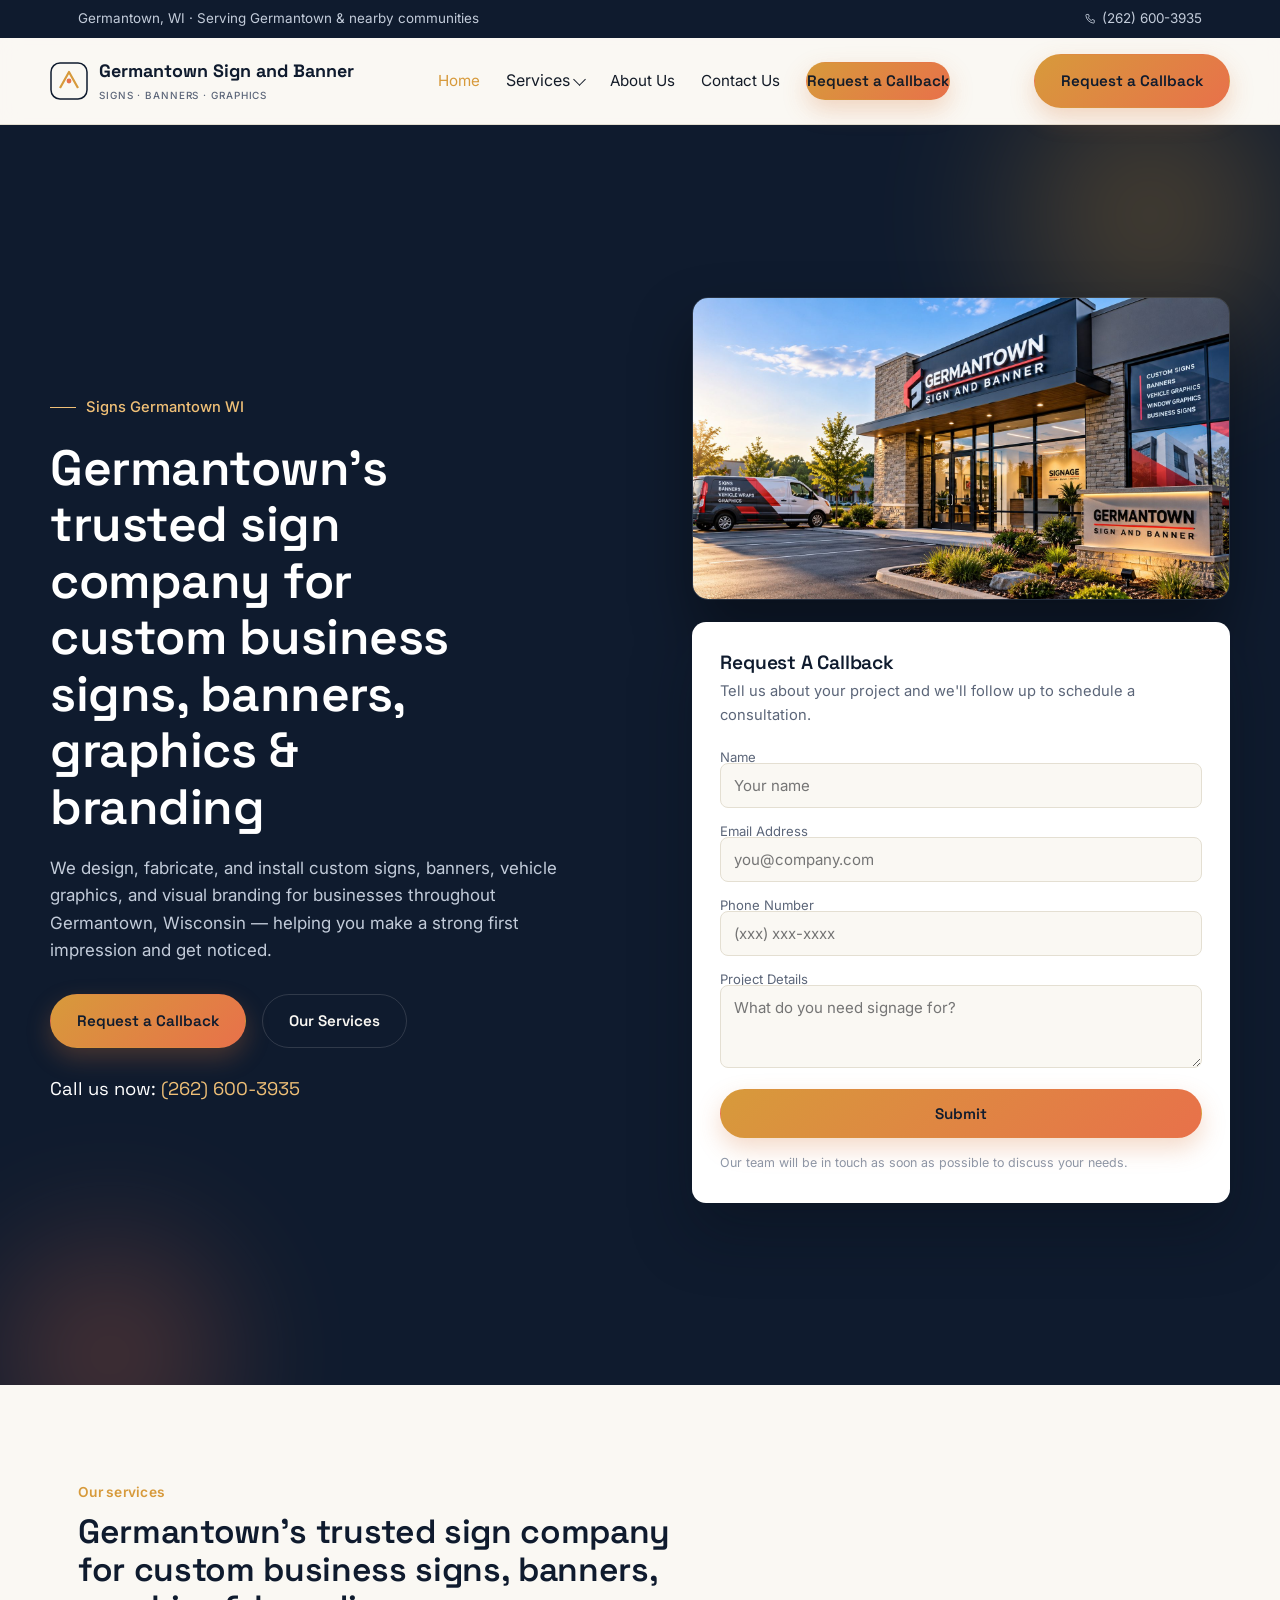
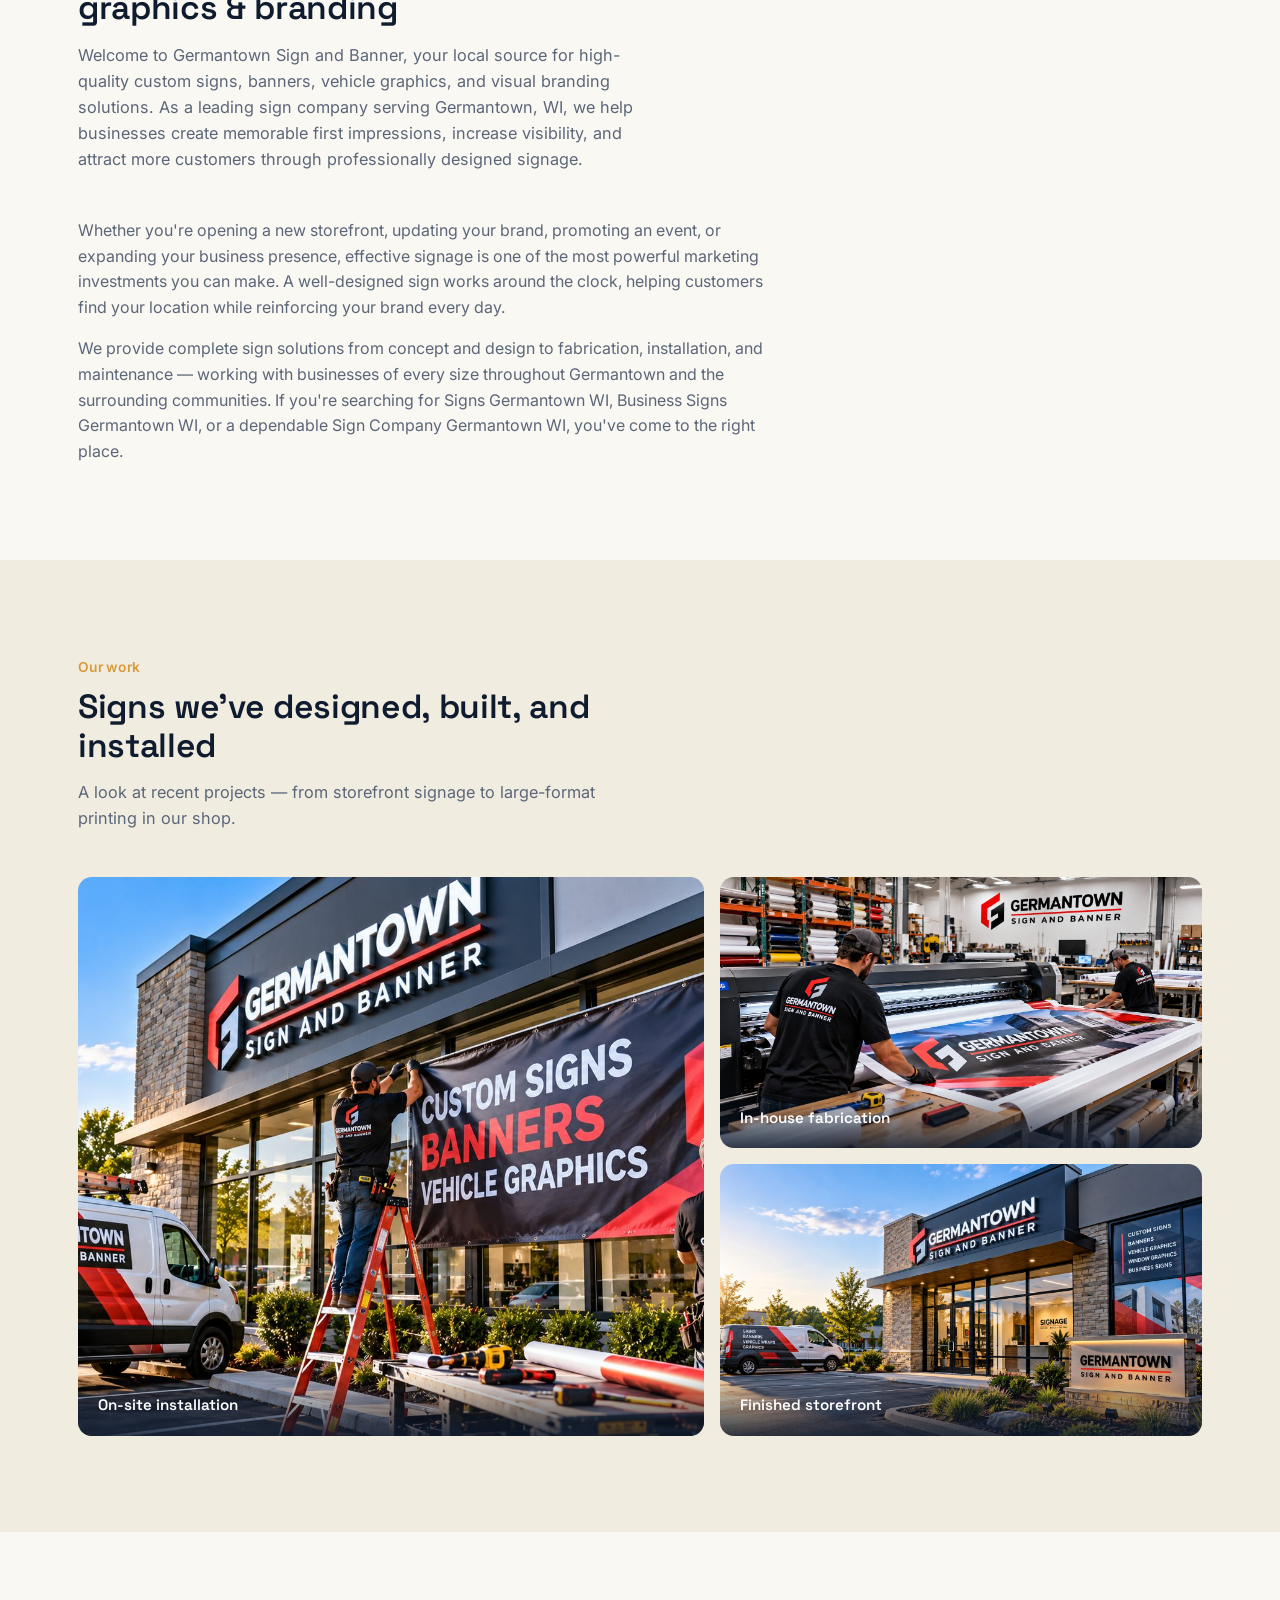
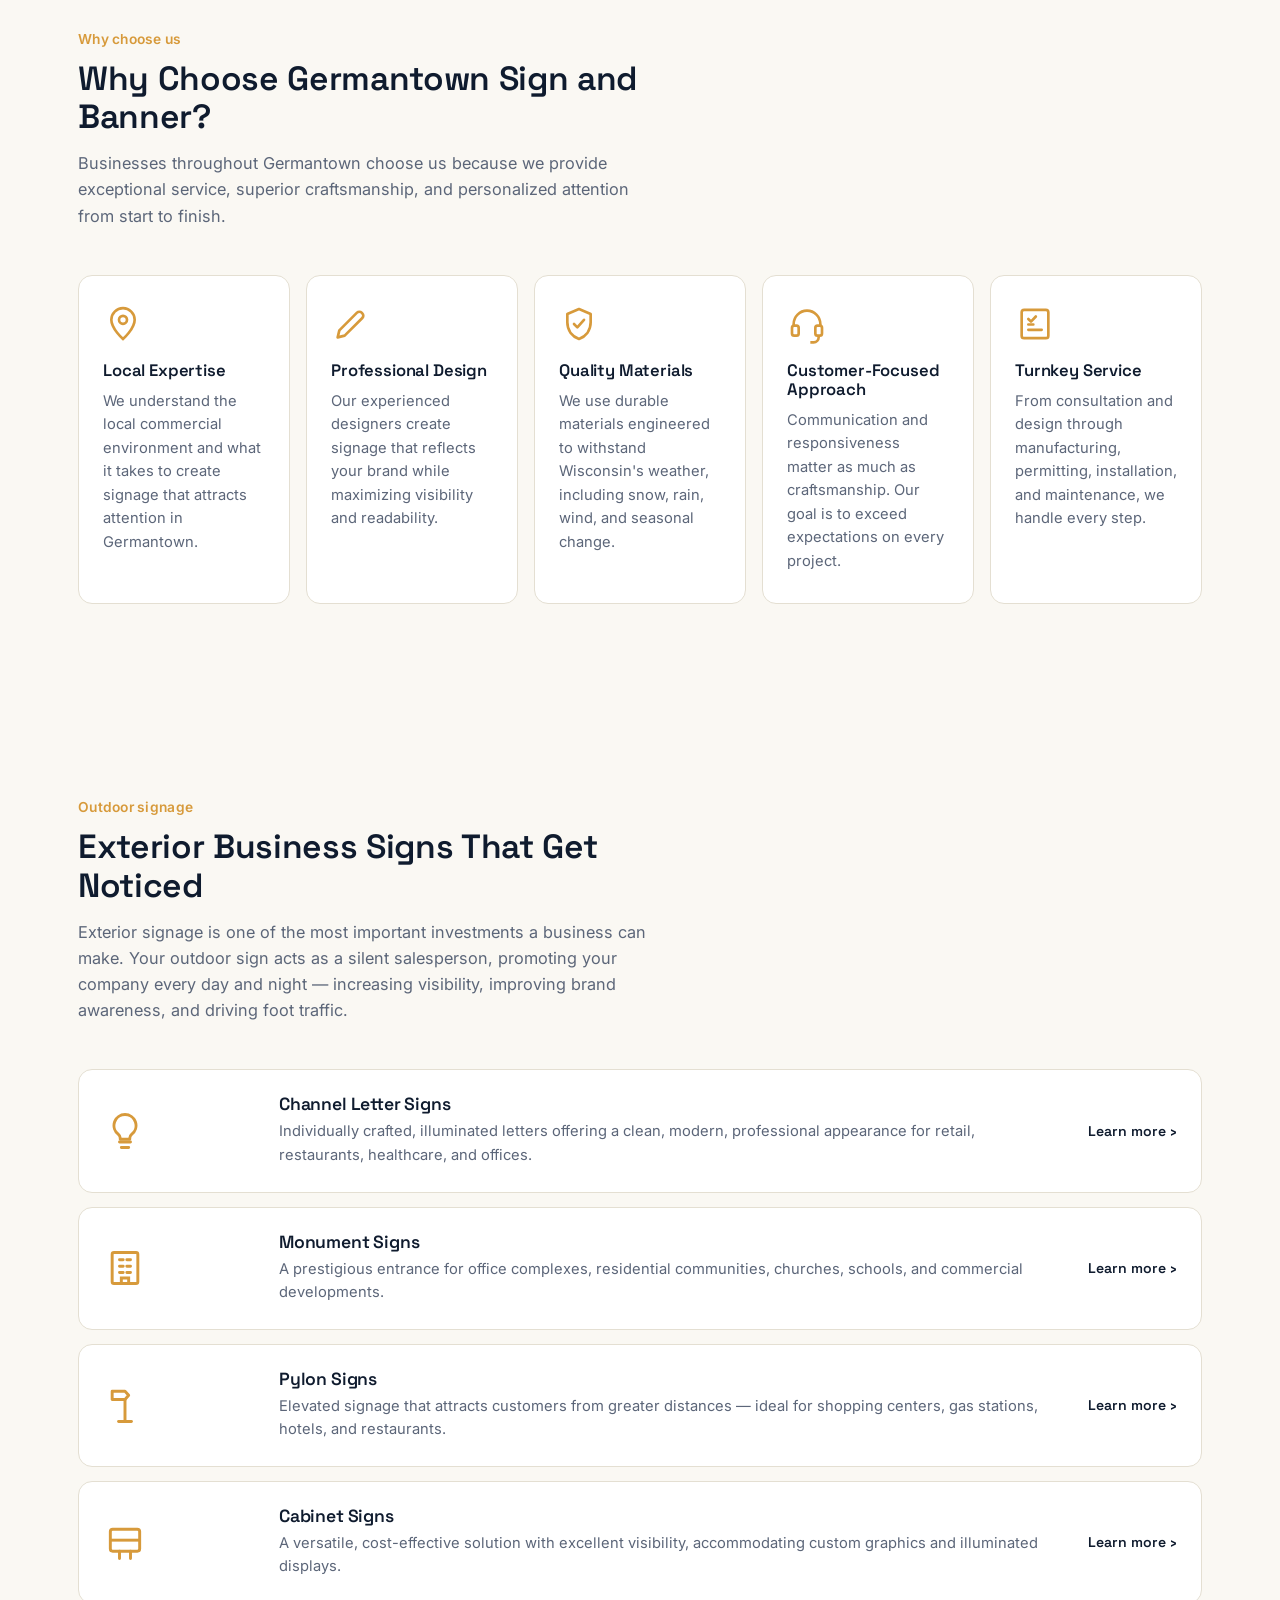
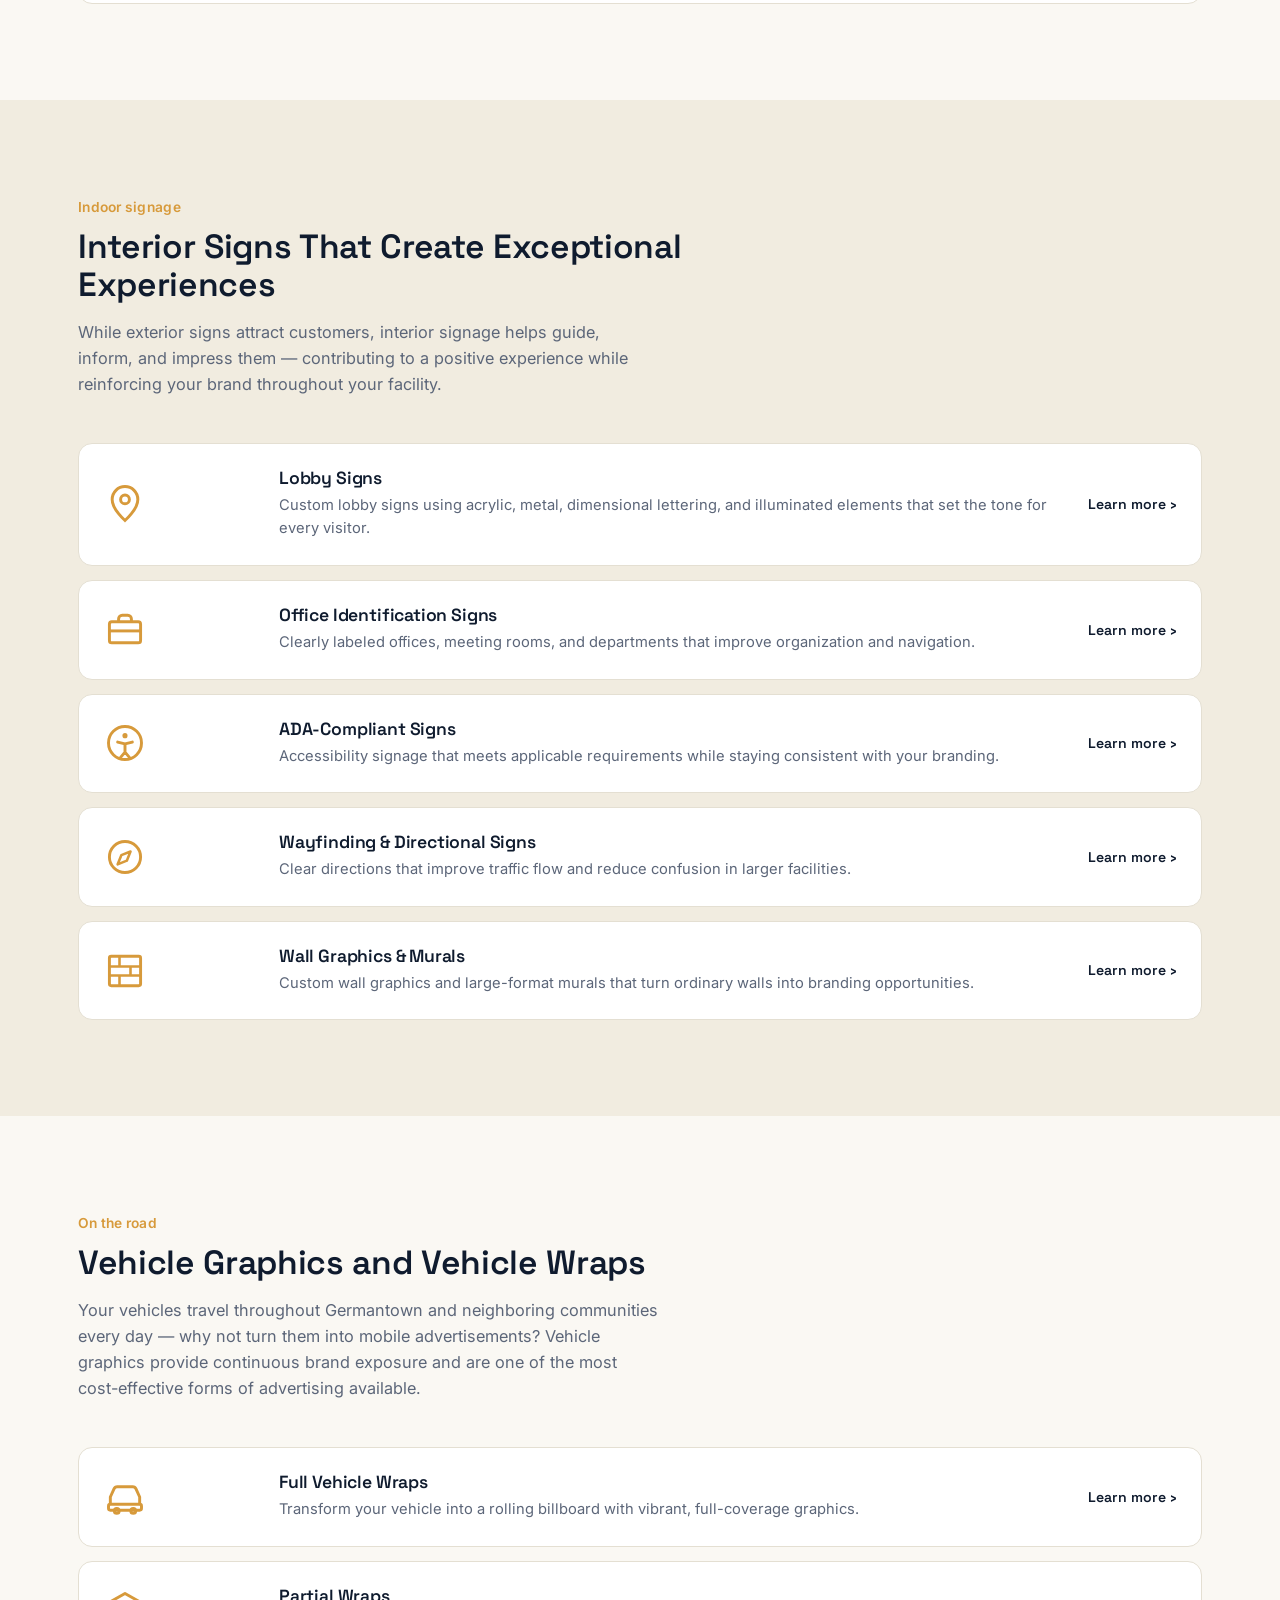
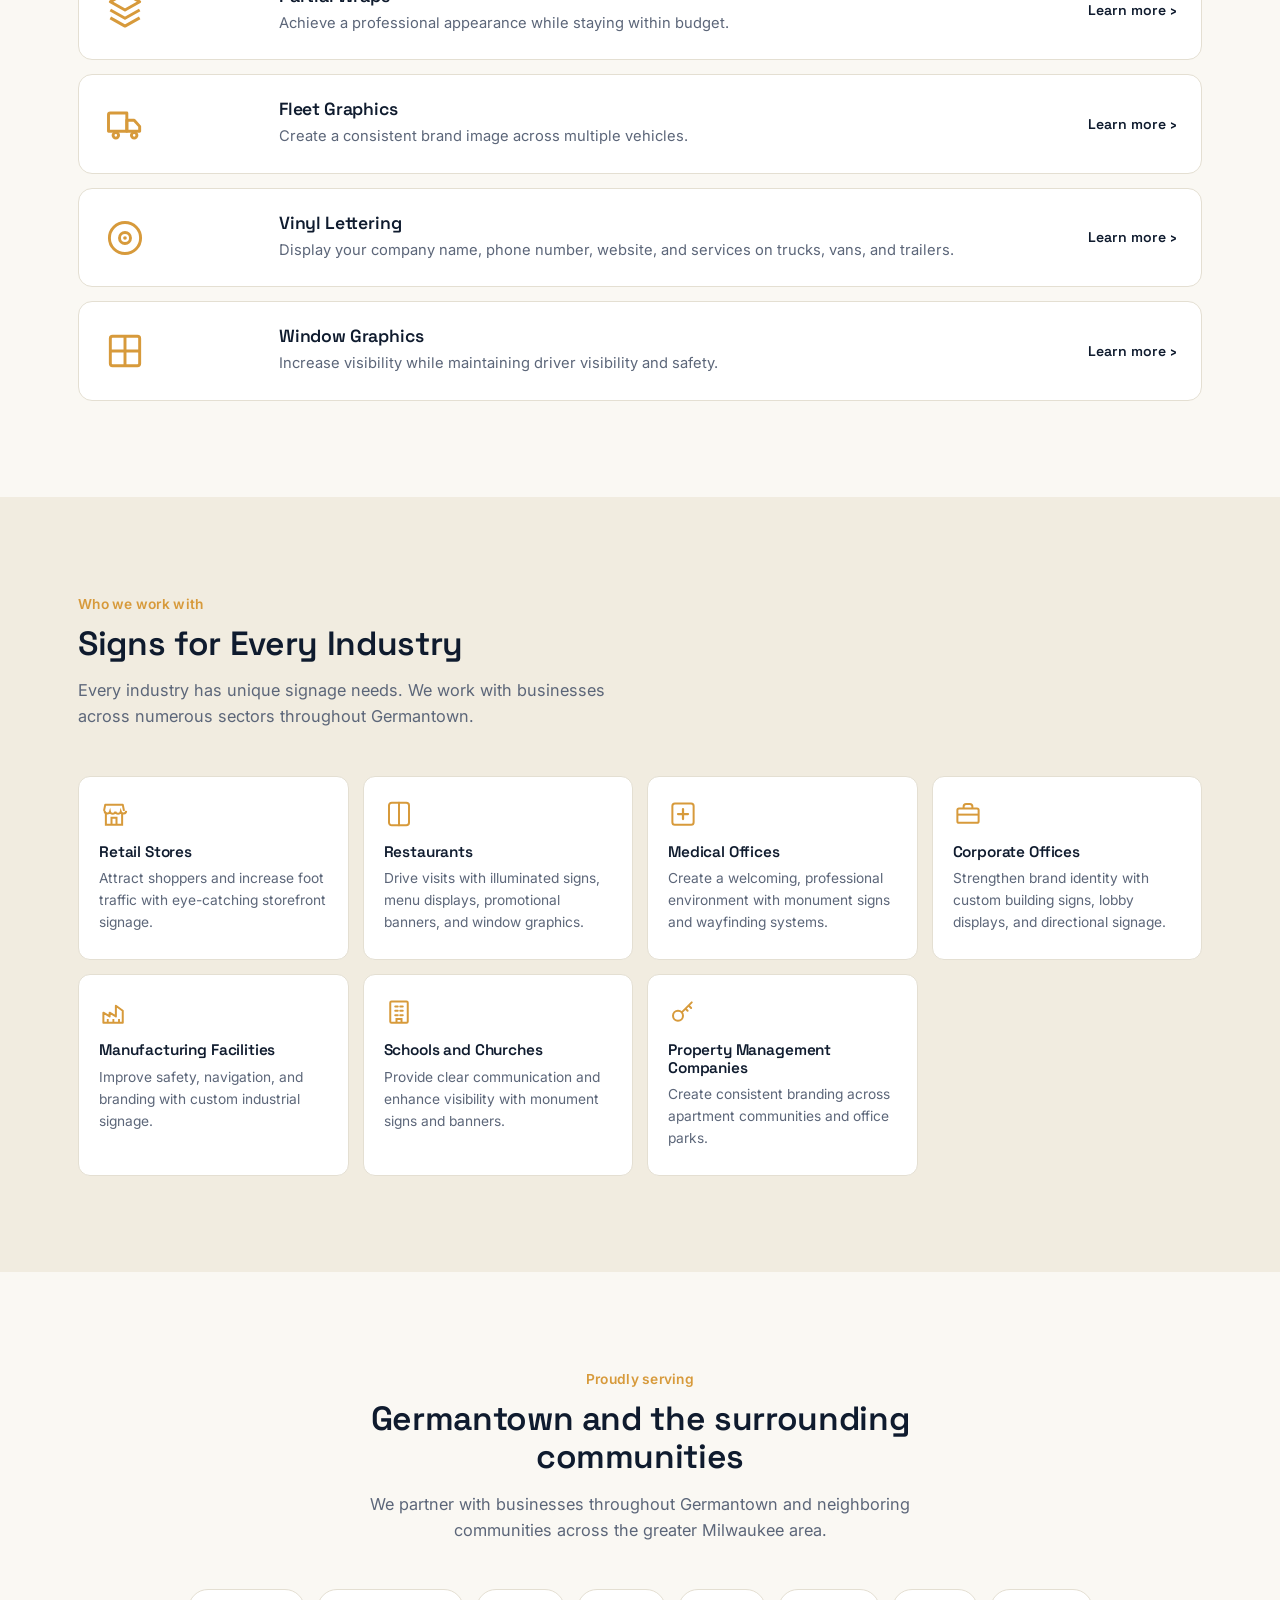
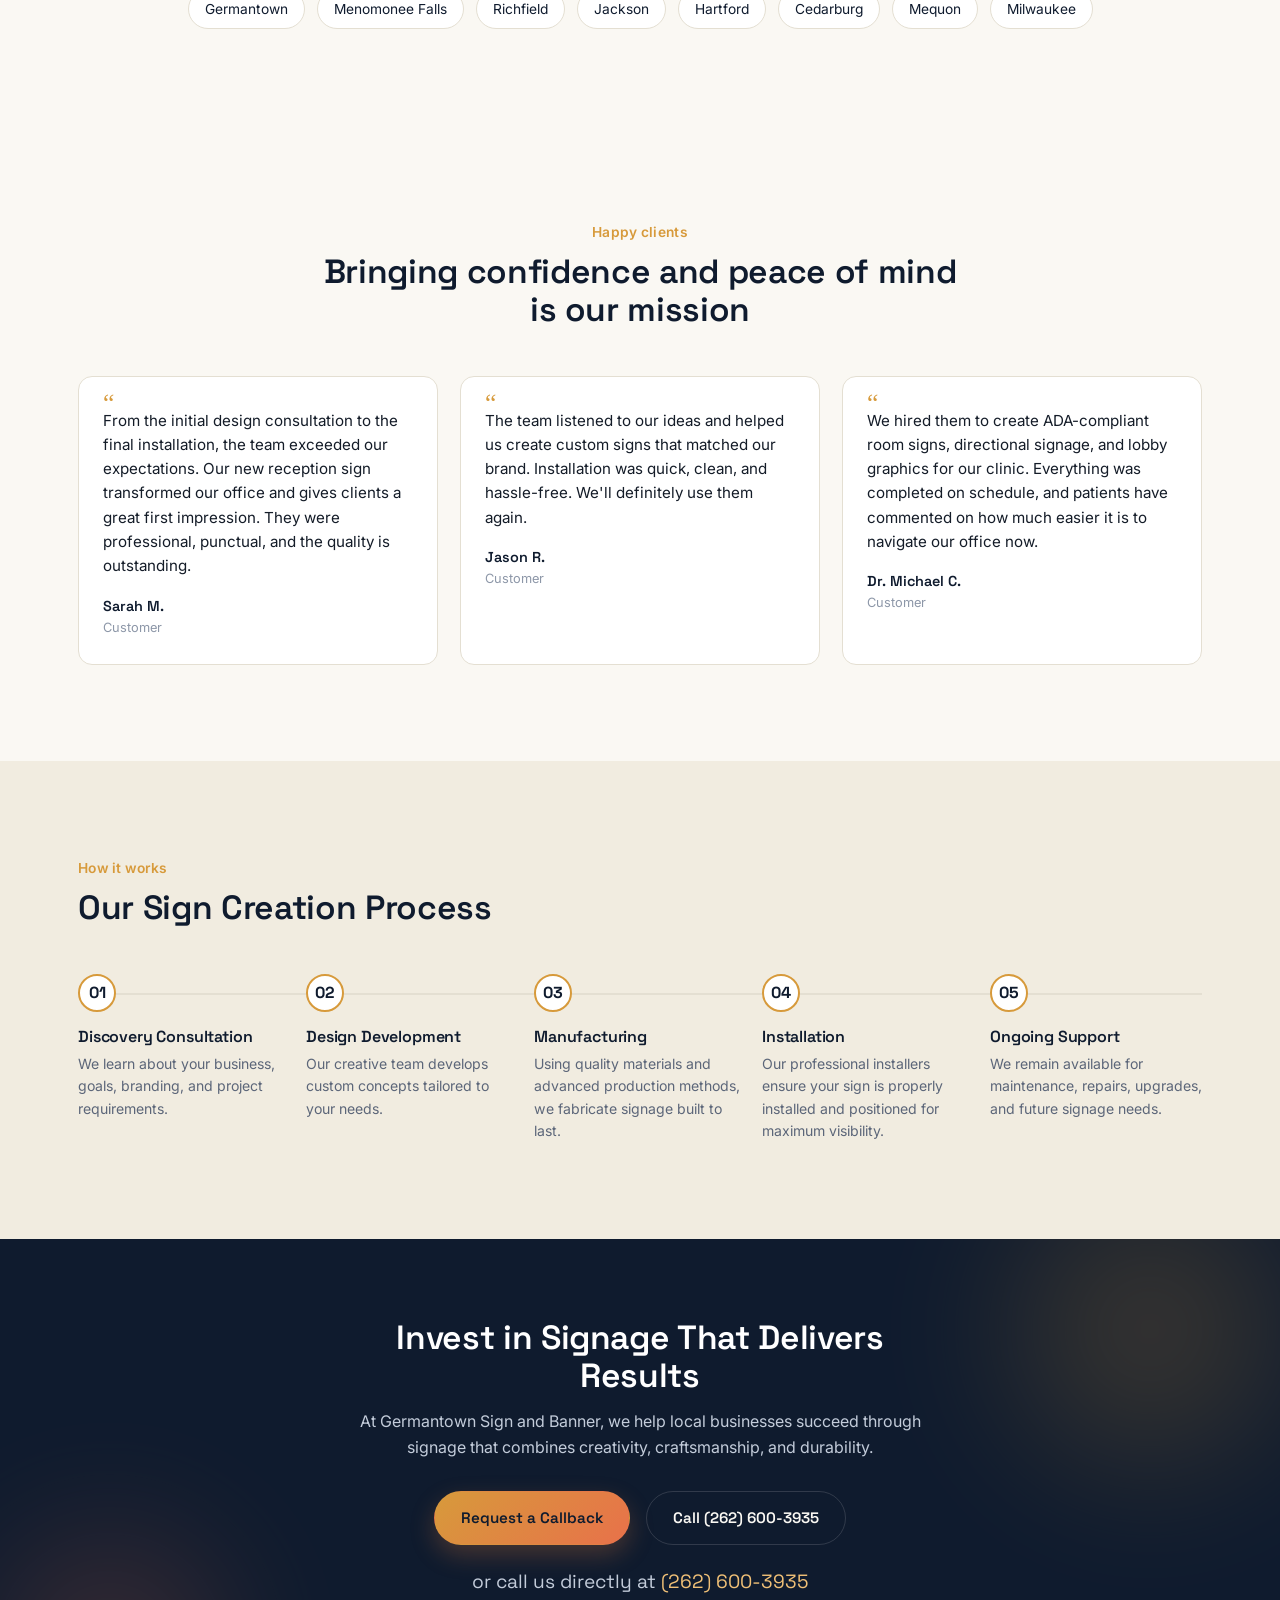
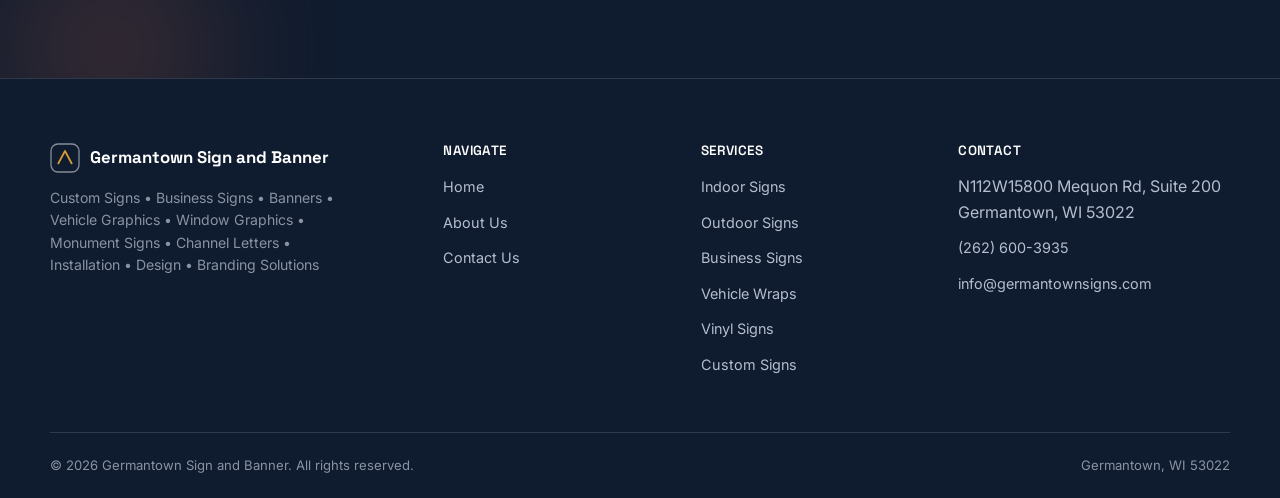
<file: index.html>
<!DOCTYPE html>
<html lang="en">
<head>
<meta charset="UTF-8">
<meta name="viewport" content="width=device-width, initial-scale=1.0">
<title>Germantown Sign and Banner | Signs Germantown WI — Custom Business Signs, Banners &amp; Graphics</title>
<meta name="description" content="Germantown Sign and Banner designs, fabricates, and installs custom business signs, banners, vehicle graphics, and branding for companies throughout Germantown, WI. Call (262) 600-3935.">
<link rel="canonical" href="https://germantownsigns.com/">
<meta property="og:type" content="website">
<meta property="og:title" content="Germantown Sign and Banner | Signs Germantown WI — Custom Business Signs, Banners &amp; Graphics">
<meta property="og:description" content="Germantown Sign and Banner designs, fabricates, and installs custom business signs, banners, vehicle graphics, and branding for companies throughout Germantown, WI. Call (262) 600-3935.">
<meta property="og:url" content="https://germantownsigns.com/">
<meta property="og:site_name" content="Germantown Sign and Banner">
<meta name="twitter:card" content="summary">
<link rel="preconnect" href="https://fonts.googleapis.com">
<link rel="preconnect" href="https://fonts.gstatic.com" crossorigin>
<link href="https://fonts.googleapis.com/css2?family=Space+Grotesk:wght@500;600;700&family=Inter:wght@400;500;600&display=swap" rel="stylesheet">
<link rel="stylesheet" href="assets/style.css">
<script type="application/ld+json">
{
  "@context": "https://schema.org",
  "@type": "SignBusiness",
  "name": "Germantown Sign and Banner",
  "image": "https://germantownsigns.com/assets/og-image.jpg",
  "@id": "https://germantownsigns.com/",
  "url": "https://germantownsigns.com/",
  "telephone": "+12626003935",
  "email": "info@germantownsigns.com",
  "address": {
    "@type": "PostalAddress",
    "streetAddress": "N112W15800 Mequon Rd, Suite 200",
    "addressLocality": "Germantown",
    "addressRegion": "WI",
    "postalCode": "53022",
    "addressCountry": "US"
  },
  "areaServed": ['Germantown', 'Menomonee Falls', 'Richfield', 'Jackson', 'Hartford', 'Cedarburg', 'Mequon', 'Milwaukee'],
  "priceRange": "$$"
}
</script>
</head>
<body>
<div class="topbar">
    <div class="wrap">
      <div class="tb-left">
        <span>Germantown, WI &middot; Serving Germantown &amp; nearby communities</span>
      </div>
      <div class="tb-right">
        <a href="tel:+12626003935"><svg style="width:13px;height:13px;display:inline-block;vertical-align:-2px;margin-right:5px;" viewBox="0 0 24 24" fill="none" xmlns="http://www.w3.org/2000/svg" aria-hidden="true"><path d="M5 4.5h3.3l1.4 3.8-2 1.6a12 12 0 0 0 5.9 5.9l1.6-2 3.8 1.4V19a1.5 1.5 0 0 1-1.6 1.5A15.5 15.5 0 0 1 3.5 6.1 1.5 1.5 0 0 1 5 4.5Z" stroke="currentColor" stroke-width="1.6" stroke-linejoin="round"/></svg>(262) 600-3935</a>
      </div>
    </div>
  </div>
  <header>
    <div class="wrap nav">
      <a href="index.html" class="brand">
        <svg class="mark" viewBox="0 0 38 38" fill="none" xmlns="http://www.w3.org/2000/svg">
          <rect x="1" y="1" width="36" height="36" rx="9" stroke="#0F1B2E" stroke-width="1.5"/>
          <path d="M10 26L19 10L28 26" stroke="#D79A3B" stroke-width="2.2" stroke-linejoin="round"/>
          <circle cx="19" cy="19" r="2.4" fill="#E8714A"/>
        </svg>
        <span class="name">Germantown Sign and Banner<span>Signs &middot; Banners &middot; Graphics</span></span>
      </a>
      <button class="menu-toggle" id="menuToggle" aria-expanded="false" aria-controls="navLinks" aria-label="Toggle menu">
        <span></span><span></span><span></span>
      </button>
      <nav class="links" id="navLinks">
        
      <a href="index.html" style="color:var(--gold);">Home</a>
      <div class="has-dropdown">
        <a href="#">Services<span class="caret"></span></a>
        <div class="dropdown"><a href="indoor-signs.html">Indoor Signs</a><a href="outdoor-signs.html">Outdoor Signs</a><a href="business-signs.html">Business Signs</a><a href="vehicle-wraps.html">Vehicle Wraps</a><a href="vinyl-signs.html">Vinyl Signs</a><a href="custom-signs.html">Custom Signs</a></div>
      </div>
      <a href="about.html">About Us</a>
      <a href="contact.html">Contact Us</a>
    
        <a href="contact.html" class="btn btn-gold">Request a Callback</a>
      </nav>
      <a href="contact.html" class="btn btn-gold desktop-only">Request a Callback</a>
    </div>
  </header>
<main>
<section class="hero">
    <div class="blob b1"></div><div class="blob b2"></div>
    <div class="wrap hero-grid">
      <div>
        <div class="eyebrow"><span class="dash"></span>Signs Germantown WI</div>
        <h1>Germantown's trusted sign company for custom business signs, banners, graphics &amp; branding</h1>
        <p class="lead">We design, fabricate, and install custom signs, banners, vehicle graphics, and visual branding for businesses throughout Germantown, Wisconsin — helping you make a strong first impression and get noticed.</p>
        <div class="hero-actions">
          <a href="contact.html" class="btn btn-gold">Request a Callback</a>
          <a href="#services-intro" class="btn btn-outline-light">Our Services</a>
        </div>
        <p class="hero-phone">Call us now: <a href="tel:+12626003935">(262) 600-3935</a></p>
      </div>
      <div class="hero-art"><div class="hero-photo"><img src="assets/photos/storefront-dusk.jpg" alt="Germantown Sign and Banner storefront with illuminated sign and branded van" width="1600" height="900" loading="eager"></div><div class="callback-card">
            <h3>Request A Callback</h3>
            <p class="sub">Tell us about your project and we'll follow up to schedule a consultation.</p>
            <form class="cb" data-callback-form novalidate>
              <div><label for="cb-name">Name</label><input type="text" id="cb-name" name="name" required placeholder="Your name"></div>
              <div><label for="cb-email">Email Address</label><input type="email" id="cb-email" name="email" required placeholder="you@company.com"></div>
              <div><label for="cb-phone">Phone Number</label><input type="tel" id="cb-phone" name="phone" required placeholder="(xxx) xxx-xxxx"></div>
              <div><label for="cb-msg">Project Details</label><textarea id="cb-msg" name="message" rows="3" placeholder="What do you need signage for?"></textarea></div>
              <button type="submit" class="btn btn-gold btn-block">Submit</button>
              <p class="form-note">Our team will be in touch as soon as possible to discuss your needs.</p>
            </form>
            <div class="form-success">Thanks — your request has been received. We'll be in touch shortly, or call us now at <a href="tel:+12626003935" style="color:#2F5A1F;text-decoration:underline;">(262) 600-3935</a>.</div>
          </div></div>
    </div>
  </section><section id="services-intro">
    <div class="wrap">
      <div class="section-head reveal">
        <span class="kicker">Our services</span>
        <h2>Germantown's trusted sign company for custom business signs, banners, graphics &amp; branding</h2>
        <p>Welcome to Germantown Sign and Banner, your local source for high-quality custom signs, banners, vehicle graphics, and visual branding solutions. As a leading sign company serving Germantown, WI, we help businesses create memorable first impressions, increase visibility, and attract more customers through professionally designed signage.</p>
      </div>
      <p class="reveal" style="max-width:70ch;color:var(--steel);margin-bottom:16px;">Whether you're opening a new storefront, updating your brand, promoting an event, or expanding your business presence, effective signage is one of the most powerful marketing investments you can make. A well-designed sign works around the clock, helping customers find your location while reinforcing your brand every day.</p>
      <p class="reveal" style="max-width:70ch;color:var(--steel);">We provide complete sign solutions from concept and design to fabrication, installation, and maintenance — working with businesses of every size throughout Germantown and the surrounding communities. If you're searching for Signs Germantown WI, Business Signs Germantown WI, or a dependable Sign Company Germantown WI, you've come to the right place.</p>
    </div>
  </section><section class="bg-dim">
    <div class="wrap">
      <div class="section-head reveal">
        <span class="kicker">Our work</span>
        <h2>Signs we've designed, built, and installed</h2>
        <p>A look at recent projects — from storefront signage to large-format printing in our shop.</p>
      </div>
      <div class="gallery-grid reveal-stagger">
        <div class="g-item"><img src="assets/photos/install-banner.jpg" alt="Germantown Sign and Banner crew installing a storefront banner" loading="lazy"><span class="g-caption">On-site installation</span></div>
        <div class="g-item"><img src="assets/photos/fabrication-shop.jpg" alt="Large-format banner being produced in the Germantown Sign and Banner shop" loading="lazy"><span class="g-caption">In-house fabrication</span></div>
        <div class="g-item"><img src="assets/photos/storefront-dusk.jpg" alt="Germantown Sign and Banner storefront at dusk with illuminated signage" loading="lazy"><span class="g-caption">Finished storefront</span></div>
      </div>
    </div>
  </section><section>
    <div class="wrap">
      <div class="section-head reveal">
        <span class="kicker">Why choose us</span>
        <h2>Why Choose Germantown Sign and Banner?</h2>
        <p>Businesses throughout Germantown choose us because we provide exceptional service, superior craftsmanship, and personalized attention from start to finish.</p>
      </div>
      <div class="card-grid reveal-stagger "><div class="feature-card"><div class="icon"><svg viewBox="0 0 24 24" fill="none" xmlns="http://www.w3.org/2000/svg" aria-hidden="true"><path d="M12 21s7-6.1 7-11.5A7 7 0 0 0 5 9.5C5 14.9 12 21 12 21Z" stroke="currentColor" stroke-width="1.6"/><circle cx="12" cy="9.5" r="2.4" stroke="currentColor" stroke-width="1.6"/></svg></div><h3>Local Expertise</h3><p>We understand the local commercial environment and what it takes to create signage that attracts attention in Germantown.</p></div><div class="feature-card"><div class="icon"><svg viewBox="0 0 24 24" fill="none" xmlns="http://www.w3.org/2000/svg" aria-hidden="true"><path d="M4 20l1-4.2L15.6 5.2a2 2 0 0 1 2.8 0l.4.4a2 2 0 0 1 0 2.8L8.2 19l-4.2 1Z" stroke="currentColor" stroke-width="1.6" stroke-linejoin="round"/></svg></div><h3>Professional Design</h3><p>Our experienced designers create signage that reflects your brand while maximizing visibility and readability.</p></div><div class="feature-card"><div class="icon"><svg viewBox="0 0 24 24" fill="none" xmlns="http://www.w3.org/2000/svg" aria-hidden="true"><path d="M12 3l7 3v5c0 5-3 8.5-7 10-4-1.5-7-5-7-10V6l7-3Z" stroke="currentColor" stroke-width="1.6" stroke-linejoin="round"/><path d="M9 12l2 2 4-4.5" stroke="currentColor" stroke-width="1.6" stroke-linecap="round" stroke-linejoin="round"/></svg></div><h3>Quality Materials</h3><p>We use durable materials engineered to withstand Wisconsin's weather, including snow, rain, wind, and seasonal change.</p></div><div class="feature-card"><div class="icon"><svg viewBox="0 0 24 24" fill="none" xmlns="http://www.w3.org/2000/svg" aria-hidden="true"><path d="M4 13v-1a8 8 0 0 1 16 0v1" stroke="currentColor" stroke-width="1.6"/><rect x="3" y="13" width="4" height="6" rx="1.3" stroke="currentColor" stroke-width="1.6"/><rect x="17" y="13" width="4" height="6" rx="1.3" stroke="currentColor" stroke-width="1.6"/><path d="M19 19v1a3 3 0 0 1-3 3h-2" stroke="currentColor" stroke-width="1.6"/></svg></div><h3>Customer-Focused Approach</h3><p>Communication and responsiveness matter as much as craftsmanship. Our goal is to exceed expectations on every project.</p></div><div class="feature-card"><div class="icon"><svg viewBox="0 0 24 24" fill="none" xmlns="http://www.w3.org/2000/svg" aria-hidden="true"><rect x="4" y="3.5" width="16" height="17" rx="1.5" stroke="currentColor" stroke-width="1.6"/><path d="M8 9l1.6 1.6L12.5 7.5M8 15.5h8M8 12.3h3" stroke="currentColor" stroke-width="1.6" stroke-linecap="round" stroke-linejoin="round"/></svg></div><h3>Turnkey Service</h3><p>From consultation and design through manufacturing, permitting, installation, and maintenance, we handle every step.</p></div></div>
    </div>
  </section><section>
    <div class="wrap">
      <div class="section-head reveal">
        <span class="kicker">Outdoor signage</span>
        <h2>Exterior Business Signs That Get Noticed</h2>
        <p>Exterior signage is one of the most important investments a business can make. Your outdoor sign acts as a silent salesperson, promoting your company every day and night — increasing visibility, improving brand awareness, and driving foot traffic.</p>
      </div>
      <div class="service-rows reveal-stagger">
        <div class="service-row"><div class="icon"><svg viewBox="0 0 24 24" fill="none" xmlns="http://www.w3.org/2000/svg" aria-hidden="true"><path d="M9 18h6M10 21h4" stroke="currentColor" stroke-width="1.6" stroke-linecap="round"/><path d="M12 3a6 6 0 0 0-3.6 10.8c.6.5 1 1.2 1 2v.7h5.2v-.7c0-.8.4-1.5 1-2A6 6 0 0 0 12 3Z" stroke="currentColor" stroke-width="1.6" stroke-linejoin="round"/></svg></div><div><h3>Channel Letter Signs</h3><p>Individually crafted, illuminated letters offering a clean, modern, professional appearance for retail, restaurants, healthcare, and offices.</p></div><a class="more" href="outdoor-signs.html">Learn more &rsaquo;</a></div>
        <div class="service-row"><div class="icon"><svg viewBox="0 0 24 24" fill="none" xmlns="http://www.w3.org/2000/svg" aria-hidden="true"><rect x="5" y="3.5" width="14" height="17" rx="1" stroke="currentColor" stroke-width="1.6"/><path d="M9 7.5h2M13 7.5h2M9 11h2M13 11h2M9 14.5h2M13 14.5h2" stroke="currentColor" stroke-width="1.6" stroke-linecap="round"/><path d="M10 20.5v-3h4v3" stroke="currentColor" stroke-width="1.6"/></svg></div><div><h3>Monument Signs</h3><p>A prestigious entrance for office complexes, residential communities, churches, schools, and commercial developments.</p></div><a class="more" href="outdoor-signs.html">Learn more &rsaquo;</a></div>
        <div class="service-row"><div class="icon"><svg viewBox="0 0 24 24" fill="none" xmlns="http://www.w3.org/2000/svg" aria-hidden="true"><path d="M12 21V9" stroke="currentColor" stroke-width="1.6" stroke-linecap="round"/><path d="M5 9h7l2-2.3L12 4.5H5V9Z" stroke="currentColor" stroke-width="1.6" stroke-linejoin="round"/><path d="M8.5 21h7" stroke="currentColor" stroke-width="1.6" stroke-linecap="round"/></svg></div><div><h3>Pylon Signs</h3><p>Elevated signage that attracts customers from greater distances — ideal for shopping centers, gas stations, hotels, and restaurants.</p></div><a class="more" href="outdoor-signs.html">Learn more &rsaquo;</a></div>
        <div class="service-row"><div class="icon"><svg viewBox="0 0 24 24" fill="none" xmlns="http://www.w3.org/2000/svg" aria-hidden="true"><rect x="4" y="5" width="16" height="12" rx="1.3" stroke="currentColor" stroke-width="1.6"/><path d="M4 11h16" stroke="currentColor" stroke-width="1.6"/><path d="M9 21v-4M15 21v-4" stroke="currentColor" stroke-width="1.6" stroke-linecap="round"/></svg></div><div><h3>Cabinet Signs</h3><p>A versatile, cost-effective solution with excellent visibility, accommodating custom graphics and illuminated displays.</p></div><a class="more" href="outdoor-signs.html">Learn more &rsaquo;</a></div>
      </div>
    </div>
  </section><section class="bg-dim">
    <div class="wrap">
      <div class="section-head reveal">
        <span class="kicker">Indoor signage</span>
        <h2>Interior Signs That Create Exceptional Experiences</h2>
        <p>While exterior signs attract customers, interior signage helps guide, inform, and impress them — contributing to a positive experience while reinforcing your brand throughout your facility.</p>
      </div>
      <div class="service-rows reveal-stagger">
        <div class="service-row"><div class="icon"><svg viewBox="0 0 24 24" fill="none" xmlns="http://www.w3.org/2000/svg" aria-hidden="true"><path d="M12 21s7-6.1 7-11.5A7 7 0 0 0 5 9.5C5 14.9 12 21 12 21Z" stroke="currentColor" stroke-width="1.6"/><circle cx="12" cy="9.5" r="2.4" stroke="currentColor" stroke-width="1.6"/></svg></div><div><h3>Lobby Signs</h3><p>Custom lobby signs using acrylic, metal, dimensional lettering, and illuminated elements that set the tone for every visitor.</p></div><a class="more" href="indoor-signs.html">Learn more &rsaquo;</a></div>
        <div class="service-row"><div class="icon"><svg viewBox="0 0 24 24" fill="none" xmlns="http://www.w3.org/2000/svg" aria-hidden="true"><rect x="3.5" y="7.5" width="17" height="11.5" rx="1.3" stroke="currentColor" stroke-width="1.6"/><path d="M8.5 7.5V6a2 2 0 0 1 2-2h3a2 2 0 0 1 2 2v1.5" stroke="currentColor" stroke-width="1.6"/><path d="M3.5 12.5h17" stroke="currentColor" stroke-width="1.6"/></svg></div><div><h3>Office Identification Signs</h3><p>Clearly labeled offices, meeting rooms, and departments that improve organization and navigation.</p></div><a class="more" href="indoor-signs.html">Learn more &rsaquo;</a></div>
        <div class="service-row"><div class="icon"><svg viewBox="0 0 24 24" fill="none" xmlns="http://www.w3.org/2000/svg" aria-hidden="true"><circle cx="12" cy="12" r="9" stroke="currentColor" stroke-width="1.6"/><circle cx="12" cy="8" r="1.4" fill="currentColor"/><path d="M8 11.5l4 1 4-1M12 12.5V17M9.5 20l2.5-3 2.5 3" stroke="currentColor" stroke-width="1.6" stroke-linecap="round" stroke-linejoin="round"/></svg></div><div><h3>ADA-Compliant Signs</h3><p>Accessibility signage that meets applicable requirements while staying consistent with your branding.</p></div><a class="more" href="indoor-signs.html">Learn more &rsaquo;</a></div>
        <div class="service-row"><div class="icon"><svg viewBox="0 0 24 24" fill="none" xmlns="http://www.w3.org/2000/svg" aria-hidden="true"><circle cx="12" cy="12" r="8.5" stroke="currentColor" stroke-width="1.6"/><path d="M15 9l-2 5-5 2 2-5 5-2Z" stroke="currentColor" stroke-width="1.4" stroke-linejoin="round"/></svg></div><div><h3>Wayfinding &amp; Directional Signs</h3><p>Clear directions that improve traffic flow and reduce confusion in larger facilities.</p></div><a class="more" href="indoor-signs.html">Learn more &rsaquo;</a></div>
        <div class="service-row"><div class="icon"><svg viewBox="0 0 24 24" fill="none" xmlns="http://www.w3.org/2000/svg" aria-hidden="true"><rect x="3.5" y="4" width="17" height="16" rx="1" stroke="currentColor" stroke-width="1.6"/><path d="M3.5 9.5h17M3.5 14.5h17M9 4v5.5M15 9.5V15M9 14.5V20" stroke="currentColor" stroke-width="1.4"/></svg></div><div><h3>Wall Graphics &amp; Murals</h3><p>Custom wall graphics and large-format murals that turn ordinary walls into branding opportunities.</p></div><a class="more" href="indoor-signs.html">Learn more &rsaquo;</a></div>
      </div>
    </div>
  </section><section>
    <div class="wrap">
      <div class="section-head reveal">
        <span class="kicker">On the road</span>
        <h2>Vehicle Graphics and Vehicle Wraps</h2>
        <p>Your vehicles travel throughout Germantown and neighboring communities every day — why not turn them into mobile advertisements? Vehicle graphics provide continuous brand exposure and are one of the most cost-effective forms of advertising available.</p>
      </div>
      <div class="service-rows reveal-stagger">
        <div class="service-row"><div class="icon"><svg viewBox="0 0 24 24" fill="none" xmlns="http://www.w3.org/2000/svg" aria-hidden="true"><path d="M4 16V12l2-4.4A2 2 0 0 1 7.8 6.4h8.4a2 2 0 0 1 1.8 1.2L20 12v4" stroke="currentColor" stroke-width="1.6" stroke-linejoin="round"/><rect x="3" y="16" width="18" height="3.2" rx="1" stroke="currentColor" stroke-width="1.6"/><circle cx="7.5" cy="19.6" r="1.3" stroke="currentColor" stroke-width="1.6"/><circle cx="16.5" cy="19.6" r="1.3" stroke="currentColor" stroke-width="1.6"/></svg></div><div><h3>Full Vehicle Wraps</h3><p>Transform your vehicle into a rolling billboard with vibrant, full-coverage graphics.</p></div><a class="more" href="vehicle-wraps.html">Learn more &rsaquo;</a></div>
        <div class="service-row"><div class="icon"><svg viewBox="0 0 24 24" fill="none" xmlns="http://www.w3.org/2000/svg" aria-hidden="true"><path d="M12 3l8 4.5-8 4.5-8-4.5L12 3Z" stroke="currentColor" stroke-width="1.6" stroke-linejoin="round"/><path d="M4 12l8 4.5 8-4.5M4 16.3l8 4.5 8-4.5" stroke="currentColor" stroke-width="1.6" stroke-linejoin="round"/></svg></div><div><h3>Partial Wraps</h3><p>Achieve a professional appearance while staying within budget.</p></div><a class="more" href="vehicle-wraps.html">Learn more &rsaquo;</a></div>
        <div class="service-row"><div class="icon"><svg viewBox="0 0 24 24" fill="none" xmlns="http://www.w3.org/2000/svg" aria-hidden="true"><path d="M3 16V7a1 1 0 0 1 1-1h9v10H3Z" stroke="currentColor" stroke-width="1.6" stroke-linejoin="round"/><path d="M13 10h4l3 3.3V16h-7z" stroke="currentColor" stroke-width="1.6" stroke-linejoin="round"/><circle cx="7" cy="18.2" r="1.5" stroke="currentColor" stroke-width="1.6"/><circle cx="17" cy="18.2" r="1.5" stroke="currentColor" stroke-width="1.6"/></svg></div><div><h3>Fleet Graphics</h3><p>Create a consistent brand image across multiple vehicles.</p></div><a class="more" href="vehicle-wraps.html">Learn more &rsaquo;</a></div>
        <div class="service-row"><div class="icon"><svg viewBox="0 0 24 24" fill="none" xmlns="http://www.w3.org/2000/svg" aria-hidden="true"><circle cx="12" cy="12" r="8.5" stroke="currentColor" stroke-width="1.6"/><circle cx="12" cy="12" r="3" stroke="currentColor" stroke-width="1.6"/><circle cx="12" cy="12" r="1" fill="currentColor"/></svg></div><div><h3>Vinyl Lettering</h3><p>Display your company name, phone number, website, and services on trucks, vans, and trailers.</p></div><a class="more" href="vehicle-wraps.html">Learn more &rsaquo;</a></div>
        <div class="service-row"><div class="icon"><svg viewBox="0 0 24 24" fill="none" xmlns="http://www.w3.org/2000/svg" aria-hidden="true"><rect x="4" y="4" width="16" height="16" rx="1.2" stroke="currentColor" stroke-width="1.6"/><path d="M12 4v16M4 12h16" stroke="currentColor" stroke-width="1.6"/></svg></div><div><h3>Window Graphics</h3><p>Increase visibility while maintaining driver visibility and safety.</p></div><a class="more" href="vehicle-wraps.html">Learn more &rsaquo;</a></div>
      </div>
    </div>
  </section><section class="bg-dim">
    <div class="wrap">
      <div class="section-head reveal">
        <span class="kicker">Who we work with</span>
        <h2>Signs for Every Industry</h2>
        <p>Every industry has unique signage needs. We work with businesses across numerous sectors throughout Germantown.</p>
      </div>
      <div class="industry-grid reveal-stagger"><div class="industry-cell"><div class="icon"><svg viewBox="0 0 24 24" fill="none" xmlns="http://www.w3.org/2000/svg" aria-hidden="true"><path d="M4 9.5l1-5h14l1 5" stroke="currentColor" stroke-width="1.6" stroke-linejoin="round"/><path d="M4.5 9.5a2.2 2.2 0 0 0 4.3.6 2.2 2.2 0 0 0 4.3 0 2.2 2.2 0 0 0 4.3 0 2.2 2.2 0 0 0 4.3-.6" stroke="currentColor" stroke-width="1.6"/><path d="M5.5 11v9.5h13V11" stroke="currentColor" stroke-width="1.6"/><path d="M10 20.5V15h4v5.5" stroke="currentColor" stroke-width="1.6"/></svg></div><h3>Retail Stores</h3><p>Attract shoppers and increase foot traffic with eye-catching storefront signage.</p></div><div class="industry-cell"><div class="icon"><svg viewBox="0 0 24 24" fill="none" xmlns="http://www.w3.org/2000/svg" aria-hidden="true"><path d="M4 5.2A2.2 2.2 0 0 1 6.2 3H12v18H6.2A2.2 2.2 0 0 1 4 18.8V5.2Z" stroke="currentColor" stroke-width="1.6" stroke-linejoin="round"/><path d="M20 5.2A2.2 2.2 0 0 0 17.8 3H12v18h5.8A2.2 2.2 0 0 0 20 18.8V5.2Z" stroke="currentColor" stroke-width="1.6" stroke-linejoin="round"/></svg></div><h3>Restaurants</h3><p>Drive visits with illuminated signs, menu displays, promotional banners, and window graphics.</p></div><div class="industry-cell"><div class="icon"><svg viewBox="0 0 24 24" fill="none" xmlns="http://www.w3.org/2000/svg" aria-hidden="true"><rect x="3.5" y="3.5" width="17" height="17" rx="2" stroke="currentColor" stroke-width="1.6"/><path d="M12 8v8M8 12h8" stroke="currentColor" stroke-width="1.8" stroke-linecap="round"/></svg></div><h3>Medical Offices</h3><p>Create a welcoming, professional environment with monument signs and wayfinding systems.</p></div><div class="industry-cell"><div class="icon"><svg viewBox="0 0 24 24" fill="none" xmlns="http://www.w3.org/2000/svg" aria-hidden="true"><rect x="3.5" y="7.5" width="17" height="11.5" rx="1.3" stroke="currentColor" stroke-width="1.6"/><path d="M8.5 7.5V6a2 2 0 0 1 2-2h3a2 2 0 0 1 2 2v1.5" stroke="currentColor" stroke-width="1.6"/><path d="M3.5 12.5h17" stroke="currentColor" stroke-width="1.6"/></svg></div><h3>Corporate Offices</h3><p>Strengthen brand identity with custom building signs, lobby displays, and directional signage.</p></div><div class="industry-cell"><div class="icon"><svg viewBox="0 0 24 24" fill="none" xmlns="http://www.w3.org/2000/svg" aria-hidden="true"><path d="M3.5 20.5v-8l5 3v-3l5 3V7l5.5 4v9.5H3.5Z" stroke="currentColor" stroke-width="1.6" stroke-linejoin="round"/><path d="M7 20.5v-3M11.5 20.5v-3M16 20.5v-3" stroke="currentColor" stroke-width="1.5"/></svg></div><h3>Manufacturing Facilities</h3><p>Improve safety, navigation, and branding with custom industrial signage.</p></div><div class="industry-cell"><div class="icon"><svg viewBox="0 0 24 24" fill="none" xmlns="http://www.w3.org/2000/svg" aria-hidden="true"><rect x="5" y="3.5" width="14" height="17" rx="1" stroke="currentColor" stroke-width="1.6"/><path d="M9 7.5h2M13 7.5h2M9 11h2M13 11h2M9 14.5h2M13 14.5h2" stroke="currentColor" stroke-width="1.6" stroke-linecap="round"/><path d="M10 20.5v-3h4v3" stroke="currentColor" stroke-width="1.6"/></svg></div><h3>Schools and Churches</h3><p>Provide clear communication and enhance visibility with monument signs and banners.</p></div><div class="industry-cell"><div class="icon"><svg viewBox="0 0 24 24" fill="none" xmlns="http://www.w3.org/2000/svg" aria-hidden="true"><circle cx="8" cy="15" r="4" stroke="currentColor" stroke-width="1.6"/><path d="M11 12.3L19 4.3M16.5 6.8l2 2M14 9.3l1.7 1.7" stroke="currentColor" stroke-width="1.6" stroke-linecap="round"/></svg></div><h3>Property Management Companies</h3><p>Create consistent branding across apartment communities and office parks.</p></div></div>
    </div>
  </section><section id="service-area">
    <div class="wrap">
      <div class="section-head center reveal" style="margin-left:auto;margin-right:auto;">
        <span class="kicker">Proudly serving</span>
        <h2>Germantown and the surrounding communities</h2>
        <p style="margin-left:auto;margin-right:auto;">We partner with businesses throughout Germantown and neighboring communities across the greater Milwaukee area.</p>
      </div>
      <div class="town-list reveal-stagger" style="justify-content:center;"><span>Germantown</span><span>Menomonee Falls</span><span>Richfield</span><span>Jackson</span><span>Hartford</span><span>Cedarburg</span><span>Mequon</span><span>Milwaukee</span></div>
    </div>
  </section><section>
    <div class="wrap">
      <div class="section-head center reveal" style="margin-left:auto;margin-right:auto;">
        <span class="kicker">Happy clients</span>
        <h2>Bringing confidence and peace of mind is our mission</h2>
      </div>
      <div class="testi-grid reveal-stagger"><div class="testi-card"><p class="quote">From the initial design consultation to the final installation, the team exceeded our expectations. Our new reception sign transformed our office and gives clients a great first impression. They were professional, punctual, and the quality is outstanding.</p><p class="who">Sarah M.<span>Customer</span></p></div><div class="testi-card"><p class="quote">The team listened to our ideas and helped us create custom signs that matched our brand. Installation was quick, clean, and hassle-free. We'll definitely use them again.</p><p class="who">Jason R.<span>Customer</span></p></div><div class="testi-card"><p class="quote">We hired them to create ADA-compliant room signs, directional signage, and lobby graphics for our clinic. Everything was completed on schedule, and patients have commented on how much easier it is to navigate our office now.</p><p class="who">Dr. Michael C.<span>Customer</span></p></div></div>
    </div>
  </section><section class="bg-dim">
    <div class="wrap">
      <div class="section-head reveal">
        <span class="kicker">How it works</span>
        <h2>Our Sign Creation Process</h2>
      </div>
      <div class="process-wrap">
        <div class="process-line"><div class="process-line-fill"></div></div>
        <div class="process-list reveal-stagger"><div class="process-item"><div class="pnum">01</div><h3>Discovery Consultation</h3><p>We learn about your business, goals, branding, and project requirements.</p></div><div class="process-item"><div class="pnum">02</div><h3>Design Development</h3><p>Our creative team develops custom concepts tailored to your needs.</p></div><div class="process-item"><div class="pnum">03</div><h3>Manufacturing</h3><p>Using quality materials and advanced production methods, we fabricate signage built to last.</p></div><div class="process-item"><div class="pnum">04</div><h3>Installation</h3><p>Our professional installers ensure your sign is properly installed and positioned for maximum visibility.</p></div><div class="process-item"><div class="pnum">05</div><h3>Ongoing Support</h3><p>We remain available for maintenance, repairs, upgrades, and future signage needs.</p></div></div>
      </div>
    </div>
  </section><section class="cta-band reveal">
    <div class="blob b1"></div><div class="blob b2"></div>
    <div class="wrap inner">
      <h2>Invest in Signage That Delivers Results</h2>
      <p>At Germantown Sign and Banner, we help local businesses succeed through signage that combines creativity, craftsmanship, and durability.</p>
      <div class="actions">
        <a href="contact.html" class="btn btn-gold">Request a Callback</a>
        <a href="tel:+12626003935" class="btn btn-outline-light">Call (262) 600-3935</a>
      </div>
      <p class="phone">or call us directly at <a href="tel:+12626003935">(262) 600-3935</a></p>
    </div>
  </section>
</main>
<footer>
    <div class="wrap footer-top">
      <div>
        <div class="footer-brand">
          <svg class="mark" viewBox="0 0 30 30" fill="none" xmlns="http://www.w3.org/2000/svg">
            <rect x="1" y="1" width="28" height="28" rx="7" stroke="#FFFFFF" stroke-opacity="0.5" stroke-width="1.3"/>
            <path d="M8 21L15 8L22 21" stroke="#D79A3B" stroke-width="1.8" stroke-linejoin="round"/>
          </svg>
          Germantown Sign and Banner
        </div>
        <p class="footer-tagline">Custom Signs &bull; Business Signs &bull; Banners &bull; Vehicle Graphics &bull; Window Graphics &bull; Monument Signs &bull; Channel Letters &bull; Installation &bull; Design &bull; Branding Solutions</p>
      </div>
      <div class="footer-col">
        <h4>Navigate</h4>
        <ul>
          <li><a href="index.html">Home</a></li>
          <li><a href="about.html">About Us</a></li>
          <li><a href="contact.html">Contact Us</a></li>
        </ul>
      </div>
      <div class="footer-col">
        <h4>Services</h4>
        <ul><li><a href="indoor-signs.html">Indoor Signs</a></li><li><a href="outdoor-signs.html">Outdoor Signs</a></li><li><a href="business-signs.html">Business Signs</a></li><li><a href="vehicle-wraps.html">Vehicle Wraps</a></li><li><a href="vinyl-signs.html">Vinyl Signs</a></li><li><a href="custom-signs.html">Custom Signs</a></li></ul>
      </div>
      <div class="footer-col">
        <h4>Contact</h4>
        <ul>
          <li>N112W15800 Mequon Rd, Suite 200<br>Germantown, WI 53022</li>
          <li><a href="tel:+12626003935">(262) 600-3935</a></li>
          <li><a href="mailto:info@germantownsigns.com">info@germantownsigns.com</a></li>
        </ul>
      </div>
    </div>
    <div class="wrap footer-bottom">
      <span>&copy; <span data-year></span> Germantown Sign and Banner. All rights reserved.</span>
      <span>Germantown, WI 53022</span>
    </div>
  </footer>
<script src="assets/script.js"></script>
</body>
</html>
</file>
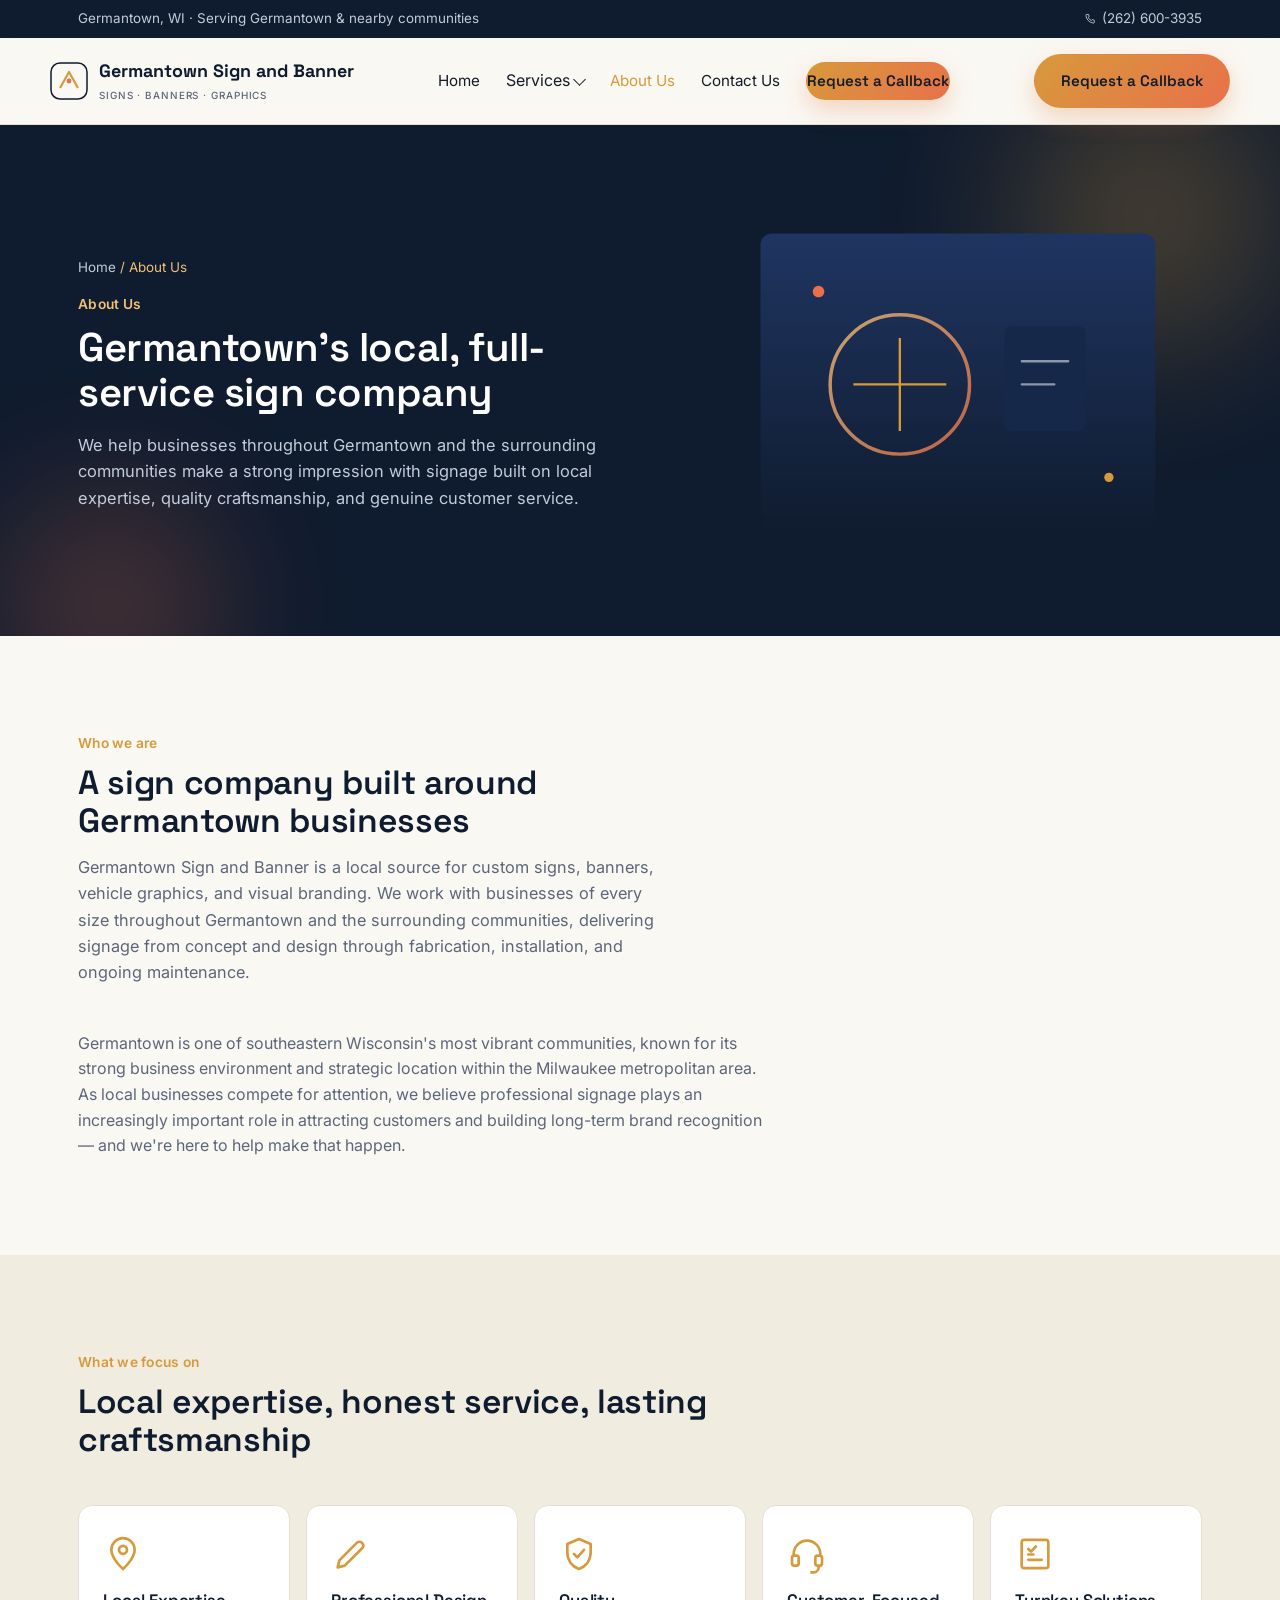
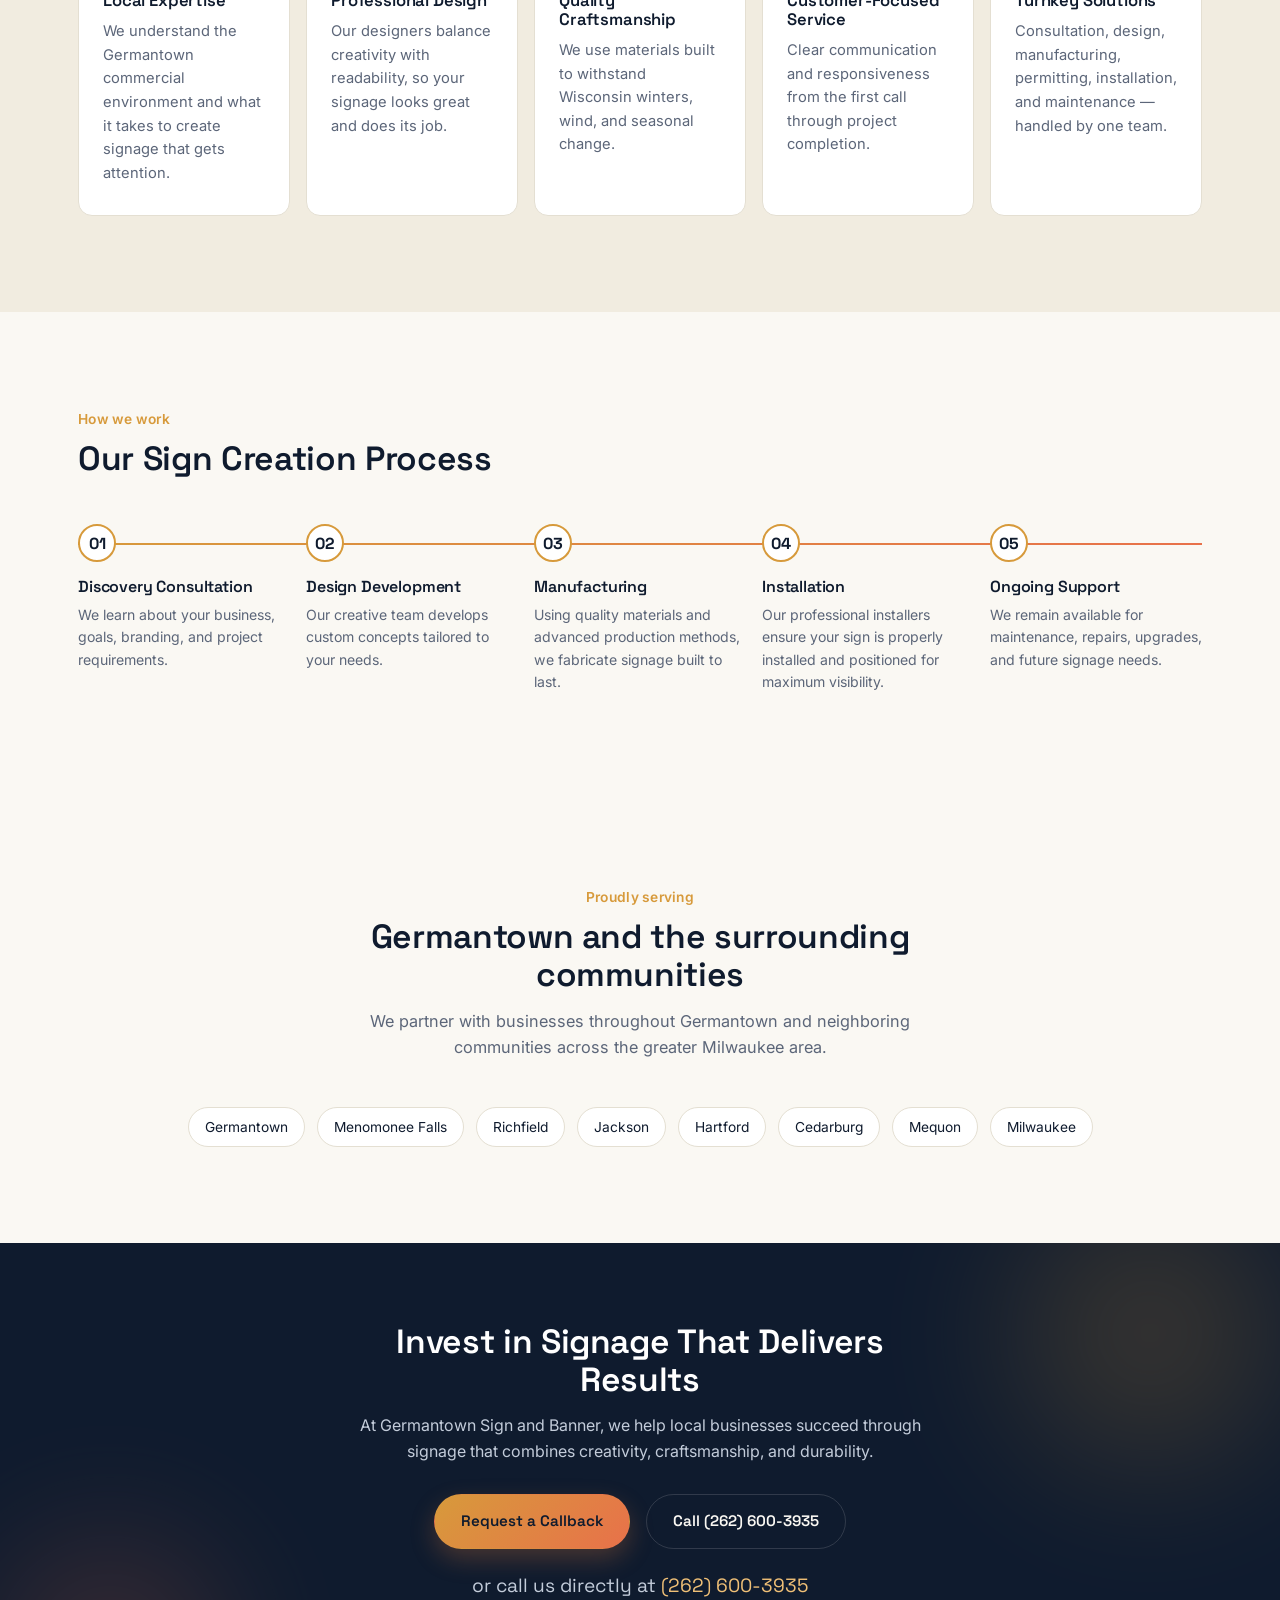
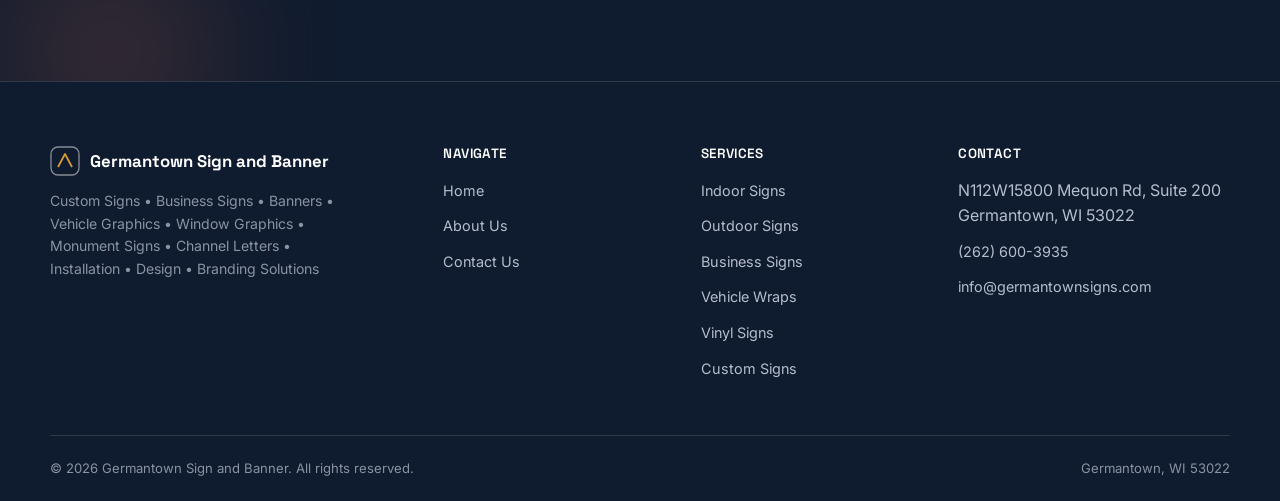
<file: about.html>
<!DOCTYPE html>
<html lang="en">
<head>
<meta charset="UTF-8">
<meta name="viewport" content="width=device-width, initial-scale=1.0">
<title>About Us | Germantown Sign and Banner — Germantown, WI</title>
<meta name="description" content="Learn about Germantown Sign and Banner, a local full-service sign company serving Germantown, WI and the surrounding communities.">
<link rel="canonical" href="https://germantownsigns.com/about.html">
<meta property="og:type" content="website">
<meta property="og:title" content="About Us | Germantown Sign and Banner — Germantown, WI">
<meta property="og:description" content="Learn about Germantown Sign and Banner, a local full-service sign company serving Germantown, WI and the surrounding communities.">
<meta property="og:url" content="https://germantownsigns.com/about.html">
<meta property="og:site_name" content="Germantown Sign and Banner">
<meta name="twitter:card" content="summary">
<link rel="preconnect" href="https://fonts.googleapis.com">
<link rel="preconnect" href="https://fonts.gstatic.com" crossorigin>
<link href="https://fonts.googleapis.com/css2?family=Space+Grotesk:wght@500;600;700&family=Inter:wght@400;500;600&display=swap" rel="stylesheet">
<link rel="stylesheet" href="assets/style.css">
<script type="application/ld+json">
{
  "@context": "https://schema.org",
  "@type": "SignBusiness",
  "name": "Germantown Sign and Banner",
  "image": "https://germantownsigns.com/assets/og-image.jpg",
  "@id": "https://germantownsigns.com/",
  "url": "https://germantownsigns.com/about.html",
  "telephone": "+12626003935",
  "email": "info@germantownsigns.com",
  "address": {
    "@type": "PostalAddress",
    "streetAddress": "N112W15800 Mequon Rd, Suite 200",
    "addressLocality": "Germantown",
    "addressRegion": "WI",
    "postalCode": "53022",
    "addressCountry": "US"
  },
  "areaServed": ['Germantown', 'Menomonee Falls', 'Richfield', 'Jackson', 'Hartford', 'Cedarburg', 'Mequon', 'Milwaukee'],
  "priceRange": "$$"
}
</script>
</head>
<body>
<div class="topbar">
    <div class="wrap">
      <div class="tb-left">
        <span>Germantown, WI &middot; Serving Germantown &amp; nearby communities</span>
      </div>
      <div class="tb-right">
        <a href="tel:+12626003935"><svg style="width:13px;height:13px;display:inline-block;vertical-align:-2px;margin-right:5px;" viewBox="0 0 24 24" fill="none" xmlns="http://www.w3.org/2000/svg" aria-hidden="true"><path d="M5 4.5h3.3l1.4 3.8-2 1.6a12 12 0 0 0 5.9 5.9l1.6-2 3.8 1.4V19a1.5 1.5 0 0 1-1.6 1.5A15.5 15.5 0 0 1 3.5 6.1 1.5 1.5 0 0 1 5 4.5Z" stroke="currentColor" stroke-width="1.6" stroke-linejoin="round"/></svg>(262) 600-3935</a>
      </div>
    </div>
  </div>
  <header>
    <div class="wrap nav">
      <a href="index.html" class="brand">
        <svg class="mark" viewBox="0 0 38 38" fill="none" xmlns="http://www.w3.org/2000/svg">
          <rect x="1" y="1" width="36" height="36" rx="9" stroke="#0F1B2E" stroke-width="1.5"/>
          <path d="M10 26L19 10L28 26" stroke="#D79A3B" stroke-width="2.2" stroke-linejoin="round"/>
          <circle cx="19" cy="19" r="2.4" fill="#E8714A"/>
        </svg>
        <span class="name">Germantown Sign and Banner<span>Signs &middot; Banners &middot; Graphics</span></span>
      </a>
      <button class="menu-toggle" id="menuToggle" aria-expanded="false" aria-controls="navLinks" aria-label="Toggle menu">
        <span></span><span></span><span></span>
      </button>
      <nav class="links" id="navLinks">
        
      <a href="index.html">Home</a>
      <div class="has-dropdown">
        <a href="#">Services<span class="caret"></span></a>
        <div class="dropdown"><a href="indoor-signs.html">Indoor Signs</a><a href="outdoor-signs.html">Outdoor Signs</a><a href="business-signs.html">Business Signs</a><a href="vehicle-wraps.html">Vehicle Wraps</a><a href="vinyl-signs.html">Vinyl Signs</a><a href="custom-signs.html">Custom Signs</a></div>
      </div>
      <a href="about.html" style="color:var(--gold);">About Us</a>
      <a href="contact.html">Contact Us</a>
    
        <a href="contact.html" class="btn btn-gold">Request a Callback</a>
      </nav>
      <a href="contact.html" class="btn btn-gold desktop-only">Request a Callback</a>
    </div>
  </header>
<main>
<section class="page-hero">
    <div class="blob b1"></div><div class="blob b2"></div>
    <div class="wrap page-hero-grid">
      <div>
        <nav class="breadcrumb"><a href="index.html">Home</a> / About Us</nav>
        <span class="kicker" style="color:#F0C077;">About Us</span>
        <h1>Germantown's local, full-service sign company</h1>
        <p class="lead">We help businesses throughout Germantown and the surrounding communities make a strong impression with signage built on local expertise, quality craftsmanship, and genuine customer service.</p>
      </div>
      <div class="page-hero-art"><svg viewBox="0 0 420 340" xmlns="http://www.w3.org/2000/svg">
      <defs>
      <linearGradient id="gGold" x1="0" y1="0" x2="1" y2="1">
        <stop offset="0" stop-color="#F0C077"/><stop offset="1" stop-color="#E8714A"/>
      </linearGradient>
      <linearGradient id="gNavy" x1="0" y1="0" x2="0" y2="1">
        <stop offset="0" stop-color="#1F3561"/><stop offset="1" stop-color="#0F1B2E"/>
      </linearGradient>
      <filter id="glow" x="-50%" y="-50%" width="200%" height="200%">
        <feGaussianBlur stdDeviation="6" result="b"/>
        <feMerge><feMergeNode in="b"/><feMergeNode in="SourceGraphic"/></feMerge>
      </filter>
    </defs>
      <rect x="40" y="40" width="340" height="260" rx="10" fill="url(#gNavy)"/>
      <g class="float">
        <circle cx="160" cy="170" r="60" fill="none" stroke="url(#gGold)" stroke-width="3" opacity=".8"/>
        <path d="M160 130v80M120 170h80" stroke="#D79A3B" stroke-width="2"/>
      </g>
      <g class="float" style="animation-delay:-2s">
        <rect x="250" y="120" width="70" height="90" rx="6" fill="#16284A"/>
        <path d="M265 150h40M265 170h28" stroke="#8D97A8" stroke-width="2" stroke-linecap="round"/>
      </g>
      <circle cx="90" cy="90" r="5" fill="#E8714A"/>
      <circle cx="340" cy="250" r="4" fill="#D79A3B"/>
    </svg></div>
    </div>
  </section><section>
    <div class="wrap">
      <div class="section-head reveal">
        <span class="kicker">Who we are</span>
        <h2>A sign company built around Germantown businesses</h2>
        <p>Germantown Sign and Banner is a local source for custom signs, banners, vehicle graphics, and visual branding. We work with businesses of every size throughout Germantown and the surrounding communities, delivering signage from concept and design through fabrication, installation, and ongoing maintenance.</p>
      </div>
      <p class="reveal" style="max-width:70ch;color:var(--steel);">Germantown is one of southeastern Wisconsin's most vibrant communities, known for its strong business environment and strategic location within the Milwaukee metropolitan area. As local businesses compete for attention, we believe professional signage plays an increasingly important role in attracting customers and building long-term brand recognition — and we're here to help make that happen.</p>
    </div>
  </section><section class="bg-dim">
    <div class="wrap">
      <div class="section-head reveal">
        <span class="kicker">What we focus on</span>
        <h2>Local expertise, honest service, lasting craftsmanship</h2>
      </div>
      <div class="card-grid reveal-stagger "><div class="feature-card"><div class="icon"><svg viewBox="0 0 24 24" fill="none" xmlns="http://www.w3.org/2000/svg" aria-hidden="true"><path d="M12 21s7-6.1 7-11.5A7 7 0 0 0 5 9.5C5 14.9 12 21 12 21Z" stroke="currentColor" stroke-width="1.6"/><circle cx="12" cy="9.5" r="2.4" stroke="currentColor" stroke-width="1.6"/></svg></div><h3>Local Expertise</h3><p>We understand the Germantown commercial environment and what it takes to create signage that gets attention.</p></div><div class="feature-card"><div class="icon"><svg viewBox="0 0 24 24" fill="none" xmlns="http://www.w3.org/2000/svg" aria-hidden="true"><path d="M4 20l1-4.2L15.6 5.2a2 2 0 0 1 2.8 0l.4.4a2 2 0 0 1 0 2.8L8.2 19l-4.2 1Z" stroke="currentColor" stroke-width="1.6" stroke-linejoin="round"/></svg></div><h3>Professional Design</h3><p>Our designers balance creativity with readability, so your signage looks great and does its job.</p></div><div class="feature-card"><div class="icon"><svg viewBox="0 0 24 24" fill="none" xmlns="http://www.w3.org/2000/svg" aria-hidden="true"><path d="M12 3l7 3v5c0 5-3 8.5-7 10-4-1.5-7-5-7-10V6l7-3Z" stroke="currentColor" stroke-width="1.6" stroke-linejoin="round"/><path d="M9 12l2 2 4-4.5" stroke="currentColor" stroke-width="1.6" stroke-linecap="round" stroke-linejoin="round"/></svg></div><h3>Quality Craftsmanship</h3><p>We use materials built to withstand Wisconsin winters, wind, and seasonal change.</p></div><div class="feature-card"><div class="icon"><svg viewBox="0 0 24 24" fill="none" xmlns="http://www.w3.org/2000/svg" aria-hidden="true"><path d="M4 13v-1a8 8 0 0 1 16 0v1" stroke="currentColor" stroke-width="1.6"/><rect x="3" y="13" width="4" height="6" rx="1.3" stroke="currentColor" stroke-width="1.6"/><rect x="17" y="13" width="4" height="6" rx="1.3" stroke="currentColor" stroke-width="1.6"/><path d="M19 19v1a3 3 0 0 1-3 3h-2" stroke="currentColor" stroke-width="1.6"/></svg></div><h3>Customer-Focused Service</h3><p>Clear communication and responsiveness from the first call through project completion.</p></div><div class="feature-card"><div class="icon"><svg viewBox="0 0 24 24" fill="none" xmlns="http://www.w3.org/2000/svg" aria-hidden="true"><rect x="4" y="3.5" width="16" height="17" rx="1.5" stroke="currentColor" stroke-width="1.6"/><path d="M8 9l1.6 1.6L12.5 7.5M8 15.5h8M8 12.3h3" stroke="currentColor" stroke-width="1.6" stroke-linecap="round" stroke-linejoin="round"/></svg></div><h3>Turnkey Solutions</h3><p>Consultation, design, manufacturing, permitting, installation, and maintenance — handled by one team.</p></div></div>
    </div>
  </section><section>
    <div class="wrap">
      <div class="section-head reveal">
        <span class="kicker">How we work</span>
        <h2>Our Sign Creation Process</h2>
      </div>
      <div class="process-wrap">
        <div class="process-line"><div class="process-line-fill"></div></div>
        <div class="process-list reveal-stagger"><div class="process-item"><div class="pnum">01</div><h3>Discovery Consultation</h3><p>We learn about your business, goals, branding, and project requirements.</p></div><div class="process-item"><div class="pnum">02</div><h3>Design Development</h3><p>Our creative team develops custom concepts tailored to your needs.</p></div><div class="process-item"><div class="pnum">03</div><h3>Manufacturing</h3><p>Using quality materials and advanced production methods, we fabricate signage built to last.</p></div><div class="process-item"><div class="pnum">04</div><h3>Installation</h3><p>Our professional installers ensure your sign is properly installed and positioned for maximum visibility.</p></div><div class="process-item"><div class="pnum">05</div><h3>Ongoing Support</h3><p>We remain available for maintenance, repairs, upgrades, and future signage needs.</p></div></div>
      </div>
    </div>
  </section><section id="service-area">
    <div class="wrap">
      <div class="section-head center reveal" style="margin-left:auto;margin-right:auto;">
        <span class="kicker">Proudly serving</span>
        <h2>Germantown and the surrounding communities</h2>
        <p style="margin-left:auto;margin-right:auto;">We partner with businesses throughout Germantown and neighboring communities across the greater Milwaukee area.</p>
      </div>
      <div class="town-list reveal-stagger" style="justify-content:center;"><span>Germantown</span><span>Menomonee Falls</span><span>Richfield</span><span>Jackson</span><span>Hartford</span><span>Cedarburg</span><span>Mequon</span><span>Milwaukee</span></div>
    </div>
  </section><section class="cta-band reveal">
    <div class="blob b1"></div><div class="blob b2"></div>
    <div class="wrap inner">
      <h2>Invest in Signage That Delivers Results</h2>
      <p>At Germantown Sign and Banner, we help local businesses succeed through signage that combines creativity, craftsmanship, and durability.</p>
      <div class="actions">
        <a href="contact.html" class="btn btn-gold">Request a Callback</a>
        <a href="tel:+12626003935" class="btn btn-outline-light">Call (262) 600-3935</a>
      </div>
      <p class="phone">or call us directly at <a href="tel:+12626003935">(262) 600-3935</a></p>
    </div>
  </section>
</main>
<footer>
    <div class="wrap footer-top">
      <div>
        <div class="footer-brand">
          <svg class="mark" viewBox="0 0 30 30" fill="none" xmlns="http://www.w3.org/2000/svg">
            <rect x="1" y="1" width="28" height="28" rx="7" stroke="#FFFFFF" stroke-opacity="0.5" stroke-width="1.3"/>
            <path d="M8 21L15 8L22 21" stroke="#D79A3B" stroke-width="1.8" stroke-linejoin="round"/>
          </svg>
          Germantown Sign and Banner
        </div>
        <p class="footer-tagline">Custom Signs &bull; Business Signs &bull; Banners &bull; Vehicle Graphics &bull; Window Graphics &bull; Monument Signs &bull; Channel Letters &bull; Installation &bull; Design &bull; Branding Solutions</p>
      </div>
      <div class="footer-col">
        <h4>Navigate</h4>
        <ul>
          <li><a href="index.html">Home</a></li>
          <li><a href="about.html">About Us</a></li>
          <li><a href="contact.html">Contact Us</a></li>
        </ul>
      </div>
      <div class="footer-col">
        <h4>Services</h4>
        <ul><li><a href="indoor-signs.html">Indoor Signs</a></li><li><a href="outdoor-signs.html">Outdoor Signs</a></li><li><a href="business-signs.html">Business Signs</a></li><li><a href="vehicle-wraps.html">Vehicle Wraps</a></li><li><a href="vinyl-signs.html">Vinyl Signs</a></li><li><a href="custom-signs.html">Custom Signs</a></li></ul>
      </div>
      <div class="footer-col">
        <h4>Contact</h4>
        <ul>
          <li>N112W15800 Mequon Rd, Suite 200<br>Germantown, WI 53022</li>
          <li><a href="tel:+12626003935">(262) 600-3935</a></li>
          <li><a href="mailto:info@germantownsigns.com">info@germantownsigns.com</a></li>
        </ul>
      </div>
    </div>
    <div class="wrap footer-bottom">
      <span>&copy; <span data-year></span> Germantown Sign and Banner. All rights reserved.</span>
      <span>Germantown, WI 53022</span>
    </div>
  </footer>
<script src="assets/script.js"></script>
</body>
</html>
</file>
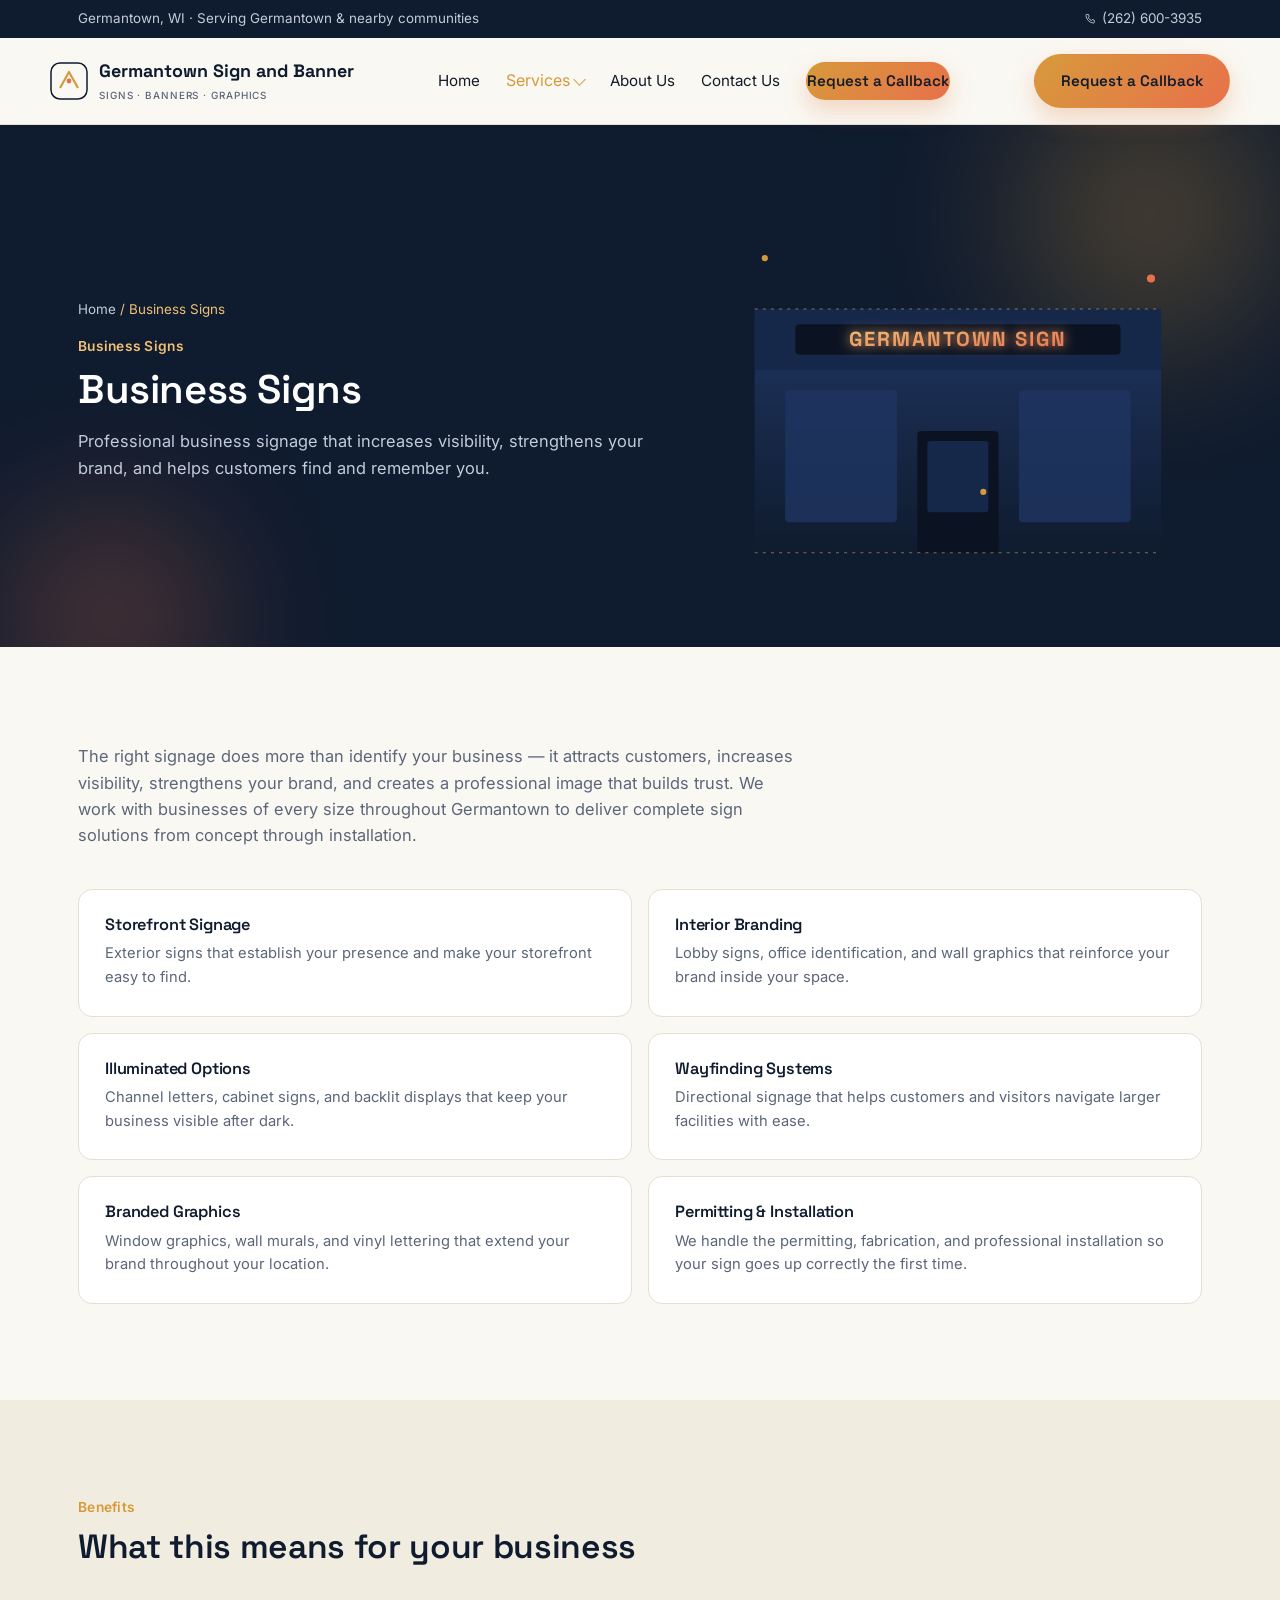
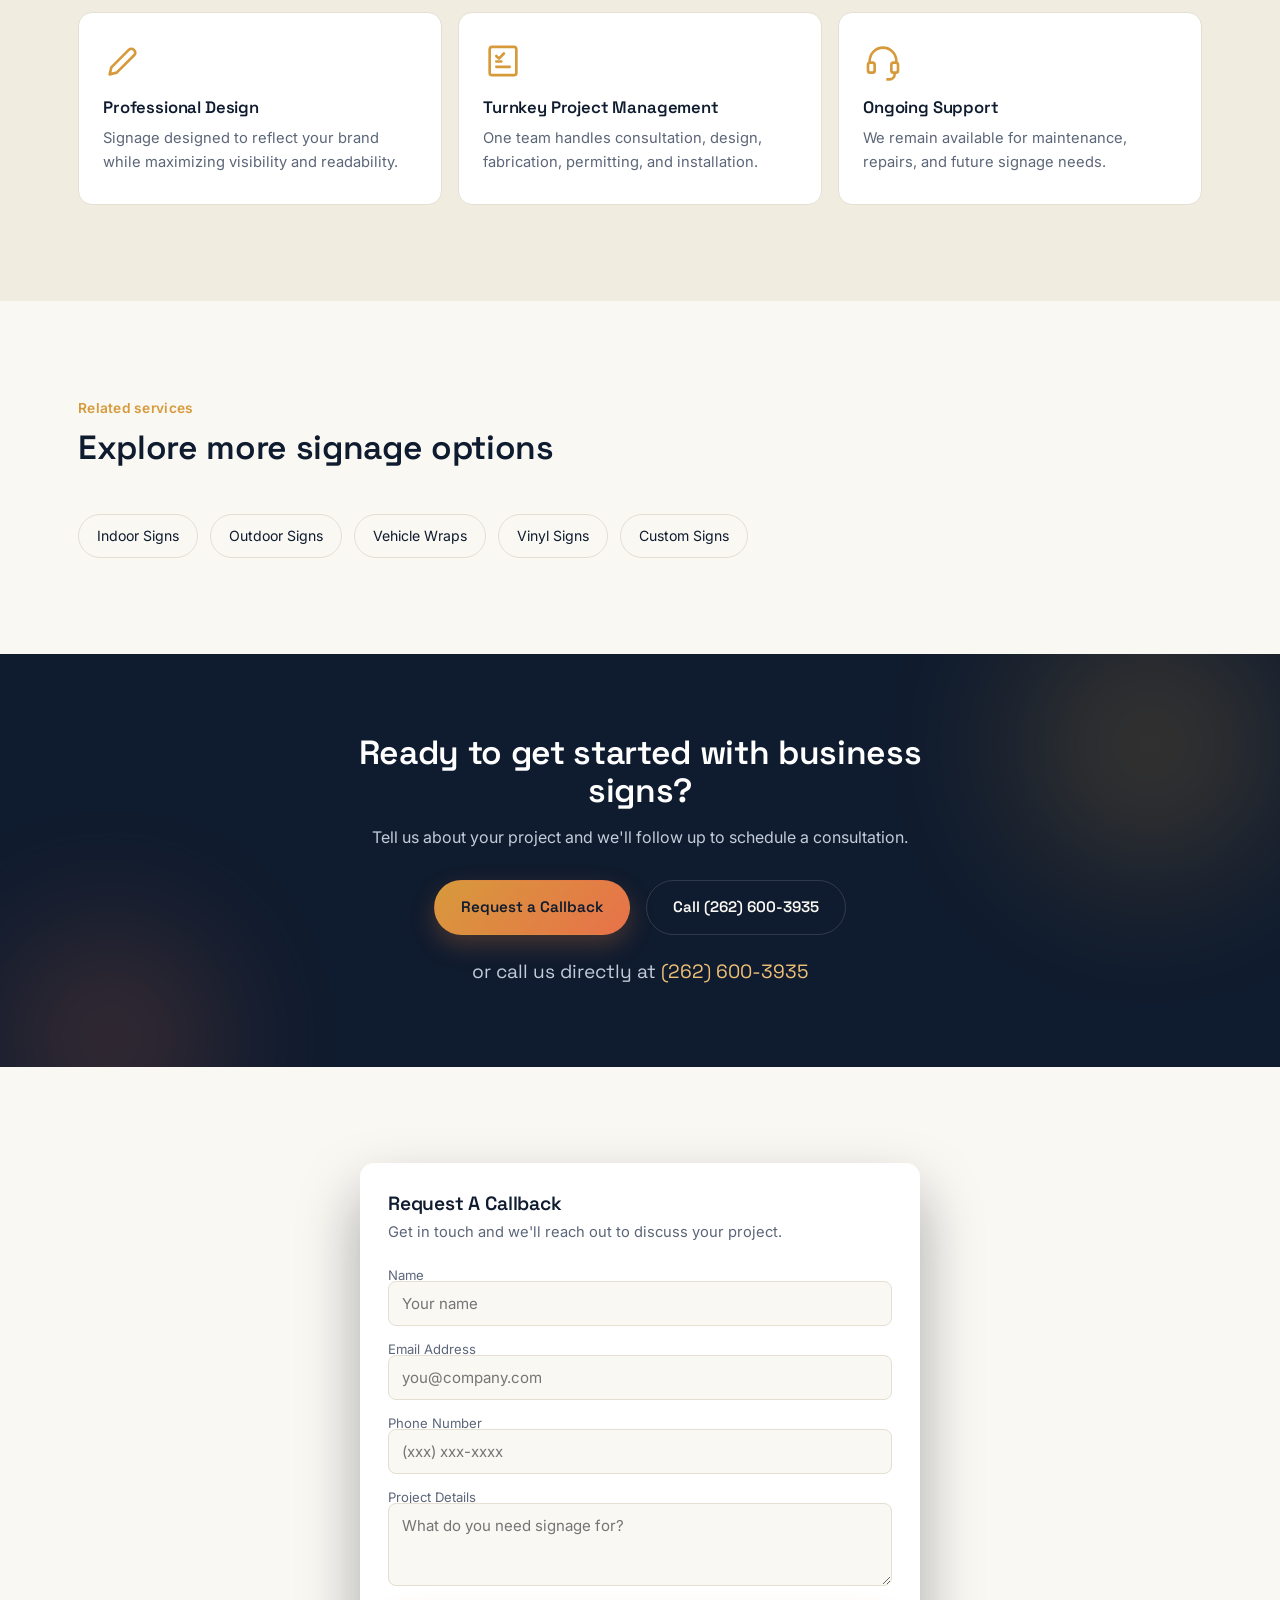
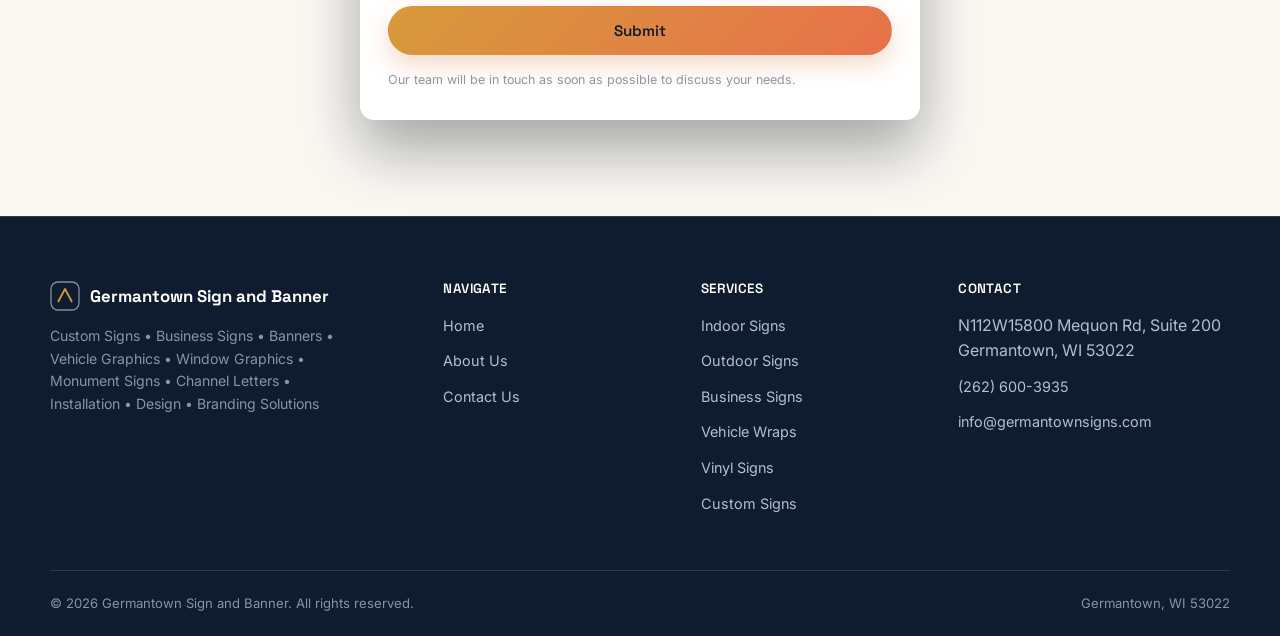
<file: business-signs.html>
<!DOCTYPE html>
<html lang="en">
<head>
<meta charset="UTF-8">
<meta name="viewport" content="width=device-width, initial-scale=1.0">
<title>Business Signs in Germantown, WI | Germantown Sign and Banner</title>
<meta name="description" content="Custom business signage that increases visibility and strengthens your brand in Germantown, WI. Call (262) 600-3935.">
<link rel="canonical" href="https://germantownsigns.com/business-signs.html">
<meta property="og:type" content="website">
<meta property="og:title" content="Business Signs in Germantown, WI | Germantown Sign and Banner">
<meta property="og:description" content="Custom business signage that increases visibility and strengthens your brand in Germantown, WI. Call (262) 600-3935.">
<meta property="og:url" content="https://germantownsigns.com/business-signs.html">
<meta property="og:site_name" content="Germantown Sign and Banner">
<meta name="twitter:card" content="summary">
<link rel="preconnect" href="https://fonts.googleapis.com">
<link rel="preconnect" href="https://fonts.gstatic.com" crossorigin>
<link href="https://fonts.googleapis.com/css2?family=Space+Grotesk:wght@500;600;700&family=Inter:wght@400;500;600&display=swap" rel="stylesheet">
<link rel="stylesheet" href="assets/style.css">
<script type="application/ld+json">
{
  "@context": "https://schema.org",
  "@type": "SignBusiness",
  "name": "Germantown Sign and Banner",
  "image": "https://germantownsigns.com/assets/og-image.jpg",
  "@id": "https://germantownsigns.com/",
  "url": "https://germantownsigns.com/business-signs.html",
  "telephone": "+12626003935",
  "email": "info@germantownsigns.com",
  "address": {
    "@type": "PostalAddress",
    "streetAddress": "N112W15800 Mequon Rd, Suite 200",
    "addressLocality": "Germantown",
    "addressRegion": "WI",
    "postalCode": "53022",
    "addressCountry": "US"
  },
  "areaServed": ['Germantown', 'Menomonee Falls', 'Richfield', 'Jackson', 'Hartford', 'Cedarburg', 'Mequon', 'Milwaukee'],
  "priceRange": "$$"
}
</script>
</head>
<body>
<div class="topbar">
    <div class="wrap">
      <div class="tb-left">
        <span>Germantown, WI &middot; Serving Germantown &amp; nearby communities</span>
      </div>
      <div class="tb-right">
        <a href="tel:+12626003935"><svg style="width:13px;height:13px;display:inline-block;vertical-align:-2px;margin-right:5px;" viewBox="0 0 24 24" fill="none" xmlns="http://www.w3.org/2000/svg" aria-hidden="true"><path d="M5 4.5h3.3l1.4 3.8-2 1.6a12 12 0 0 0 5.9 5.9l1.6-2 3.8 1.4V19a1.5 1.5 0 0 1-1.6 1.5A15.5 15.5 0 0 1 3.5 6.1 1.5 1.5 0 0 1 5 4.5Z" stroke="currentColor" stroke-width="1.6" stroke-linejoin="round"/></svg>(262) 600-3935</a>
      </div>
    </div>
  </div>
  <header>
    <div class="wrap nav">
      <a href="index.html" class="brand">
        <svg class="mark" viewBox="0 0 38 38" fill="none" xmlns="http://www.w3.org/2000/svg">
          <rect x="1" y="1" width="36" height="36" rx="9" stroke="#0F1B2E" stroke-width="1.5"/>
          <path d="M10 26L19 10L28 26" stroke="#D79A3B" stroke-width="2.2" stroke-linejoin="round"/>
          <circle cx="19" cy="19" r="2.4" fill="#E8714A"/>
        </svg>
        <span class="name">Germantown Sign and Banner<span>Signs &middot; Banners &middot; Graphics</span></span>
      </a>
      <button class="menu-toggle" id="menuToggle" aria-expanded="false" aria-controls="navLinks" aria-label="Toggle menu">
        <span></span><span></span><span></span>
      </button>
      <nav class="links" id="navLinks">
        
      <a href="index.html">Home</a>
      <div class="has-dropdown">
        <a href="#" style="color:var(--gold);">Services<span class="caret"></span></a>
        <div class="dropdown"><a href="indoor-signs.html">Indoor Signs</a><a href="outdoor-signs.html">Outdoor Signs</a><a href="business-signs.html">Business Signs</a><a href="vehicle-wraps.html">Vehicle Wraps</a><a href="vinyl-signs.html">Vinyl Signs</a><a href="custom-signs.html">Custom Signs</a></div>
      </div>
      <a href="about.html">About Us</a>
      <a href="contact.html">Contact Us</a>
    
        <a href="contact.html" class="btn btn-gold">Request a Callback</a>
      </nav>
      <a href="contact.html" class="btn btn-gold desktop-only">Request a Callback</a>
    </div>
  </header>
<main>
<section class="page-hero">
    <div class="blob b1"></div><div class="blob b2"></div>
    <div class="wrap page-hero-grid">
      <div>
        <nav class="breadcrumb"><a href="index.html">Home</a> / Business Signs</nav>
        <span class="kicker" style="color:#F0C077;">Business Signs</span>
        <h1>Business Signs</h1>
        <p class="lead">Professional business signage that increases visibility, strengthens your brand, and helps customers find and remember you.</p>
      </div>
      <div class="page-hero-art"><svg viewBox="0 0 480 400" xmlns="http://www.w3.org/2000/svg">
      <defs>
      <linearGradient id="gGold" x1="0" y1="0" x2="1" y2="1">
        <stop offset="0" stop-color="#F0C077"/><stop offset="1" stop-color="#E8714A"/>
      </linearGradient>
      <linearGradient id="gNavy" x1="0" y1="0" x2="0" y2="1">
        <stop offset="0" stop-color="#1F3561"/><stop offset="1" stop-color="#0F1B2E"/>
      </linearGradient>
      <filter id="glow" x="-50%" y="-50%" width="200%" height="200%">
        <feGaussianBlur stdDeviation="6" result="b"/>
        <feMerge><feMergeNode in="b"/><feMergeNode in="SourceGraphic"/></feMerge>
      </filter>
    </defs>
      <rect x="40" y="120" width="400" height="240" rx="6" fill="url(#gNavy)"/>
      <rect x="40" y="120" width="400" height="60" fill="#16284A"/>
      <g class="float">
        <rect x="80" y="135" width="320" height="30" rx="4" fill="#0B1322"/>
        <text x="240" y="156" text-anchor="middle" font-family="Space Grotesk, sans-serif" font-weight="700" font-size="20" letter-spacing="2" fill="url(#gGold)" filter="url(#glow)">GERMANTOWN SIGN</text>
      </g>
      <rect x="70" y="200" width="110" height="130" rx="4" fill="#1F3561" opacity=".8"/>
      <rect x="300" y="200" width="110" height="130" rx="4" fill="#1F3561" opacity=".8"/>
      <rect x="200" y="240" width="80" height="120" rx="4" fill="#0B1322"/>
      <rect x="210" y="250" width="60" height="70" rx="3" fill="#16284A"/>
      <circle cx="265" cy="300" r="3" fill="#D79A3B"/>
      <g opacity=".5"><path d="M40 120h400M40 360h400" stroke="#F0C077" stroke-width="1" stroke-dasharray="3 5"/></g>
      <g class="float" style="animation-delay:-1.5s">
        <circle cx="430" cy="90" r="4" fill="#E8714A"/>
        <circle cx="50" cy="70" r="3" fill="#D79A3B"/>
      </g>
    </svg></div>
    </div>
  </section>
  <section>
    <div class="wrap">
      <p class="reveal" style="max-width:72ch;color:var(--steel);font-size:1.03rem;margin-bottom:40px;">The right signage does more than identify your business — it attracts customers, increases visibility, strengthens your brand, and creates a professional image that builds trust. We work with businesses of every size throughout Germantown to deliver complete sign solutions from concept through installation.</p>
      <div class="detail-list reveal-stagger"><div class="detail-item"><h3>Storefront Signage</h3><p>Exterior signs that establish your presence and make your storefront easy to find.</p></div><div class="detail-item"><h3>Interior Branding</h3><p>Lobby signs, office identification, and wall graphics that reinforce your brand inside your space.</p></div><div class="detail-item"><h3>Illuminated Options</h3><p>Channel letters, cabinet signs, and backlit displays that keep your business visible after dark.</p></div><div class="detail-item"><h3>Wayfinding Systems</h3><p>Directional signage that helps customers and visitors navigate larger facilities with ease.</p></div><div class="detail-item"><h3>Branded Graphics</h3><p>Window graphics, wall murals, and vinyl lettering that extend your brand throughout your location.</p></div><div class="detail-item"><h3>Permitting &amp; Installation</h3><p>We handle the permitting, fabrication, and professional installation so your sign goes up correctly the first time.</p></div></div>
    </div>
  </section>
  <section class="bg-dim">
    <div class="wrap">
      <div class="section-head reveal">
        <span class="kicker">Benefits</span>
        <h2>What this means for your business</h2>
      </div>
      <div class="card-grid reveal-stagger cols-3"><div class="feature-card"><div class="icon"><svg viewBox="0 0 24 24" fill="none" xmlns="http://www.w3.org/2000/svg" aria-hidden="true"><path d="M4 20l1-4.2L15.6 5.2a2 2 0 0 1 2.8 0l.4.4a2 2 0 0 1 0 2.8L8.2 19l-4.2 1Z" stroke="currentColor" stroke-width="1.6" stroke-linejoin="round"/></svg></div><h3>Professional Design</h3><p>Signage designed to reflect your brand while maximizing visibility and readability.</p></div><div class="feature-card"><div class="icon"><svg viewBox="0 0 24 24" fill="none" xmlns="http://www.w3.org/2000/svg" aria-hidden="true"><rect x="4" y="3.5" width="16" height="17" rx="1.5" stroke="currentColor" stroke-width="1.6"/><path d="M8 9l1.6 1.6L12.5 7.5M8 15.5h8M8 12.3h3" stroke="currentColor" stroke-width="1.6" stroke-linecap="round" stroke-linejoin="round"/></svg></div><h3>Turnkey Project Management</h3><p>One team handles consultation, design, fabrication, permitting, and installation.</p></div><div class="feature-card"><div class="icon"><svg viewBox="0 0 24 24" fill="none" xmlns="http://www.w3.org/2000/svg" aria-hidden="true"><path d="M4 13v-1a8 8 0 0 1 16 0v1" stroke="currentColor" stroke-width="1.6"/><rect x="3" y="13" width="4" height="6" rx="1.3" stroke="currentColor" stroke-width="1.6"/><rect x="17" y="13" width="4" height="6" rx="1.3" stroke="currentColor" stroke-width="1.6"/><path d="M19 19v1a3 3 0 0 1-3 3h-2" stroke="currentColor" stroke-width="1.6"/></svg></div><h3>Ongoing Support</h3><p>We remain available for maintenance, repairs, and future signage needs.</p></div></div>
    </div>
  </section>
  <section>
    <div class="wrap">
      <div class="section-head reveal">
        <span class="kicker">Related services</span>
        <h2>Explore more signage options</h2>
      </div>
      <div class="related reveal-stagger"><a href="indoor-signs.html">Indoor Signs</a><a href="outdoor-signs.html">Outdoor Signs</a><a href="vehicle-wraps.html">Vehicle Wraps</a><a href="vinyl-signs.html">Vinyl Signs</a><a href="custom-signs.html">Custom Signs</a></div>
    </div>
  </section>
  <section class="cta-band reveal">
    <div class="blob b1"></div><div class="blob b2"></div>
    <div class="wrap inner">
      <h2>Ready to get started with business signs?</h2>
      <p>Tell us about your project and we'll follow up to schedule a consultation.</p>
      <div class="actions">
        <a href="contact.html" class="btn btn-gold">Request a Callback</a>
        <a href="tel:+12626003935" class="btn btn-outline-light">Call (262) 600-3935</a>
      </div>
      <p class="phone">or call us directly at <a href="tel:+12626003935">(262) 600-3935</a></p>
    </div>
  </section>
  <section>
    <div class="wrap">
      <div class="reveal" style="max-width:560px;margin:0 auto;">
        <div class="callback-card">
            <h3>Request A Callback</h3>
            <p class="sub">Get in touch and we'll reach out to discuss your project.</p>
            <form class="cb" data-callback-form novalidate>
              <div><label for="cb-name">Name</label><input type="text" id="cb-name" name="name" required placeholder="Your name"></div>
              <div><label for="cb-email">Email Address</label><input type="email" id="cb-email" name="email" required placeholder="you@company.com"></div>
              <div><label for="cb-phone">Phone Number</label><input type="tel" id="cb-phone" name="phone" required placeholder="(xxx) xxx-xxxx"></div>
              <div><label for="cb-msg">Project Details</label><textarea id="cb-msg" name="message" rows="3" placeholder="What do you need signage for?"></textarea></div>
              <button type="submit" class="btn btn-gold btn-block">Submit</button>
              <p class="form-note">Our team will be in touch as soon as possible to discuss your needs.</p>
            </form>
            <div class="form-success">Thanks — your request has been received. We'll be in touch shortly, or call us now at <a href="tel:+12626003935" style="color:#2F5A1F;text-decoration:underline;">(262) 600-3935</a>.</div>
          </div>
      </div>
    </div>
  </section>
</main>
<footer>
    <div class="wrap footer-top">
      <div>
        <div class="footer-brand">
          <svg class="mark" viewBox="0 0 30 30" fill="none" xmlns="http://www.w3.org/2000/svg">
            <rect x="1" y="1" width="28" height="28" rx="7" stroke="#FFFFFF" stroke-opacity="0.5" stroke-width="1.3"/>
            <path d="M8 21L15 8L22 21" stroke="#D79A3B" stroke-width="1.8" stroke-linejoin="round"/>
          </svg>
          Germantown Sign and Banner
        </div>
        <p class="footer-tagline">Custom Signs &bull; Business Signs &bull; Banners &bull; Vehicle Graphics &bull; Window Graphics &bull; Monument Signs &bull; Channel Letters &bull; Installation &bull; Design &bull; Branding Solutions</p>
      </div>
      <div class="footer-col">
        <h4>Navigate</h4>
        <ul>
          <li><a href="index.html">Home</a></li>
          <li><a href="about.html">About Us</a></li>
          <li><a href="contact.html">Contact Us</a></li>
        </ul>
      </div>
      <div class="footer-col">
        <h4>Services</h4>
        <ul><li><a href="indoor-signs.html">Indoor Signs</a></li><li><a href="outdoor-signs.html">Outdoor Signs</a></li><li><a href="business-signs.html">Business Signs</a></li><li><a href="vehicle-wraps.html">Vehicle Wraps</a></li><li><a href="vinyl-signs.html">Vinyl Signs</a></li><li><a href="custom-signs.html">Custom Signs</a></li></ul>
      </div>
      <div class="footer-col">
        <h4>Contact</h4>
        <ul>
          <li>N112W15800 Mequon Rd, Suite 200<br>Germantown, WI 53022</li>
          <li><a href="tel:+12626003935">(262) 600-3935</a></li>
          <li><a href="mailto:info@germantownsigns.com">info@germantownsigns.com</a></li>
        </ul>
      </div>
    </div>
    <div class="wrap footer-bottom">
      <span>&copy; <span data-year></span> Germantown Sign and Banner. All rights reserved.</span>
      <span>Germantown, WI 53022</span>
    </div>
  </footer>
<script src="assets/script.js"></script>
</body>
</html>
</file>
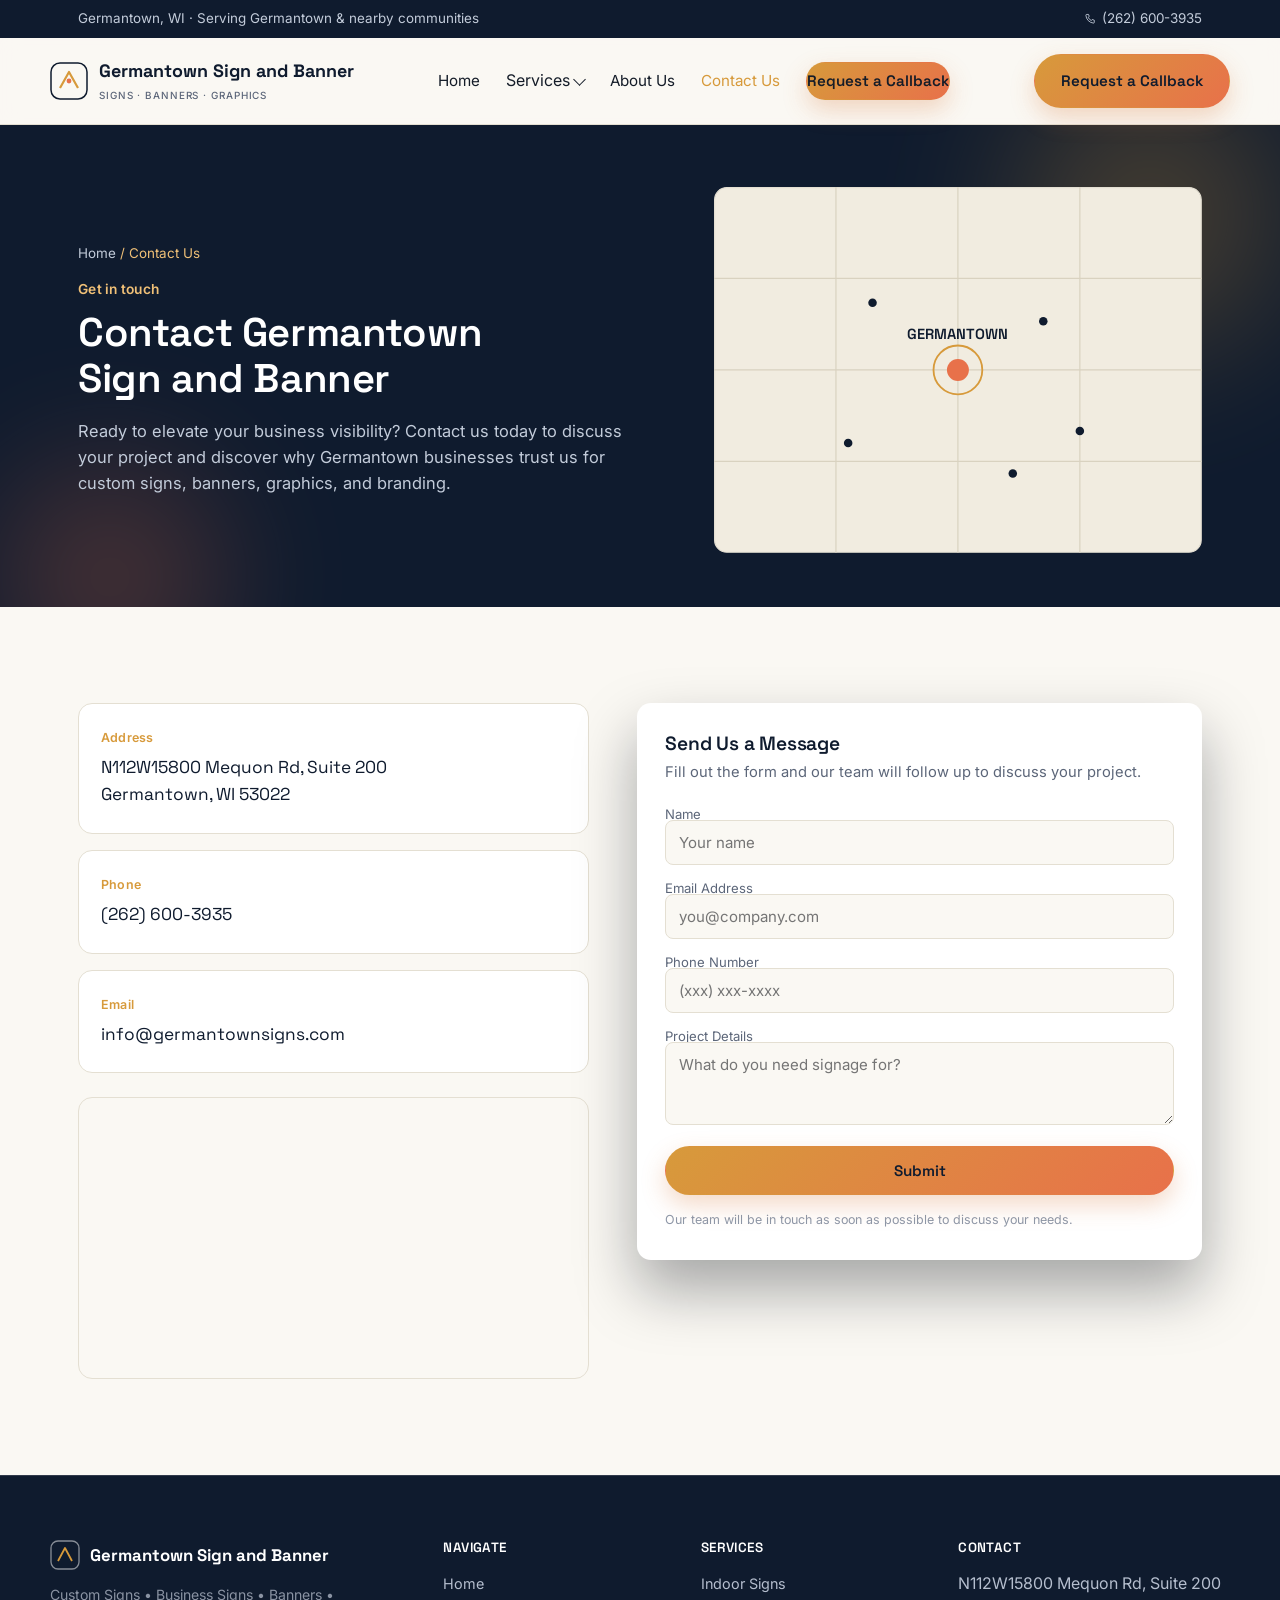
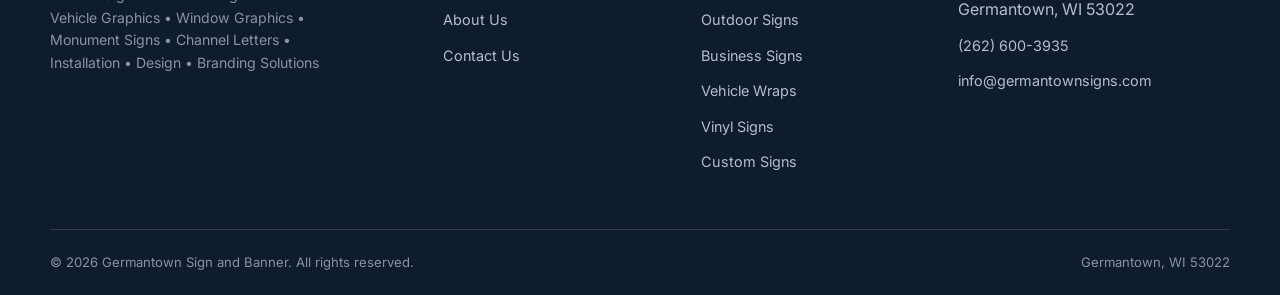
<file: contact.html>
<!DOCTYPE html>
<html lang="en">
<head>
<meta charset="UTF-8">
<meta name="viewport" content="width=device-width, initial-scale=1.0">
<title>Contact Us | Germantown Sign and Banner — Germantown, WI 53022</title>
<meta name="description" content="Contact Germantown Sign and Banner in Germantown, WI 53022. Call (262) 600-3935, email info@germantownsigns.com, or send a message to request a callback.">
<link rel="canonical" href="https://germantownsigns.com/contact.html">
<meta property="og:type" content="website">
<meta property="og:title" content="Contact Us | Germantown Sign and Banner — Germantown, WI 53022">
<meta property="og:description" content="Contact Germantown Sign and Banner in Germantown, WI 53022. Call (262) 600-3935, email info@germantownsigns.com, or send a message to request a callback.">
<meta property="og:url" content="https://germantownsigns.com/contact.html">
<meta property="og:site_name" content="Germantown Sign and Banner">
<meta name="twitter:card" content="summary">
<link rel="preconnect" href="https://fonts.googleapis.com">
<link rel="preconnect" href="https://fonts.gstatic.com" crossorigin>
<link href="https://fonts.googleapis.com/css2?family=Space+Grotesk:wght@500;600;700&family=Inter:wght@400;500;600&display=swap" rel="stylesheet">
<link rel="stylesheet" href="assets/style.css">
<script type="application/ld+json">
{
  "@context": "https://schema.org",
  "@type": "SignBusiness",
  "name": "Germantown Sign and Banner",
  "image": "https://germantownsigns.com/assets/og-image.jpg",
  "@id": "https://germantownsigns.com/",
  "url": "https://germantownsigns.com/contact.html",
  "telephone": "+12626003935",
  "email": "info@germantownsigns.com",
  "address": {
    "@type": "PostalAddress",
    "streetAddress": "N112W15800 Mequon Rd, Suite 200",
    "addressLocality": "Germantown",
    "addressRegion": "WI",
    "postalCode": "53022",
    "addressCountry": "US"
  },
  "areaServed": ['Germantown', 'Menomonee Falls', 'Richfield', 'Jackson', 'Hartford', 'Cedarburg', 'Mequon', 'Milwaukee'],
  "priceRange": "$$"
}
</script>
</head>
<body>
<div class="topbar">
    <div class="wrap">
      <div class="tb-left">
        <span>Germantown, WI &middot; Serving Germantown &amp; nearby communities</span>
      </div>
      <div class="tb-right">
        <a href="tel:+12626003935"><svg style="width:13px;height:13px;display:inline-block;vertical-align:-2px;margin-right:5px;" viewBox="0 0 24 24" fill="none" xmlns="http://www.w3.org/2000/svg" aria-hidden="true"><path d="M5 4.5h3.3l1.4 3.8-2 1.6a12 12 0 0 0 5.9 5.9l1.6-2 3.8 1.4V19a1.5 1.5 0 0 1-1.6 1.5A15.5 15.5 0 0 1 3.5 6.1 1.5 1.5 0 0 1 5 4.5Z" stroke="currentColor" stroke-width="1.6" stroke-linejoin="round"/></svg>(262) 600-3935</a>
      </div>
    </div>
  </div>
  <header>
    <div class="wrap nav">
      <a href="index.html" class="brand">
        <svg class="mark" viewBox="0 0 38 38" fill="none" xmlns="http://www.w3.org/2000/svg">
          <rect x="1" y="1" width="36" height="36" rx="9" stroke="#0F1B2E" stroke-width="1.5"/>
          <path d="M10 26L19 10L28 26" stroke="#D79A3B" stroke-width="2.2" stroke-linejoin="round"/>
          <circle cx="19" cy="19" r="2.4" fill="#E8714A"/>
        </svg>
        <span class="name">Germantown Sign and Banner<span>Signs &middot; Banners &middot; Graphics</span></span>
      </a>
      <button class="menu-toggle" id="menuToggle" aria-expanded="false" aria-controls="navLinks" aria-label="Toggle menu">
        <span></span><span></span><span></span>
      </button>
      <nav class="links" id="navLinks">
        
      <a href="index.html">Home</a>
      <div class="has-dropdown">
        <a href="#">Services<span class="caret"></span></a>
        <div class="dropdown"><a href="indoor-signs.html">Indoor Signs</a><a href="outdoor-signs.html">Outdoor Signs</a><a href="business-signs.html">Business Signs</a><a href="vehicle-wraps.html">Vehicle Wraps</a><a href="vinyl-signs.html">Vinyl Signs</a><a href="custom-signs.html">Custom Signs</a></div>
      </div>
      <a href="about.html">About Us</a>
      <a href="contact.html" style="color:var(--gold);">Contact Us</a>
    
        <a href="contact.html" class="btn btn-gold">Request a Callback</a>
      </nav>
      <a href="contact.html" class="btn btn-gold desktop-only">Request a Callback</a>
    </div>
  </header>
<main>
<section class="page-hero">
    <div class="blob b1"></div><div class="blob b2"></div>
    <div class="wrap page-hero-grid">
      <div>
        <nav class="breadcrumb"><a href="index.html">Home</a> / Contact Us</nav>
        <span class="kicker" style="color:#F0C077;">Get in touch</span>
        <h1>Contact Germantown Sign and Banner</h1>
        <p class="lead">Ready to elevate your business visibility? Contact us today to discuss your project and discover why Germantown businesses trust us for custom signs, banners, graphics, and branding.</p>
      </div>
      <div class="page-hero-art"><svg viewBox="0 0 400 300" xmlns="http://www.w3.org/2000/svg">
      <rect x="0.5" y="0.5" width="399" height="299" rx="10" fill="#F1ECE0" stroke="#E4DFD2" stroke-width="1"/>
      <g stroke="#D9D2C0" stroke-width="1">
        <line x1="0" y1="75" x2="400" y2="75"/><line x1="0" y1="150" x2="400" y2="150"/><line x1="0" y1="225" x2="400" y2="225"/>
        <line x1="100" y1="0" x2="100" y2="300"/><line x1="200" y1="0" x2="200" y2="300"/><line x1="300" y1="0" x2="300" y2="300"/>
      </g>
      <circle cx="200" cy="150" r="9" fill="#E8714A" class="float"/>
      <circle cx="200" cy="150" r="20" fill="none" stroke="#D79A3B" stroke-width="1.5"/>
      <circle cx="130" cy="95" r="3.5" fill="#0F1B2E"/>
      <circle cx="270" cy="110" r="3.5" fill="#0F1B2E"/>
      <circle cx="300" cy="200" r="3.5" fill="#0F1B2E"/>
      <circle cx="110" cy="210" r="3.5" fill="#0F1B2E"/>
      <circle cx="245" cy="235" r="3.5" fill="#0F1B2E"/>
      <text x="200" y="125" text-anchor="middle" font-family="Space Grotesk, sans-serif" font-size="12" font-weight="600" fill="#0F1B2E">GERMANTOWN</text>
    </svg></div>
    </div>
  </section><section>
    <div class="wrap contact-grid">
      <div class="reveal">
        <div class="contact-info-card">
          <span class="label">Address</span>
          <span class="val">N112W15800 Mequon Rd, Suite 200<br>Germantown, WI 53022</span>
        </div>
        <div class="contact-info-card">
          <span class="label">Phone</span>
          <span class="val"><a href="tel:+12626003935">(262) 600-3935</a></span>
        </div>
        <div class="contact-info-card">
          <span class="label">Email</span>
          <span class="val"><a href="mailto:info@germantownsigns.com">info@germantownsigns.com</a></span>
        </div>
        <div class="map-embed">
          <iframe src="https://www.google.com/maps?q=N112W15800+Mequon+Rd+Suite+200+Germantown+WI+53022&output=embed" loading="lazy" referrerpolicy="no-referrer-when-downgrade" title="Map to Germantown Sign and Banner"></iframe>
        </div>
      </div>
      <div class="reveal">
        <div class="callback-card">
            <h3>Send Us a Message</h3>
            <p class="sub">Fill out the form and our team will follow up to discuss your project.</p>
            <form class="cb" data-callback-form novalidate>
              <div><label for="cb-name">Name</label><input type="text" id="cb-name" name="name" required placeholder="Your name"></div>
              <div><label for="cb-email">Email Address</label><input type="email" id="cb-email" name="email" required placeholder="you@company.com"></div>
              <div><label for="cb-phone">Phone Number</label><input type="tel" id="cb-phone" name="phone" required placeholder="(xxx) xxx-xxxx"></div>
              <div><label for="cb-msg">Project Details</label><textarea id="cb-msg" name="message" rows="3" placeholder="What do you need signage for?"></textarea></div>
              <button type="submit" class="btn btn-gold btn-block">Submit</button>
              <p class="form-note">Our team will be in touch as soon as possible to discuss your needs.</p>
            </form>
            <div class="form-success">Thanks — your request has been received. We'll be in touch shortly, or call us now at <a href="tel:+12626003935" style="color:#2F5A1F;text-decoration:underline;">(262) 600-3935</a>.</div>
          </div>
      </div>
    </div>
  </section>
</main>
<footer>
    <div class="wrap footer-top">
      <div>
        <div class="footer-brand">
          <svg class="mark" viewBox="0 0 30 30" fill="none" xmlns="http://www.w3.org/2000/svg">
            <rect x="1" y="1" width="28" height="28" rx="7" stroke="#FFFFFF" stroke-opacity="0.5" stroke-width="1.3"/>
            <path d="M8 21L15 8L22 21" stroke="#D79A3B" stroke-width="1.8" stroke-linejoin="round"/>
          </svg>
          Germantown Sign and Banner
        </div>
        <p class="footer-tagline">Custom Signs &bull; Business Signs &bull; Banners &bull; Vehicle Graphics &bull; Window Graphics &bull; Monument Signs &bull; Channel Letters &bull; Installation &bull; Design &bull; Branding Solutions</p>
      </div>
      <div class="footer-col">
        <h4>Navigate</h4>
        <ul>
          <li><a href="index.html">Home</a></li>
          <li><a href="about.html">About Us</a></li>
          <li><a href="contact.html">Contact Us</a></li>
        </ul>
      </div>
      <div class="footer-col">
        <h4>Services</h4>
        <ul><li><a href="indoor-signs.html">Indoor Signs</a></li><li><a href="outdoor-signs.html">Outdoor Signs</a></li><li><a href="business-signs.html">Business Signs</a></li><li><a href="vehicle-wraps.html">Vehicle Wraps</a></li><li><a href="vinyl-signs.html">Vinyl Signs</a></li><li><a href="custom-signs.html">Custom Signs</a></li></ul>
      </div>
      <div class="footer-col">
        <h4>Contact</h4>
        <ul>
          <li>N112W15800 Mequon Rd, Suite 200<br>Germantown, WI 53022</li>
          <li><a href="tel:+12626003935">(262) 600-3935</a></li>
          <li><a href="mailto:info@germantownsigns.com">info@germantownsigns.com</a></li>
        </ul>
      </div>
    </div>
    <div class="wrap footer-bottom">
      <span>&copy; <span data-year></span> Germantown Sign and Banner. All rights reserved.</span>
      <span>Germantown, WI 53022</span>
    </div>
  </footer>
<script src="assets/script.js"></script>
</body>
</html>
</file>
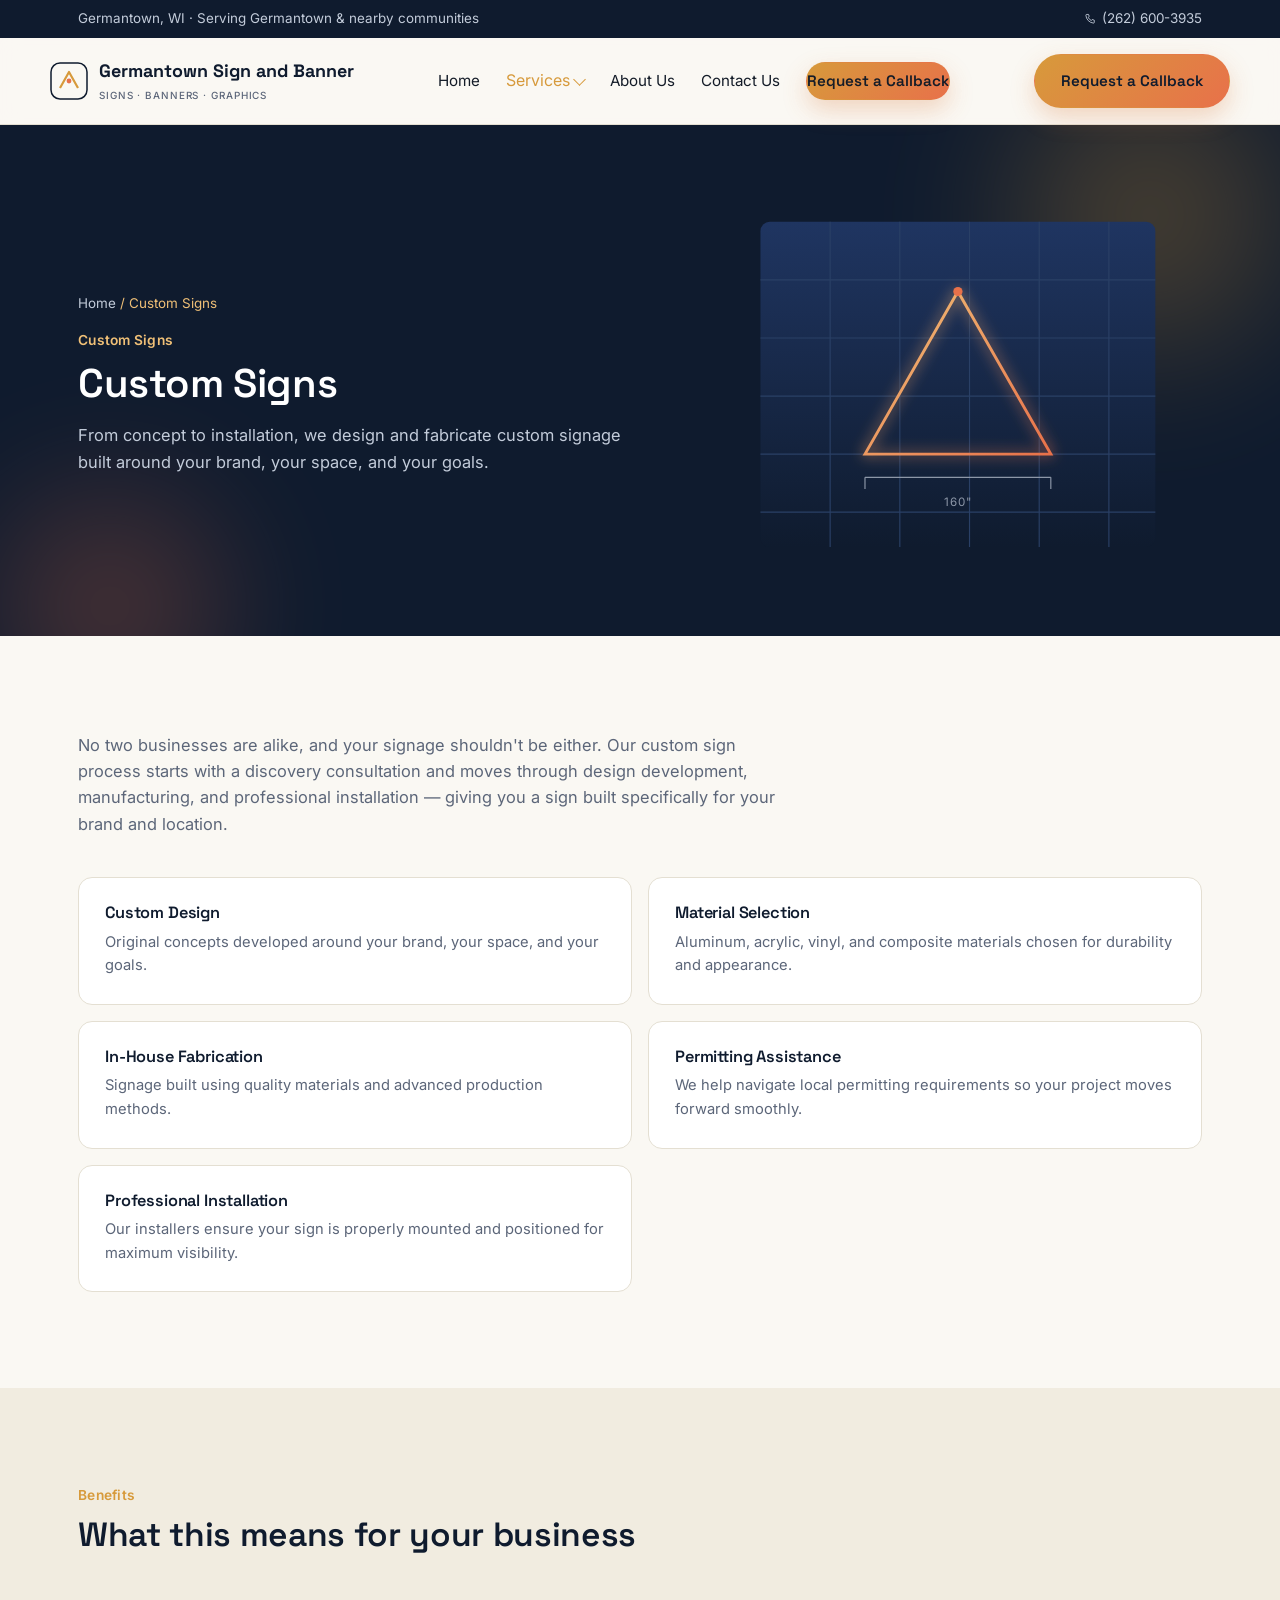
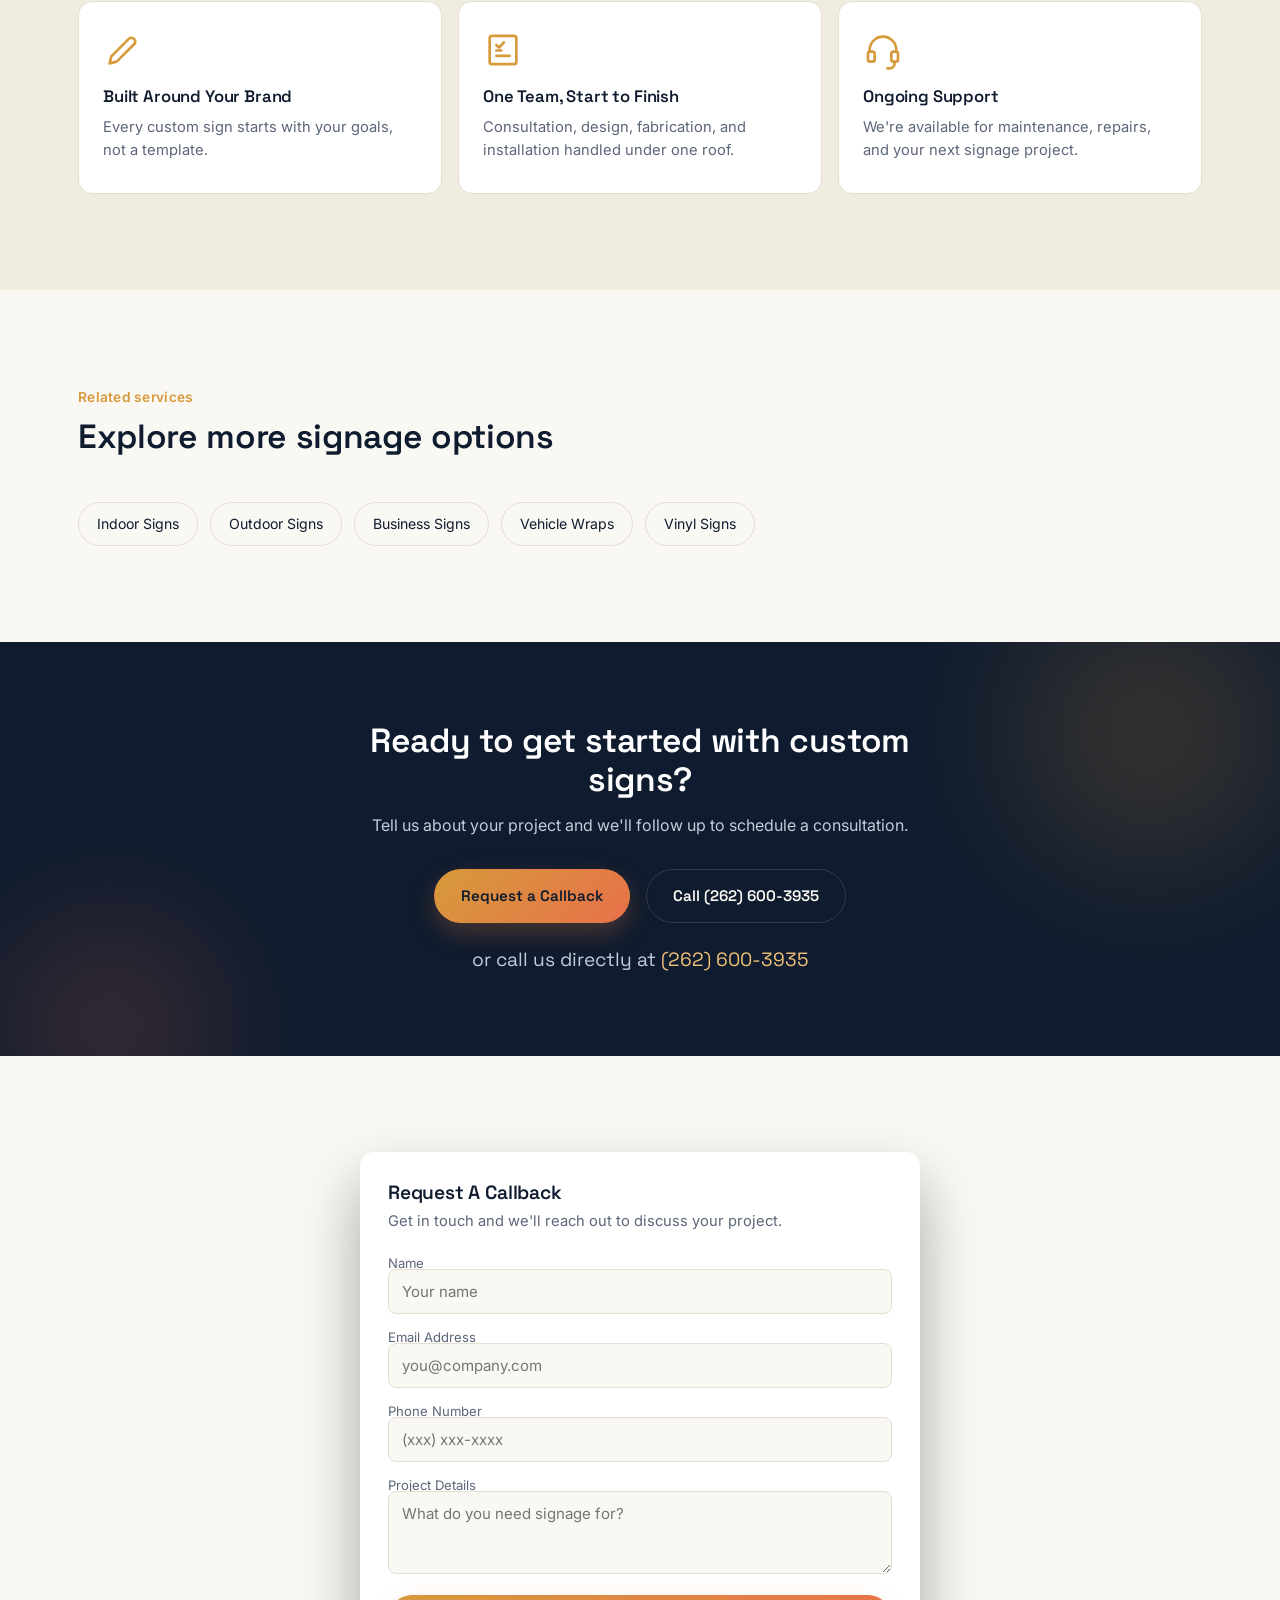
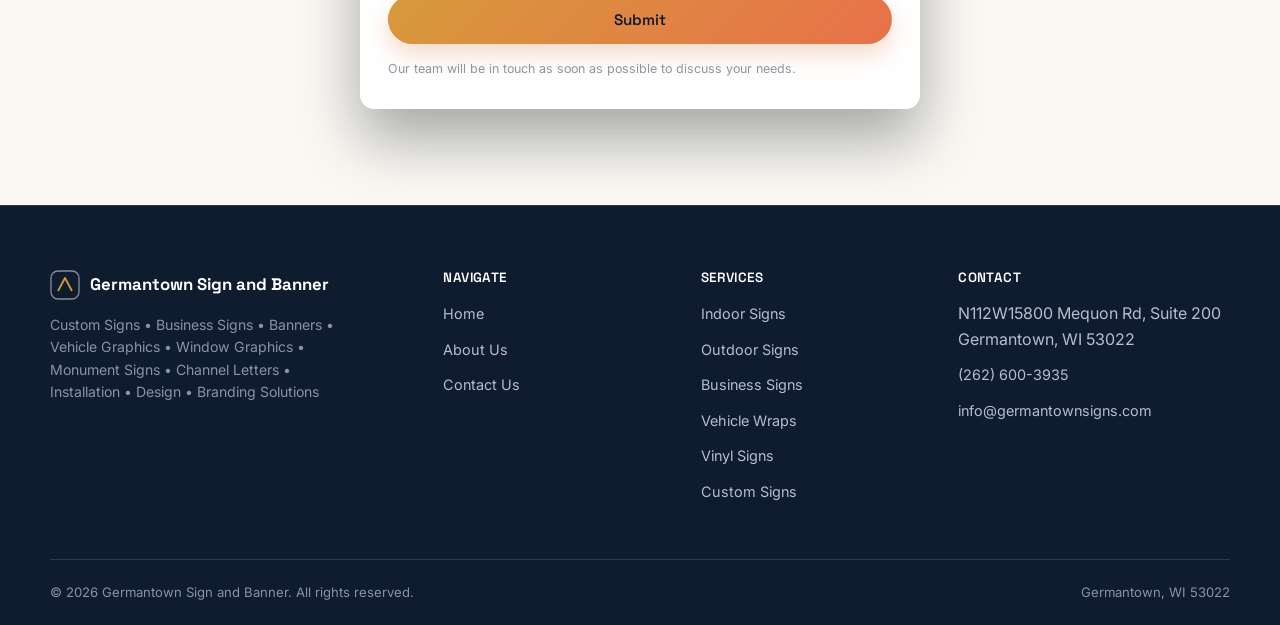
<file: custom-signs.html>
<!DOCTYPE html>
<html lang="en">
<head>
<meta charset="UTF-8">
<meta name="viewport" content="width=device-width, initial-scale=1.0">
<title>Custom Signs in Germantown, WI | Germantown Sign and Banner</title>
<meta name="description" content="Custom-designed and fabricated signage for Germantown, WI businesses. Call (262) 600-3935.">
<link rel="canonical" href="https://germantownsigns.com/custom-signs.html">
<meta property="og:type" content="website">
<meta property="og:title" content="Custom Signs in Germantown, WI | Germantown Sign and Banner">
<meta property="og:description" content="Custom-designed and fabricated signage for Germantown, WI businesses. Call (262) 600-3935.">
<meta property="og:url" content="https://germantownsigns.com/custom-signs.html">
<meta property="og:site_name" content="Germantown Sign and Banner">
<meta name="twitter:card" content="summary">
<link rel="preconnect" href="https://fonts.googleapis.com">
<link rel="preconnect" href="https://fonts.gstatic.com" crossorigin>
<link href="https://fonts.googleapis.com/css2?family=Space+Grotesk:wght@500;600;700&family=Inter:wght@400;500;600&display=swap" rel="stylesheet">
<link rel="stylesheet" href="assets/style.css">
<script type="application/ld+json">
{
  "@context": "https://schema.org",
  "@type": "SignBusiness",
  "name": "Germantown Sign and Banner",
  "image": "https://germantownsigns.com/assets/og-image.jpg",
  "@id": "https://germantownsigns.com/",
  "url": "https://germantownsigns.com/custom-signs.html",
  "telephone": "+12626003935",
  "email": "info@germantownsigns.com",
  "address": {
    "@type": "PostalAddress",
    "streetAddress": "N112W15800 Mequon Rd, Suite 200",
    "addressLocality": "Germantown",
    "addressRegion": "WI",
    "postalCode": "53022",
    "addressCountry": "US"
  },
  "areaServed": ['Germantown', 'Menomonee Falls', 'Richfield', 'Jackson', 'Hartford', 'Cedarburg', 'Mequon', 'Milwaukee'],
  "priceRange": "$$"
}
</script>
</head>
<body>
<div class="topbar">
    <div class="wrap">
      <div class="tb-left">
        <span>Germantown, WI &middot; Serving Germantown &amp; nearby communities</span>
      </div>
      <div class="tb-right">
        <a href="tel:+12626003935"><svg style="width:13px;height:13px;display:inline-block;vertical-align:-2px;margin-right:5px;" viewBox="0 0 24 24" fill="none" xmlns="http://www.w3.org/2000/svg" aria-hidden="true"><path d="M5 4.5h3.3l1.4 3.8-2 1.6a12 12 0 0 0 5.9 5.9l1.6-2 3.8 1.4V19a1.5 1.5 0 0 1-1.6 1.5A15.5 15.5 0 0 1 3.5 6.1 1.5 1.5 0 0 1 5 4.5Z" stroke="currentColor" stroke-width="1.6" stroke-linejoin="round"/></svg>(262) 600-3935</a>
      </div>
    </div>
  </div>
  <header>
    <div class="wrap nav">
      <a href="index.html" class="brand">
        <svg class="mark" viewBox="0 0 38 38" fill="none" xmlns="http://www.w3.org/2000/svg">
          <rect x="1" y="1" width="36" height="36" rx="9" stroke="#0F1B2E" stroke-width="1.5"/>
          <path d="M10 26L19 10L28 26" stroke="#D79A3B" stroke-width="2.2" stroke-linejoin="round"/>
          <circle cx="19" cy="19" r="2.4" fill="#E8714A"/>
        </svg>
        <span class="name">Germantown Sign and Banner<span>Signs &middot; Banners &middot; Graphics</span></span>
      </a>
      <button class="menu-toggle" id="menuToggle" aria-expanded="false" aria-controls="navLinks" aria-label="Toggle menu">
        <span></span><span></span><span></span>
      </button>
      <nav class="links" id="navLinks">
        
      <a href="index.html">Home</a>
      <div class="has-dropdown">
        <a href="#" style="color:var(--gold);">Services<span class="caret"></span></a>
        <div class="dropdown"><a href="indoor-signs.html">Indoor Signs</a><a href="outdoor-signs.html">Outdoor Signs</a><a href="business-signs.html">Business Signs</a><a href="vehicle-wraps.html">Vehicle Wraps</a><a href="vinyl-signs.html">Vinyl Signs</a><a href="custom-signs.html">Custom Signs</a></div>
      </div>
      <a href="about.html">About Us</a>
      <a href="contact.html">Contact Us</a>
    
        <a href="contact.html" class="btn btn-gold">Request a Callback</a>
      </nav>
      <a href="contact.html" class="btn btn-gold desktop-only">Request a Callback</a>
    </div>
  </header>
<main>
<section class="page-hero">
    <div class="blob b1"></div><div class="blob b2"></div>
    <div class="wrap page-hero-grid">
      <div>
        <nav class="breadcrumb"><a href="index.html">Home</a> / Custom Signs</nav>
        <span class="kicker" style="color:#F0C077;">Custom Signs</span>
        <h1>Custom Signs</h1>
        <p class="lead">From concept to installation, we design and fabricate custom signage built around your brand, your space, and your goals.</p>
      </div>
      <div class="page-hero-art"><svg viewBox="0 0 420 340" xmlns="http://www.w3.org/2000/svg">
      <defs>
      <linearGradient id="gGold" x1="0" y1="0" x2="1" y2="1">
        <stop offset="0" stop-color="#F0C077"/><stop offset="1" stop-color="#E8714A"/>
      </linearGradient>
      <linearGradient id="gNavy" x1="0" y1="0" x2="0" y2="1">
        <stop offset="0" stop-color="#1F3561"/><stop offset="1" stop-color="#0F1B2E"/>
      </linearGradient>
      <filter id="glow" x="-50%" y="-50%" width="200%" height="200%">
        <feGaussianBlur stdDeviation="6" result="b"/>
        <feMerge><feMergeNode in="b"/><feMergeNode in="SourceGraphic"/></feMerge>
      </filter>
    </defs>
      <rect x="40" y="30" width="340" height="280" rx="8" fill="url(#gNavy)"/>
      <g stroke="#2A4066" stroke-width="1">
        <path d="M40 80h340M40 130h340M40 180h340M40 230h340M40 280h340"/>
        <path d="M100 30v280M160 30v280M220 30v280M280 30v280M340 30v280"/>
      </g>
      <g class="float">
        <path d="M130 230 L210 90 L290 230 Z" fill="none" stroke="url(#gGold)" stroke-width="2.5" filter="url(#glow)"/>
        <circle cx="210" cy="90" r="4" fill="#E8714A"/>
      </g>
      <path d="M130 250h160M130 250v10M290 250v10" stroke="#8D97A8" stroke-width="1"/>
      <text x="210" y="275" text-anchor="middle" font-family="Inter, sans-serif" font-size="10" letter-spacing="1" fill="#8D97A8">160"</text>
    </svg></div>
    </div>
  </section>
  <section>
    <div class="wrap">
      <p class="reveal" style="max-width:72ch;color:var(--steel);font-size:1.03rem;margin-bottom:40px;">No two businesses are alike, and your signage shouldn't be either. Our custom sign process starts with a discovery consultation and moves through design development, manufacturing, and professional installation — giving you a sign built specifically for your brand and location.</p>
      <div class="detail-list reveal-stagger"><div class="detail-item"><h3>Custom Design</h3><p>Original concepts developed around your brand, your space, and your goals.</p></div><div class="detail-item"><h3>Material Selection</h3><p>Aluminum, acrylic, vinyl, and composite materials chosen for durability and appearance.</p></div><div class="detail-item"><h3>In-House Fabrication</h3><p>Signage built using quality materials and advanced production methods.</p></div><div class="detail-item"><h3>Permitting Assistance</h3><p>We help navigate local permitting requirements so your project moves forward smoothly.</p></div><div class="detail-item"><h3>Professional Installation</h3><p>Our installers ensure your sign is properly mounted and positioned for maximum visibility.</p></div></div>
    </div>
  </section>
  <section class="bg-dim">
    <div class="wrap">
      <div class="section-head reveal">
        <span class="kicker">Benefits</span>
        <h2>What this means for your business</h2>
      </div>
      <div class="card-grid reveal-stagger cols-3"><div class="feature-card"><div class="icon"><svg viewBox="0 0 24 24" fill="none" xmlns="http://www.w3.org/2000/svg" aria-hidden="true"><path d="M4 20l1-4.2L15.6 5.2a2 2 0 0 1 2.8 0l.4.4a2 2 0 0 1 0 2.8L8.2 19l-4.2 1Z" stroke="currentColor" stroke-width="1.6" stroke-linejoin="round"/></svg></div><h3>Built Around Your Brand</h3><p>Every custom sign starts with your goals, not a template.</p></div><div class="feature-card"><div class="icon"><svg viewBox="0 0 24 24" fill="none" xmlns="http://www.w3.org/2000/svg" aria-hidden="true"><rect x="4" y="3.5" width="16" height="17" rx="1.5" stroke="currentColor" stroke-width="1.6"/><path d="M8 9l1.6 1.6L12.5 7.5M8 15.5h8M8 12.3h3" stroke="currentColor" stroke-width="1.6" stroke-linecap="round" stroke-linejoin="round"/></svg></div><h3>One Team, Start to Finish</h3><p>Consultation, design, fabrication, and installation handled under one roof.</p></div><div class="feature-card"><div class="icon"><svg viewBox="0 0 24 24" fill="none" xmlns="http://www.w3.org/2000/svg" aria-hidden="true"><path d="M4 13v-1a8 8 0 0 1 16 0v1" stroke="currentColor" stroke-width="1.6"/><rect x="3" y="13" width="4" height="6" rx="1.3" stroke="currentColor" stroke-width="1.6"/><rect x="17" y="13" width="4" height="6" rx="1.3" stroke="currentColor" stroke-width="1.6"/><path d="M19 19v1a3 3 0 0 1-3 3h-2" stroke="currentColor" stroke-width="1.6"/></svg></div><h3>Ongoing Support</h3><p>We're available for maintenance, repairs, and your next signage project.</p></div></div>
    </div>
  </section>
  <section>
    <div class="wrap">
      <div class="section-head reveal">
        <span class="kicker">Related services</span>
        <h2>Explore more signage options</h2>
      </div>
      <div class="related reveal-stagger"><a href="indoor-signs.html">Indoor Signs</a><a href="outdoor-signs.html">Outdoor Signs</a><a href="business-signs.html">Business Signs</a><a href="vehicle-wraps.html">Vehicle Wraps</a><a href="vinyl-signs.html">Vinyl Signs</a></div>
    </div>
  </section>
  <section class="cta-band reveal">
    <div class="blob b1"></div><div class="blob b2"></div>
    <div class="wrap inner">
      <h2>Ready to get started with custom signs?</h2>
      <p>Tell us about your project and we'll follow up to schedule a consultation.</p>
      <div class="actions">
        <a href="contact.html" class="btn btn-gold">Request a Callback</a>
        <a href="tel:+12626003935" class="btn btn-outline-light">Call (262) 600-3935</a>
      </div>
      <p class="phone">or call us directly at <a href="tel:+12626003935">(262) 600-3935</a></p>
    </div>
  </section>
  <section>
    <div class="wrap">
      <div class="reveal" style="max-width:560px;margin:0 auto;">
        <div class="callback-card">
            <h3>Request A Callback</h3>
            <p class="sub">Get in touch and we'll reach out to discuss your project.</p>
            <form class="cb" data-callback-form novalidate>
              <div><label for="cb-name">Name</label><input type="text" id="cb-name" name="name" required placeholder="Your name"></div>
              <div><label for="cb-email">Email Address</label><input type="email" id="cb-email" name="email" required placeholder="you@company.com"></div>
              <div><label for="cb-phone">Phone Number</label><input type="tel" id="cb-phone" name="phone" required placeholder="(xxx) xxx-xxxx"></div>
              <div><label for="cb-msg">Project Details</label><textarea id="cb-msg" name="message" rows="3" placeholder="What do you need signage for?"></textarea></div>
              <button type="submit" class="btn btn-gold btn-block">Submit</button>
              <p class="form-note">Our team will be in touch as soon as possible to discuss your needs.</p>
            </form>
            <div class="form-success">Thanks — your request has been received. We'll be in touch shortly, or call us now at <a href="tel:+12626003935" style="color:#2F5A1F;text-decoration:underline;">(262) 600-3935</a>.</div>
          </div>
      </div>
    </div>
  </section>
</main>
<footer>
    <div class="wrap footer-top">
      <div>
        <div class="footer-brand">
          <svg class="mark" viewBox="0 0 30 30" fill="none" xmlns="http://www.w3.org/2000/svg">
            <rect x="1" y="1" width="28" height="28" rx="7" stroke="#FFFFFF" stroke-opacity="0.5" stroke-width="1.3"/>
            <path d="M8 21L15 8L22 21" stroke="#D79A3B" stroke-width="1.8" stroke-linejoin="round"/>
          </svg>
          Germantown Sign and Banner
        </div>
        <p class="footer-tagline">Custom Signs &bull; Business Signs &bull; Banners &bull; Vehicle Graphics &bull; Window Graphics &bull; Monument Signs &bull; Channel Letters &bull; Installation &bull; Design &bull; Branding Solutions</p>
      </div>
      <div class="footer-col">
        <h4>Navigate</h4>
        <ul>
          <li><a href="index.html">Home</a></li>
          <li><a href="about.html">About Us</a></li>
          <li><a href="contact.html">Contact Us</a></li>
        </ul>
      </div>
      <div class="footer-col">
        <h4>Services</h4>
        <ul><li><a href="indoor-signs.html">Indoor Signs</a></li><li><a href="outdoor-signs.html">Outdoor Signs</a></li><li><a href="business-signs.html">Business Signs</a></li><li><a href="vehicle-wraps.html">Vehicle Wraps</a></li><li><a href="vinyl-signs.html">Vinyl Signs</a></li><li><a href="custom-signs.html">Custom Signs</a></li></ul>
      </div>
      <div class="footer-col">
        <h4>Contact</h4>
        <ul>
          <li>N112W15800 Mequon Rd, Suite 200<br>Germantown, WI 53022</li>
          <li><a href="tel:+12626003935">(262) 600-3935</a></li>
          <li><a href="mailto:info@germantownsigns.com">info@germantownsigns.com</a></li>
        </ul>
      </div>
    </div>
    <div class="wrap footer-bottom">
      <span>&copy; <span data-year></span> Germantown Sign and Banner. All rights reserved.</span>
      <span>Germantown, WI 53022</span>
    </div>
  </footer>
<script src="assets/script.js"></script>
</body>
</html>
</file>
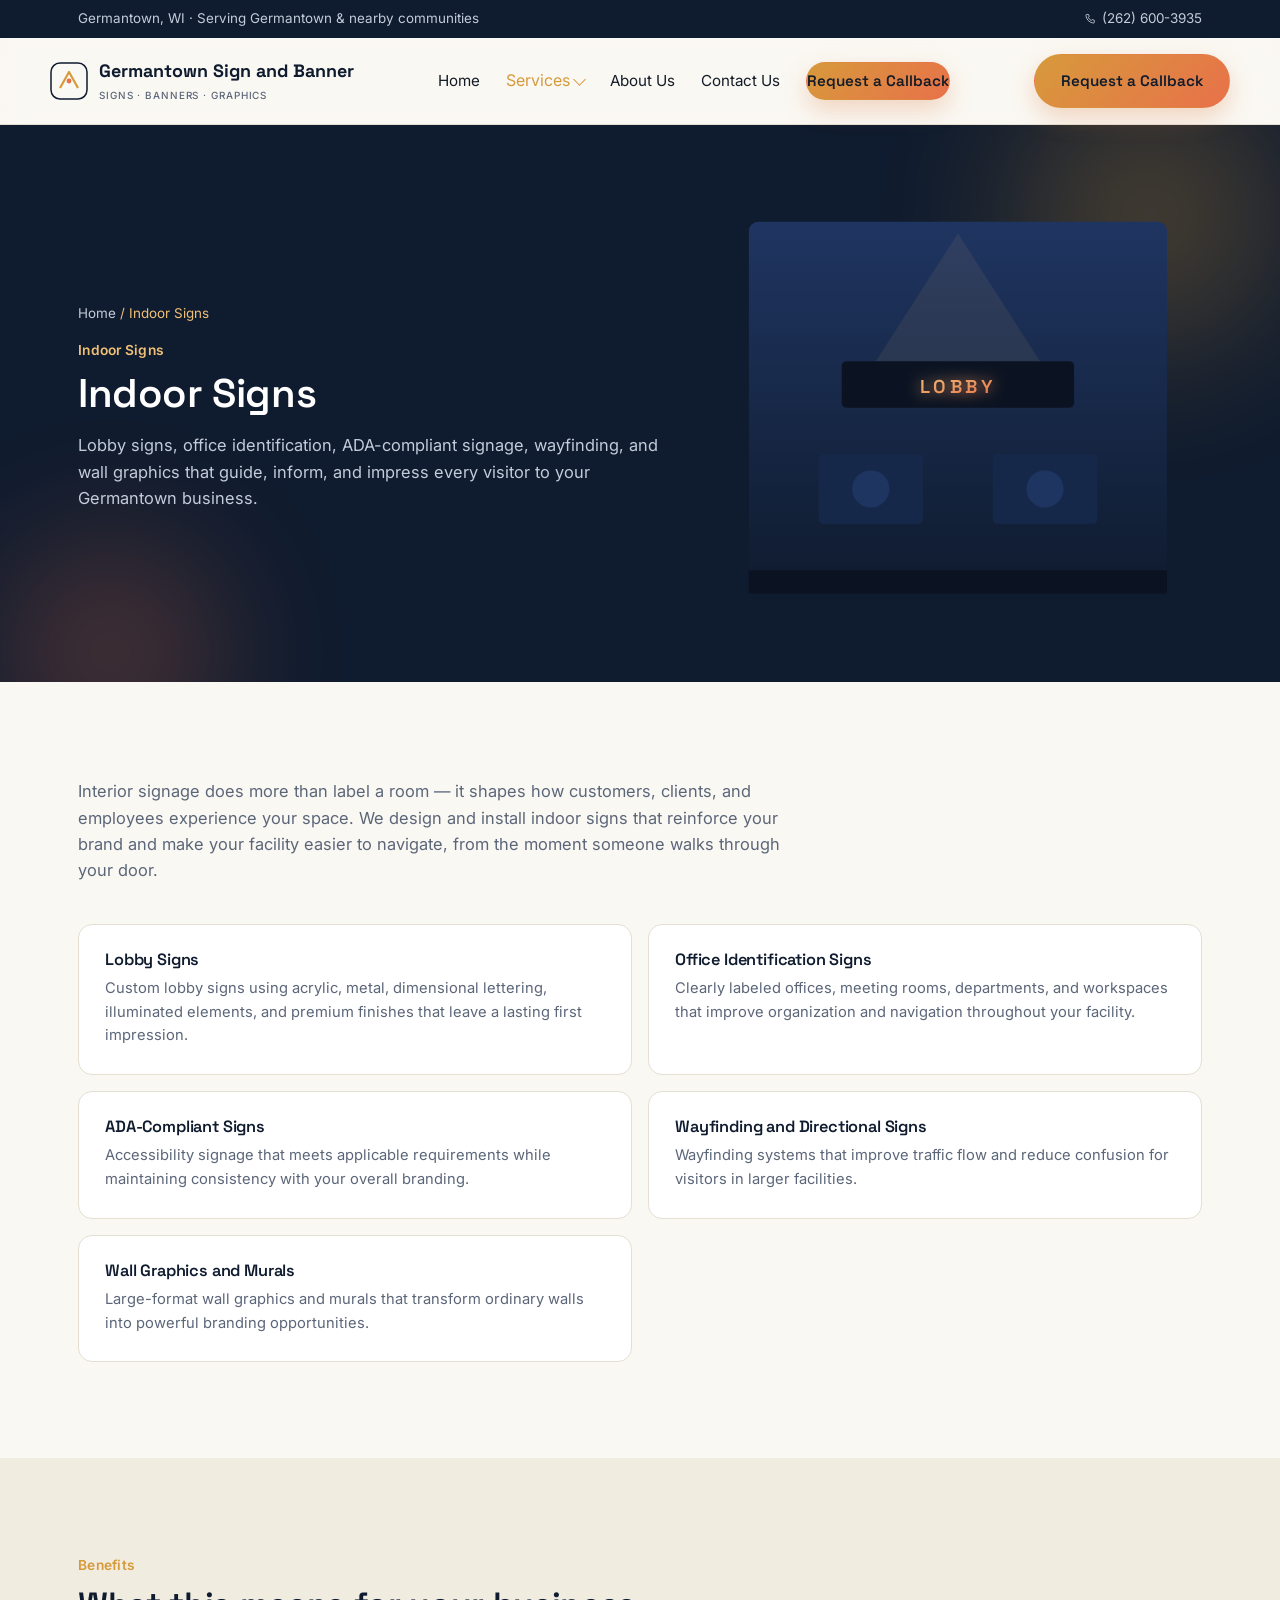
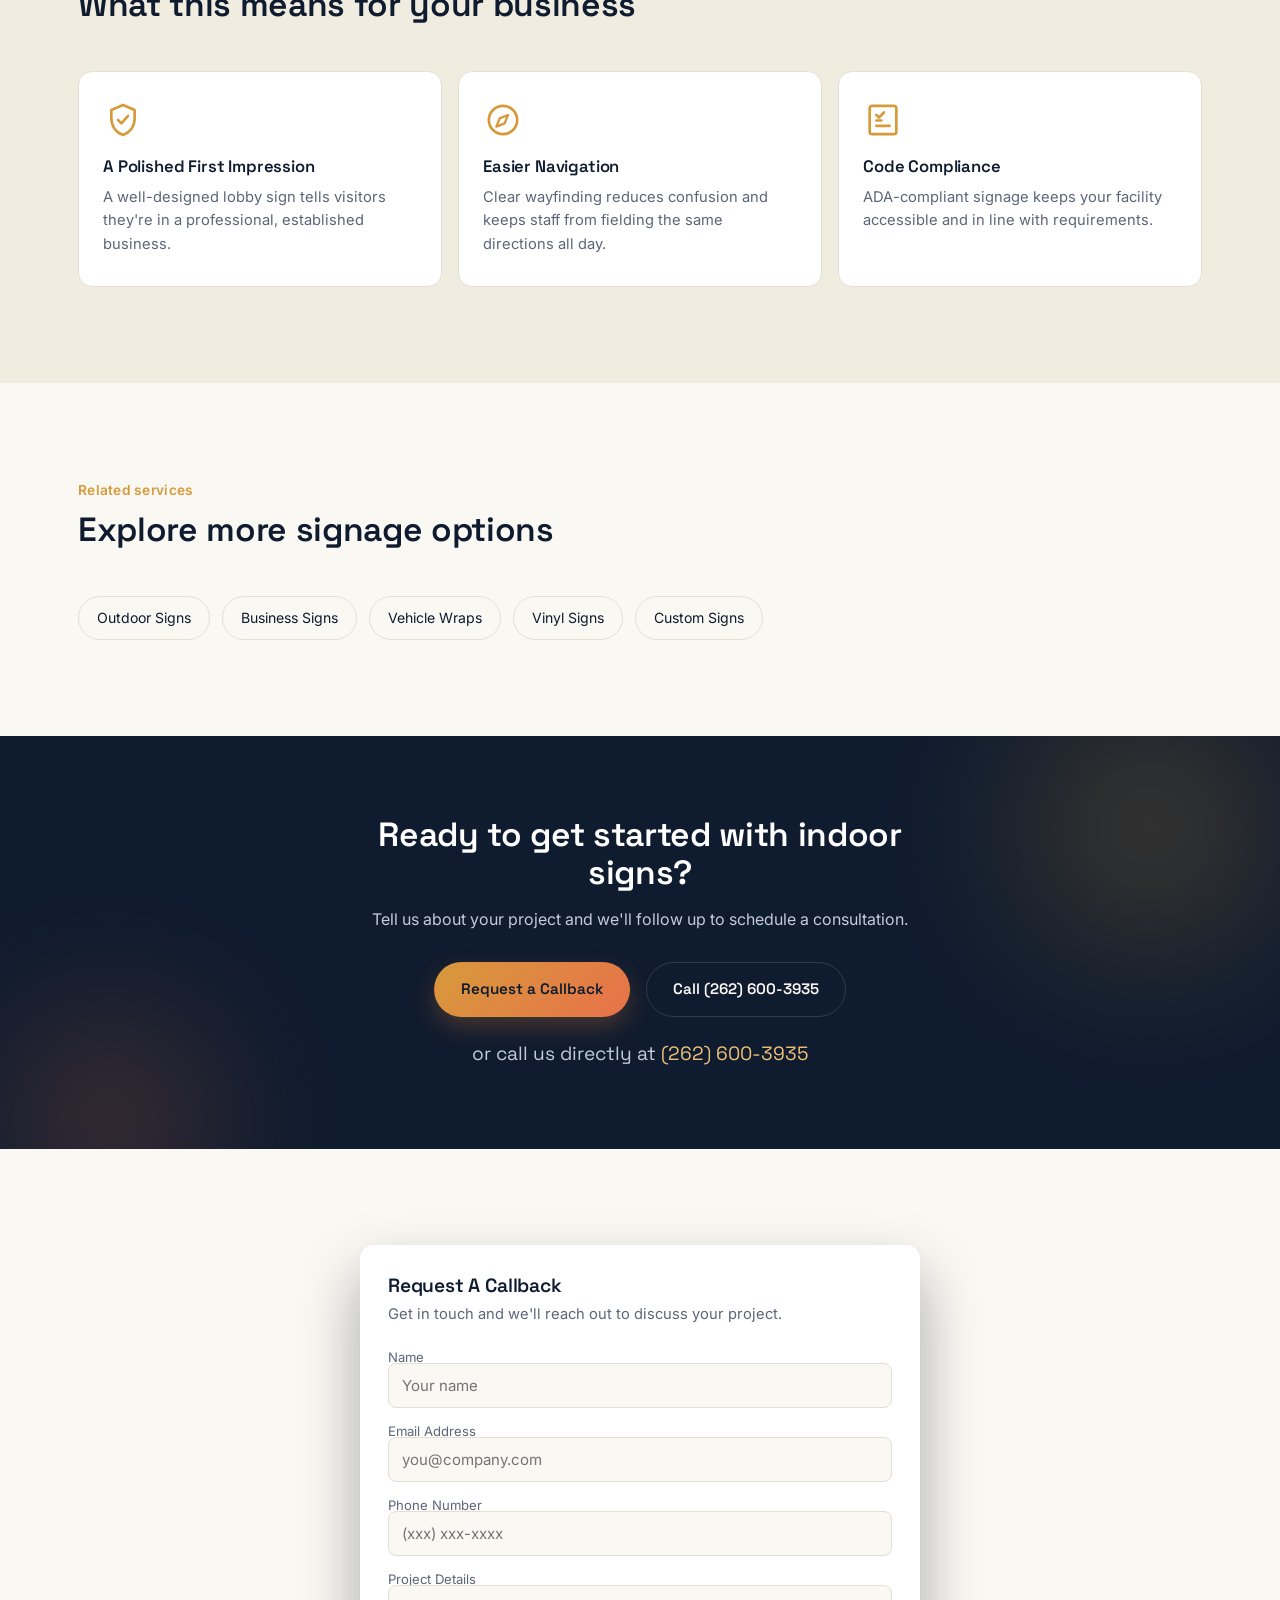
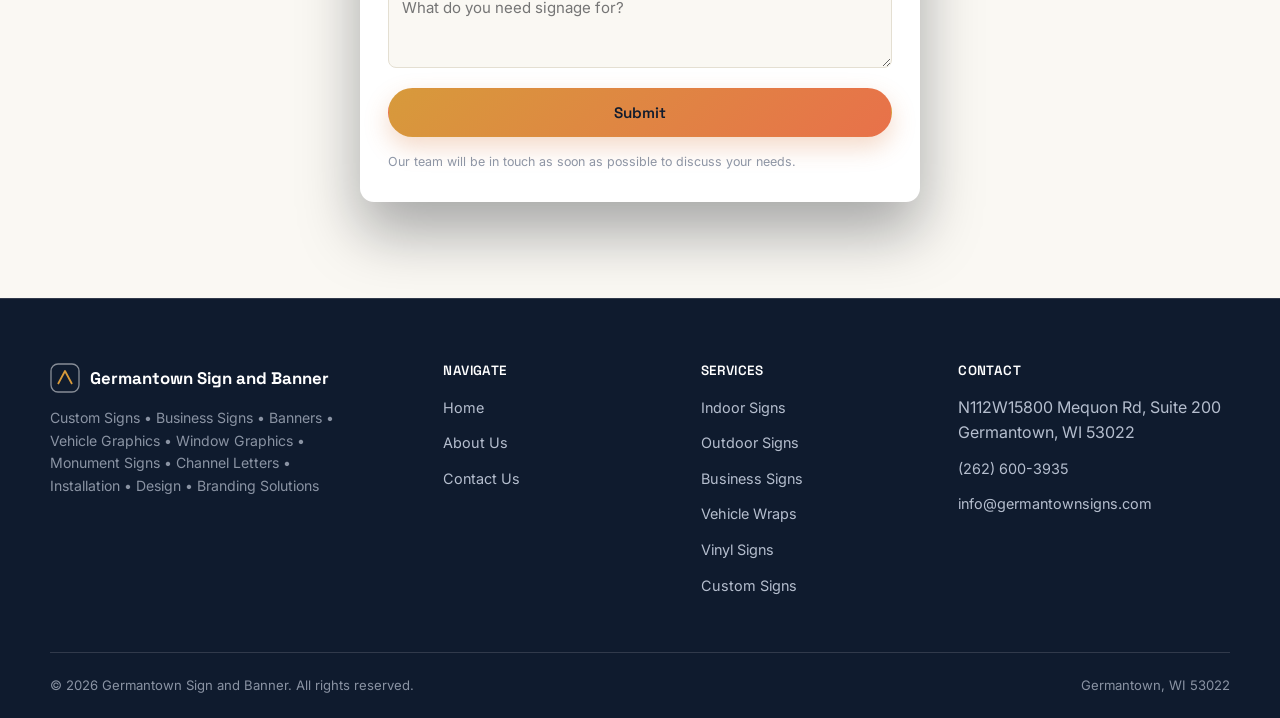
<file: indoor-signs.html>
<!DOCTYPE html>
<html lang="en">
<head>
<meta charset="UTF-8">
<meta name="viewport" content="width=device-width, initial-scale=1.0">
<title>Indoor Signs in Germantown, WI | Germantown Sign and Banner</title>
<meta name="description" content="Lobby signs, office identification, ADA-compliant signage, wayfinding, and wall graphics for Germantown, WI businesses. Call (262) 600-3935.">
<link rel="canonical" href="https://germantownsigns.com/indoor-signs.html">
<meta property="og:type" content="website">
<meta property="og:title" content="Indoor Signs in Germantown, WI | Germantown Sign and Banner">
<meta property="og:description" content="Lobby signs, office identification, ADA-compliant signage, wayfinding, and wall graphics for Germantown, WI businesses. Call (262) 600-3935.">
<meta property="og:url" content="https://germantownsigns.com/indoor-signs.html">
<meta property="og:site_name" content="Germantown Sign and Banner">
<meta name="twitter:card" content="summary">
<link rel="preconnect" href="https://fonts.googleapis.com">
<link rel="preconnect" href="https://fonts.gstatic.com" crossorigin>
<link href="https://fonts.googleapis.com/css2?family=Space+Grotesk:wght@500;600;700&family=Inter:wght@400;500;600&display=swap" rel="stylesheet">
<link rel="stylesheet" href="assets/style.css">
<script type="application/ld+json">
{
  "@context": "https://schema.org",
  "@type": "SignBusiness",
  "name": "Germantown Sign and Banner",
  "image": "https://germantownsigns.com/assets/og-image.jpg",
  "@id": "https://germantownsigns.com/",
  "url": "https://germantownsigns.com/indoor-signs.html",
  "telephone": "+12626003935",
  "email": "info@germantownsigns.com",
  "address": {
    "@type": "PostalAddress",
    "streetAddress": "N112W15800 Mequon Rd, Suite 200",
    "addressLocality": "Germantown",
    "addressRegion": "WI",
    "postalCode": "53022",
    "addressCountry": "US"
  },
  "areaServed": ['Germantown', 'Menomonee Falls', 'Richfield', 'Jackson', 'Hartford', 'Cedarburg', 'Mequon', 'Milwaukee'],
  "priceRange": "$$"
}
</script>
</head>
<body>
<div class="topbar">
    <div class="wrap">
      <div class="tb-left">
        <span>Germantown, WI &middot; Serving Germantown &amp; nearby communities</span>
      </div>
      <div class="tb-right">
        <a href="tel:+12626003935"><svg style="width:13px;height:13px;display:inline-block;vertical-align:-2px;margin-right:5px;" viewBox="0 0 24 24" fill="none" xmlns="http://www.w3.org/2000/svg" aria-hidden="true"><path d="M5 4.5h3.3l1.4 3.8-2 1.6a12 12 0 0 0 5.9 5.9l1.6-2 3.8 1.4V19a1.5 1.5 0 0 1-1.6 1.5A15.5 15.5 0 0 1 3.5 6.1 1.5 1.5 0 0 1 5 4.5Z" stroke="currentColor" stroke-width="1.6" stroke-linejoin="round"/></svg>(262) 600-3935</a>
      </div>
    </div>
  </div>
  <header>
    <div class="wrap nav">
      <a href="index.html" class="brand">
        <svg class="mark" viewBox="0 0 38 38" fill="none" xmlns="http://www.w3.org/2000/svg">
          <rect x="1" y="1" width="36" height="36" rx="9" stroke="#0F1B2E" stroke-width="1.5"/>
          <path d="M10 26L19 10L28 26" stroke="#D79A3B" stroke-width="2.2" stroke-linejoin="round"/>
          <circle cx="19" cy="19" r="2.4" fill="#E8714A"/>
        </svg>
        <span class="name">Germantown Sign and Banner<span>Signs &middot; Banners &middot; Graphics</span></span>
      </a>
      <button class="menu-toggle" id="menuToggle" aria-expanded="false" aria-controls="navLinks" aria-label="Toggle menu">
        <span></span><span></span><span></span>
      </button>
      <nav class="links" id="navLinks">
        
      <a href="index.html">Home</a>
      <div class="has-dropdown">
        <a href="#" style="color:var(--gold);">Services<span class="caret"></span></a>
        <div class="dropdown"><a href="indoor-signs.html">Indoor Signs</a><a href="outdoor-signs.html">Outdoor Signs</a><a href="business-signs.html">Business Signs</a><a href="vehicle-wraps.html">Vehicle Wraps</a><a href="vinyl-signs.html">Vinyl Signs</a><a href="custom-signs.html">Custom Signs</a></div>
      </div>
      <a href="about.html">About Us</a>
      <a href="contact.html">Contact Us</a>
    
        <a href="contact.html" class="btn btn-gold">Request a Callback</a>
      </nav>
      <a href="contact.html" class="btn btn-gold desktop-only">Request a Callback</a>
    </div>
  </header>
<main>
<section class="page-hero">
    <div class="blob b1"></div><div class="blob b2"></div>
    <div class="wrap page-hero-grid">
      <div>
        <nav class="breadcrumb"><a href="index.html">Home</a> / Indoor Signs</nav>
        <span class="kicker" style="color:#F0C077;">Indoor Signs</span>
        <h1>Indoor Signs</h1>
        <p class="lead">Lobby signs, office identification, ADA-compliant signage, wayfinding, and wall graphics that guide, inform, and impress every visitor to your Germantown business.</p>
      </div>
      <div class="page-hero-art"><svg viewBox="0 0 420 380" xmlns="http://www.w3.org/2000/svg">
      <defs>
      <linearGradient id="gGold" x1="0" y1="0" x2="1" y2="1">
        <stop offset="0" stop-color="#F0C077"/><stop offset="1" stop-color="#E8714A"/>
      </linearGradient>
      <linearGradient id="gNavy" x1="0" y1="0" x2="0" y2="1">
        <stop offset="0" stop-color="#1F3561"/><stop offset="1" stop-color="#0F1B2E"/>
      </linearGradient>
      <filter id="glow" x="-50%" y="-50%" width="200%" height="200%">
        <feGaussianBlur stdDeviation="6" result="b"/>
        <feMerge><feMergeNode in="b"/><feMergeNode in="SourceGraphic"/></feMerge>
      </filter>
    </defs>
      <rect x="30" y="30" width="360" height="320" rx="8" fill="url(#gNavy)"/>
      <path d="M210 40 L120 180 H300 Z" fill="#F0C077" opacity=".08"/>
      <g class="float">
        <rect x="110" y="150" width="200" height="40" rx="4" fill="#0B1322"/>
        <text x="210" y="177" text-anchor="middle" font-family="Space Grotesk, sans-serif" font-weight="600" font-size="16" letter-spacing="3" fill="url(#gGold)" filter="url(#glow)">LOBBY</text>
      </g>
      <rect x="90" y="230" width="90" height="60" rx="4" fill="#16284A"/>
      <rect x="240" y="230" width="90" height="60" rx="4" fill="#16284A"/>
      <circle cx="135" cy="260" r="16" fill="#1F3561"/>
      <circle cx="285" cy="260" r="16" fill="#1F3561"/>
      <rect x="30" y="330" width="360" height="20" fill="#0B1322"/>
    </svg></div>
    </div>
  </section>
  <section>
    <div class="wrap">
      <p class="reveal" style="max-width:72ch;color:var(--steel);font-size:1.03rem;margin-bottom:40px;">Interior signage does more than label a room — it shapes how customers, clients, and employees experience your space. We design and install indoor signs that reinforce your brand and make your facility easier to navigate, from the moment someone walks through your door.</p>
      <div class="detail-list reveal-stagger"><div class="detail-item"><h3>Lobby Signs</h3><p>Custom lobby signs using acrylic, metal, dimensional lettering, illuminated elements, and premium finishes that leave a lasting first impression.</p></div><div class="detail-item"><h3>Office Identification Signs</h3><p>Clearly labeled offices, meeting rooms, departments, and workspaces that improve organization and navigation throughout your facility.</p></div><div class="detail-item"><h3>ADA-Compliant Signs</h3><p>Accessibility signage that meets applicable requirements while maintaining consistency with your overall branding.</p></div><div class="detail-item"><h3>Wayfinding and Directional Signs</h3><p>Wayfinding systems that improve traffic flow and reduce confusion for visitors in larger facilities.</p></div><div class="detail-item"><h3>Wall Graphics and Murals</h3><p>Large-format wall graphics and murals that transform ordinary walls into powerful branding opportunities.</p></div></div>
    </div>
  </section>
  <section class="bg-dim">
    <div class="wrap">
      <div class="section-head reveal">
        <span class="kicker">Benefits</span>
        <h2>What this means for your business</h2>
      </div>
      <div class="card-grid reveal-stagger cols-3"><div class="feature-card"><div class="icon"><svg viewBox="0 0 24 24" fill="none" xmlns="http://www.w3.org/2000/svg" aria-hidden="true"><path d="M12 3l7 3v5c0 5-3 8.5-7 10-4-1.5-7-5-7-10V6l7-3Z" stroke="currentColor" stroke-width="1.6" stroke-linejoin="round"/><path d="M9 12l2 2 4-4.5" stroke="currentColor" stroke-width="1.6" stroke-linecap="round" stroke-linejoin="round"/></svg></div><h3>A Polished First Impression</h3><p>A well-designed lobby sign tells visitors they're in a professional, established business.</p></div><div class="feature-card"><div class="icon"><svg viewBox="0 0 24 24" fill="none" xmlns="http://www.w3.org/2000/svg" aria-hidden="true"><circle cx="12" cy="12" r="8.5" stroke="currentColor" stroke-width="1.6"/><path d="M15 9l-2 5-5 2 2-5 5-2Z" stroke="currentColor" stroke-width="1.4" stroke-linejoin="round"/></svg></div><h3>Easier Navigation</h3><p>Clear wayfinding reduces confusion and keeps staff from fielding the same directions all day.</p></div><div class="feature-card"><div class="icon"><svg viewBox="0 0 24 24" fill="none" xmlns="http://www.w3.org/2000/svg" aria-hidden="true"><rect x="4" y="3.5" width="16" height="17" rx="1.5" stroke="currentColor" stroke-width="1.6"/><path d="M8 9l1.6 1.6L12.5 7.5M8 15.5h8M8 12.3h3" stroke="currentColor" stroke-width="1.6" stroke-linecap="round" stroke-linejoin="round"/></svg></div><h3>Code Compliance</h3><p>ADA-compliant signage keeps your facility accessible and in line with requirements.</p></div></div>
    </div>
  </section>
  <section>
    <div class="wrap">
      <div class="section-head reveal">
        <span class="kicker">Related services</span>
        <h2>Explore more signage options</h2>
      </div>
      <div class="related reveal-stagger"><a href="outdoor-signs.html">Outdoor Signs</a><a href="business-signs.html">Business Signs</a><a href="vehicle-wraps.html">Vehicle Wraps</a><a href="vinyl-signs.html">Vinyl Signs</a><a href="custom-signs.html">Custom Signs</a></div>
    </div>
  </section>
  <section class="cta-band reveal">
    <div class="blob b1"></div><div class="blob b2"></div>
    <div class="wrap inner">
      <h2>Ready to get started with indoor signs?</h2>
      <p>Tell us about your project and we'll follow up to schedule a consultation.</p>
      <div class="actions">
        <a href="contact.html" class="btn btn-gold">Request a Callback</a>
        <a href="tel:+12626003935" class="btn btn-outline-light">Call (262) 600-3935</a>
      </div>
      <p class="phone">or call us directly at <a href="tel:+12626003935">(262) 600-3935</a></p>
    </div>
  </section>
  <section>
    <div class="wrap">
      <div class="reveal" style="max-width:560px;margin:0 auto;">
        <div class="callback-card">
            <h3>Request A Callback</h3>
            <p class="sub">Get in touch and we'll reach out to discuss your project.</p>
            <form class="cb" data-callback-form novalidate>
              <div><label for="cb-name">Name</label><input type="text" id="cb-name" name="name" required placeholder="Your name"></div>
              <div><label for="cb-email">Email Address</label><input type="email" id="cb-email" name="email" required placeholder="you@company.com"></div>
              <div><label for="cb-phone">Phone Number</label><input type="tel" id="cb-phone" name="phone" required placeholder="(xxx) xxx-xxxx"></div>
              <div><label for="cb-msg">Project Details</label><textarea id="cb-msg" name="message" rows="3" placeholder="What do you need signage for?"></textarea></div>
              <button type="submit" class="btn btn-gold btn-block">Submit</button>
              <p class="form-note">Our team will be in touch as soon as possible to discuss your needs.</p>
            </form>
            <div class="form-success">Thanks — your request has been received. We'll be in touch shortly, or call us now at <a href="tel:+12626003935" style="color:#2F5A1F;text-decoration:underline;">(262) 600-3935</a>.</div>
          </div>
      </div>
    </div>
  </section>
</main>
<footer>
    <div class="wrap footer-top">
      <div>
        <div class="footer-brand">
          <svg class="mark" viewBox="0 0 30 30" fill="none" xmlns="http://www.w3.org/2000/svg">
            <rect x="1" y="1" width="28" height="28" rx="7" stroke="#FFFFFF" stroke-opacity="0.5" stroke-width="1.3"/>
            <path d="M8 21L15 8L22 21" stroke="#D79A3B" stroke-width="1.8" stroke-linejoin="round"/>
          </svg>
          Germantown Sign and Banner
        </div>
        <p class="footer-tagline">Custom Signs &bull; Business Signs &bull; Banners &bull; Vehicle Graphics &bull; Window Graphics &bull; Monument Signs &bull; Channel Letters &bull; Installation &bull; Design &bull; Branding Solutions</p>
      </div>
      <div class="footer-col">
        <h4>Navigate</h4>
        <ul>
          <li><a href="index.html">Home</a></li>
          <li><a href="about.html">About Us</a></li>
          <li><a href="contact.html">Contact Us</a></li>
        </ul>
      </div>
      <div class="footer-col">
        <h4>Services</h4>
        <ul><li><a href="indoor-signs.html">Indoor Signs</a></li><li><a href="outdoor-signs.html">Outdoor Signs</a></li><li><a href="business-signs.html">Business Signs</a></li><li><a href="vehicle-wraps.html">Vehicle Wraps</a></li><li><a href="vinyl-signs.html">Vinyl Signs</a></li><li><a href="custom-signs.html">Custom Signs</a></li></ul>
      </div>
      <div class="footer-col">
        <h4>Contact</h4>
        <ul>
          <li>N112W15800 Mequon Rd, Suite 200<br>Germantown, WI 53022</li>
          <li><a href="tel:+12626003935">(262) 600-3935</a></li>
          <li><a href="mailto:info@germantownsigns.com">info@germantownsigns.com</a></li>
        </ul>
      </div>
    </div>
    <div class="wrap footer-bottom">
      <span>&copy; <span data-year></span> Germantown Sign and Banner. All rights reserved.</span>
      <span>Germantown, WI 53022</span>
    </div>
  </footer>
<script src="assets/script.js"></script>
</body>
</html>
</file>
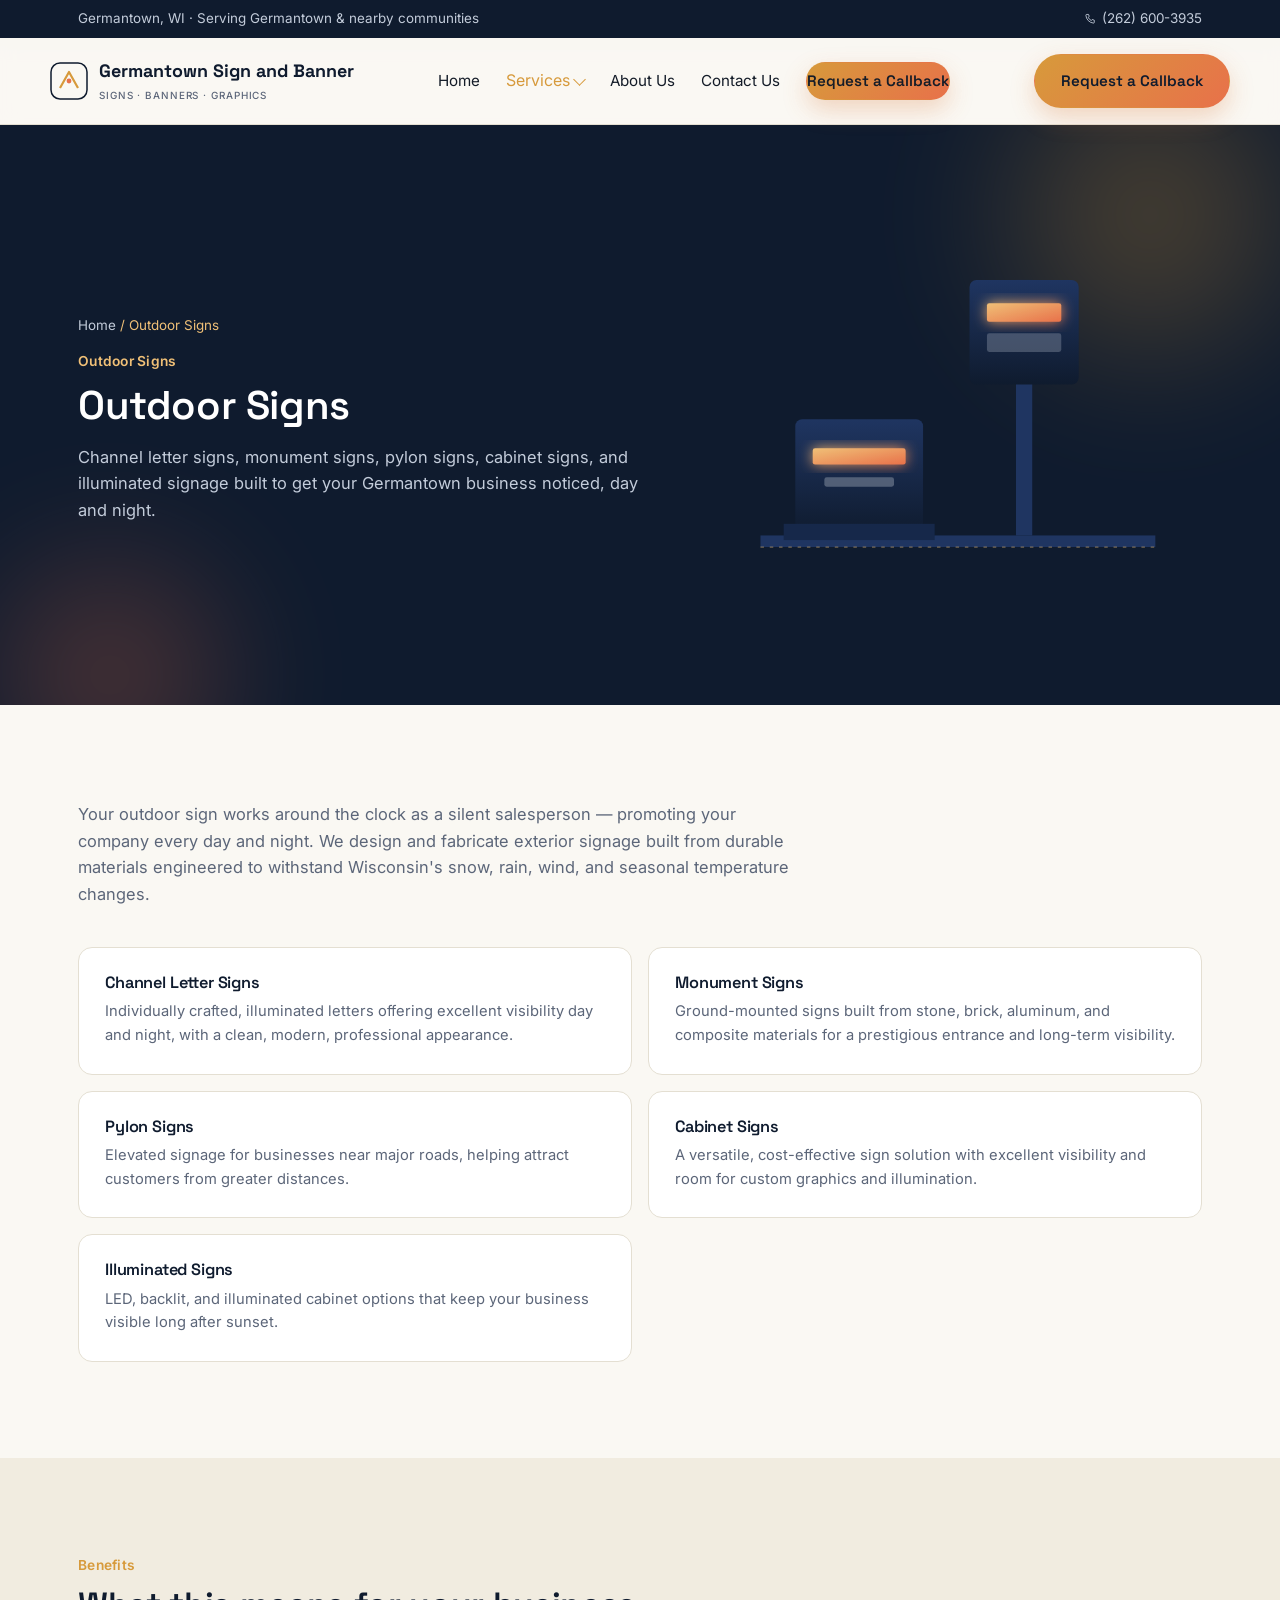
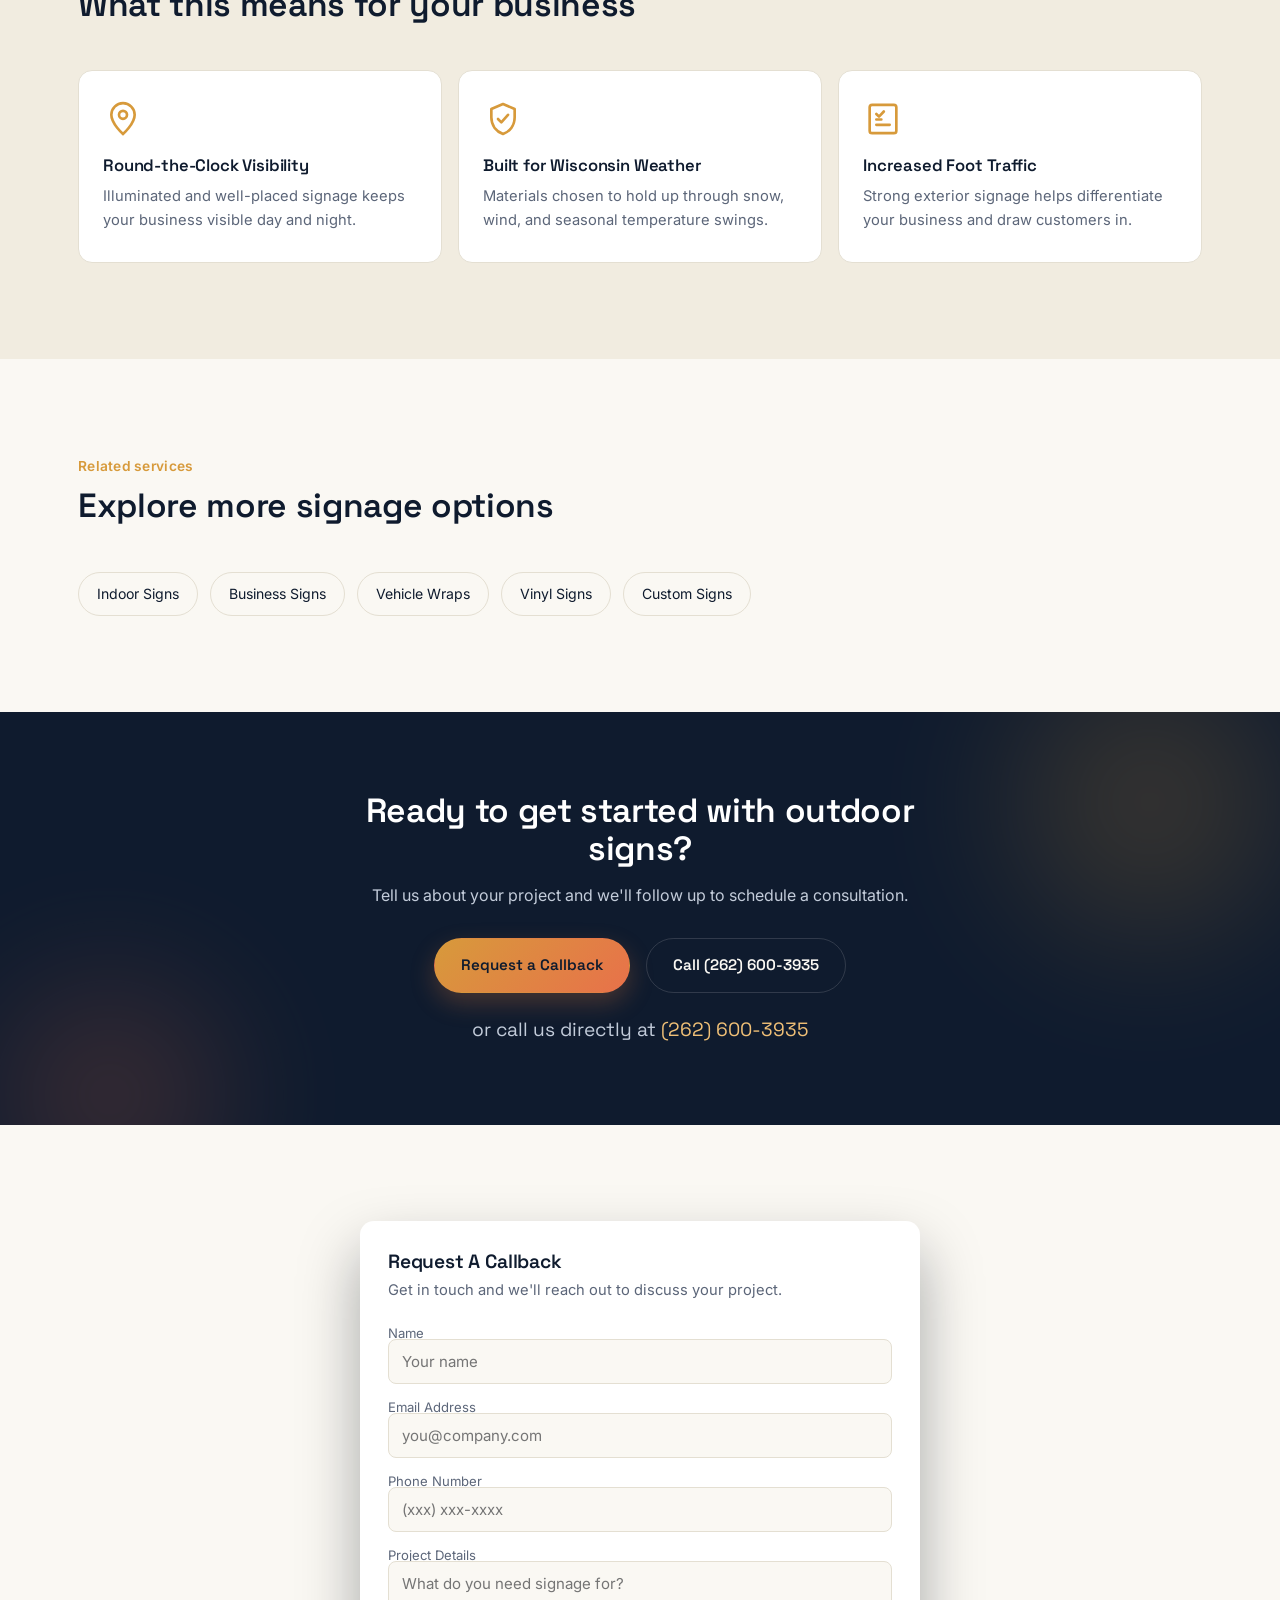
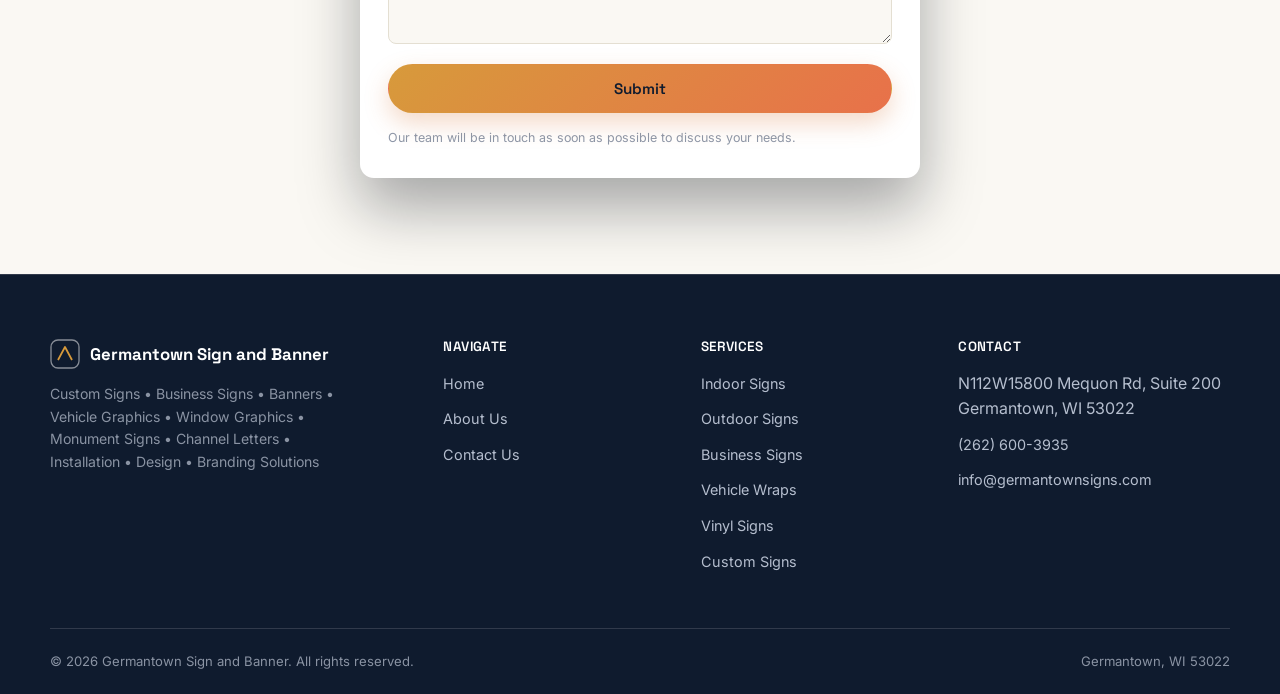
<file: outdoor-signs.html>
<!DOCTYPE html>
<html lang="en">
<head>
<meta charset="UTF-8">
<meta name="viewport" content="width=device-width, initial-scale=1.0">
<title>Outdoor Signs in Germantown, WI | Germantown Sign and Banner</title>
<meta name="description" content="Channel letter, monument, pylon, cabinet, and illuminated signs for Germantown, WI businesses. Call (262) 600-3935.">
<link rel="canonical" href="https://germantownsigns.com/outdoor-signs.html">
<meta property="og:type" content="website">
<meta property="og:title" content="Outdoor Signs in Germantown, WI | Germantown Sign and Banner">
<meta property="og:description" content="Channel letter, monument, pylon, cabinet, and illuminated signs for Germantown, WI businesses. Call (262) 600-3935.">
<meta property="og:url" content="https://germantownsigns.com/outdoor-signs.html">
<meta property="og:site_name" content="Germantown Sign and Banner">
<meta name="twitter:card" content="summary">
<link rel="preconnect" href="https://fonts.googleapis.com">
<link rel="preconnect" href="https://fonts.gstatic.com" crossorigin>
<link href="https://fonts.googleapis.com/css2?family=Space+Grotesk:wght@500;600;700&family=Inter:wght@400;500;600&display=swap" rel="stylesheet">
<link rel="stylesheet" href="assets/style.css">
<script type="application/ld+json">
{
  "@context": "https://schema.org",
  "@type": "SignBusiness",
  "name": "Germantown Sign and Banner",
  "image": "https://germantownsigns.com/assets/og-image.jpg",
  "@id": "https://germantownsigns.com/",
  "url": "https://germantownsigns.com/outdoor-signs.html",
  "telephone": "+12626003935",
  "email": "info@germantownsigns.com",
  "address": {
    "@type": "PostalAddress",
    "streetAddress": "N112W15800 Mequon Rd, Suite 200",
    "addressLocality": "Germantown",
    "addressRegion": "WI",
    "postalCode": "53022",
    "addressCountry": "US"
  },
  "areaServed": ['Germantown', 'Menomonee Falls', 'Richfield', 'Jackson', 'Hartford', 'Cedarburg', 'Mequon', 'Milwaukee'],
  "priceRange": "$$"
}
</script>
</head>
<body>
<div class="topbar">
    <div class="wrap">
      <div class="tb-left">
        <span>Germantown, WI &middot; Serving Germantown &amp; nearby communities</span>
      </div>
      <div class="tb-right">
        <a href="tel:+12626003935"><svg style="width:13px;height:13px;display:inline-block;vertical-align:-2px;margin-right:5px;" viewBox="0 0 24 24" fill="none" xmlns="http://www.w3.org/2000/svg" aria-hidden="true"><path d="M5 4.5h3.3l1.4 3.8-2 1.6a12 12 0 0 0 5.9 5.9l1.6-2 3.8 1.4V19a1.5 1.5 0 0 1-1.6 1.5A15.5 15.5 0 0 1 3.5 6.1 1.5 1.5 0 0 1 5 4.5Z" stroke="currentColor" stroke-width="1.6" stroke-linejoin="round"/></svg>(262) 600-3935</a>
      </div>
    </div>
  </div>
  <header>
    <div class="wrap nav">
      <a href="index.html" class="brand">
        <svg class="mark" viewBox="0 0 38 38" fill="none" xmlns="http://www.w3.org/2000/svg">
          <rect x="1" y="1" width="36" height="36" rx="9" stroke="#0F1B2E" stroke-width="1.5"/>
          <path d="M10 26L19 10L28 26" stroke="#D79A3B" stroke-width="2.2" stroke-linejoin="round"/>
          <circle cx="19" cy="19" r="2.4" fill="#E8714A"/>
        </svg>
        <span class="name">Germantown Sign and Banner<span>Signs &middot; Banners &middot; Graphics</span></span>
      </a>
      <button class="menu-toggle" id="menuToggle" aria-expanded="false" aria-controls="navLinks" aria-label="Toggle menu">
        <span></span><span></span><span></span>
      </button>
      <nav class="links" id="navLinks">
        
      <a href="index.html">Home</a>
      <div class="has-dropdown">
        <a href="#" style="color:var(--gold);">Services<span class="caret"></span></a>
        <div class="dropdown"><a href="indoor-signs.html">Indoor Signs</a><a href="outdoor-signs.html">Outdoor Signs</a><a href="business-signs.html">Business Signs</a><a href="vehicle-wraps.html">Vehicle Wraps</a><a href="vinyl-signs.html">Vinyl Signs</a><a href="custom-signs.html">Custom Signs</a></div>
      </div>
      <a href="about.html">About Us</a>
      <a href="contact.html">Contact Us</a>
    
        <a href="contact.html" class="btn btn-gold">Request a Callback</a>
      </nav>
      <a href="contact.html" class="btn btn-gold desktop-only">Request a Callback</a>
    </div>
  </header>
<main>
<section class="page-hero">
    <div class="blob b1"></div><div class="blob b2"></div>
    <div class="wrap page-hero-grid">
      <div>
        <nav class="breadcrumb"><a href="index.html">Home</a> / Outdoor Signs</nav>
        <span class="kicker" style="color:#F0C077;">Outdoor Signs</span>
        <h1>Outdoor Signs</h1>
        <p class="lead">Channel letter signs, monument signs, pylon signs, cabinet signs, and illuminated signage built to get your Germantown business noticed, day and night.</p>
      </div>
      <div class="page-hero-art"><svg viewBox="0 0 420 400" xmlns="http://www.w3.org/2000/svg">
      <defs>
      <linearGradient id="gGold" x1="0" y1="0" x2="1" y2="1">
        <stop offset="0" stop-color="#F0C077"/><stop offset="1" stop-color="#E8714A"/>
      </linearGradient>
      <linearGradient id="gNavy" x1="0" y1="0" x2="0" y2="1">
        <stop offset="0" stop-color="#1F3561"/><stop offset="1" stop-color="#0F1B2E"/>
      </linearGradient>
      <filter id="glow" x="-50%" y="-50%" width="200%" height="200%">
        <feGaussianBlur stdDeviation="6" result="b"/>
        <feMerge><feMergeNode in="b"/><feMergeNode in="SourceGraphic"/></feMerge>
      </filter>
    </defs>
      <rect x="40" y="300" width="340" height="10" fill="#1F3561"/>
      <g class="float">
        <rect x="70" y="200" width="110" height="100" rx="6" fill="url(#gNavy)"/>
        <rect x="85" y="225" width="80" height="14" rx="2" fill="url(#gGold)" filter="url(#glow)"/>
        <rect x="95" y="250" width="60" height="8" rx="2" fill="#8D97A8" opacity=".5"/>
        <rect x="60" y="290" width="130" height="14" fill="#16284A"/>
      </g>
      <g class="float" style="animation-delay:-2s">
        <rect x="260" y="80" width="14" height="220" fill="#1F3561"/>
        <rect x="220" y="80" width="94" height="90" rx="6" fill="url(#gNavy)"/>
        <rect x="235" y="100" width="64" height="16" rx="2" fill="url(#gGold)" filter="url(#glow)"/>
        <rect x="235" y="126" width="64" height="16" rx="2" fill="#8D97A8" opacity=".4"/>
      </g>
      <g opacity=".45"><path d="M40 310h340" stroke="#F0C077" stroke-width="1" stroke-dasharray="3 5"/></g>
    </svg></div>
    </div>
  </section>
  <section>
    <div class="wrap">
      <p class="reveal" style="max-width:72ch;color:var(--steel);font-size:1.03rem;margin-bottom:40px;">Your outdoor sign works around the clock as a silent salesperson — promoting your company every day and night. We design and fabricate exterior signage built from durable materials engineered to withstand Wisconsin's snow, rain, wind, and seasonal temperature changes.</p>
      <div class="detail-list reveal-stagger"><div class="detail-item"><h3>Channel Letter Signs</h3><p>Individually crafted, illuminated letters offering excellent visibility day and night, with a clean, modern, professional appearance.</p></div><div class="detail-item"><h3>Monument Signs</h3><p>Ground-mounted signs built from stone, brick, aluminum, and composite materials for a prestigious entrance and long-term visibility.</p></div><div class="detail-item"><h3>Pylon Signs</h3><p>Elevated signage for businesses near major roads, helping attract customers from greater distances.</p></div><div class="detail-item"><h3>Cabinet Signs</h3><p>A versatile, cost-effective sign solution with excellent visibility and room for custom graphics and illumination.</p></div><div class="detail-item"><h3>Illuminated Signs</h3><p>LED, backlit, and illuminated cabinet options that keep your business visible long after sunset.</p></div></div>
    </div>
  </section>
  <section class="bg-dim">
    <div class="wrap">
      <div class="section-head reveal">
        <span class="kicker">Benefits</span>
        <h2>What this means for your business</h2>
      </div>
      <div class="card-grid reveal-stagger cols-3"><div class="feature-card"><div class="icon"><svg viewBox="0 0 24 24" fill="none" xmlns="http://www.w3.org/2000/svg" aria-hidden="true"><path d="M12 21s7-6.1 7-11.5A7 7 0 0 0 5 9.5C5 14.9 12 21 12 21Z" stroke="currentColor" stroke-width="1.6"/><circle cx="12" cy="9.5" r="2.4" stroke="currentColor" stroke-width="1.6"/></svg></div><h3>Round-the-Clock Visibility</h3><p>Illuminated and well-placed signage keeps your business visible day and night.</p></div><div class="feature-card"><div class="icon"><svg viewBox="0 0 24 24" fill="none" xmlns="http://www.w3.org/2000/svg" aria-hidden="true"><path d="M12 3l7 3v5c0 5-3 8.5-7 10-4-1.5-7-5-7-10V6l7-3Z" stroke="currentColor" stroke-width="1.6" stroke-linejoin="round"/><path d="M9 12l2 2 4-4.5" stroke="currentColor" stroke-width="1.6" stroke-linecap="round" stroke-linejoin="round"/></svg></div><h3>Built for Wisconsin Weather</h3><p>Materials chosen to hold up through snow, wind, and seasonal temperature swings.</p></div><div class="feature-card"><div class="icon"><svg viewBox="0 0 24 24" fill="none" xmlns="http://www.w3.org/2000/svg" aria-hidden="true"><rect x="4" y="3.5" width="16" height="17" rx="1.5" stroke="currentColor" stroke-width="1.6"/><path d="M8 9l1.6 1.6L12.5 7.5M8 15.5h8M8 12.3h3" stroke="currentColor" stroke-width="1.6" stroke-linecap="round" stroke-linejoin="round"/></svg></div><h3>Increased Foot Traffic</h3><p>Strong exterior signage helps differentiate your business and draw customers in.</p></div></div>
    </div>
  </section>
  <section>
    <div class="wrap">
      <div class="section-head reveal">
        <span class="kicker">Related services</span>
        <h2>Explore more signage options</h2>
      </div>
      <div class="related reveal-stagger"><a href="indoor-signs.html">Indoor Signs</a><a href="business-signs.html">Business Signs</a><a href="vehicle-wraps.html">Vehicle Wraps</a><a href="vinyl-signs.html">Vinyl Signs</a><a href="custom-signs.html">Custom Signs</a></div>
    </div>
  </section>
  <section class="cta-band reveal">
    <div class="blob b1"></div><div class="blob b2"></div>
    <div class="wrap inner">
      <h2>Ready to get started with outdoor signs?</h2>
      <p>Tell us about your project and we'll follow up to schedule a consultation.</p>
      <div class="actions">
        <a href="contact.html" class="btn btn-gold">Request a Callback</a>
        <a href="tel:+12626003935" class="btn btn-outline-light">Call (262) 600-3935</a>
      </div>
      <p class="phone">or call us directly at <a href="tel:+12626003935">(262) 600-3935</a></p>
    </div>
  </section>
  <section>
    <div class="wrap">
      <div class="reveal" style="max-width:560px;margin:0 auto;">
        <div class="callback-card">
            <h3>Request A Callback</h3>
            <p class="sub">Get in touch and we'll reach out to discuss your project.</p>
            <form class="cb" data-callback-form novalidate>
              <div><label for="cb-name">Name</label><input type="text" id="cb-name" name="name" required placeholder="Your name"></div>
              <div><label for="cb-email">Email Address</label><input type="email" id="cb-email" name="email" required placeholder="you@company.com"></div>
              <div><label for="cb-phone">Phone Number</label><input type="tel" id="cb-phone" name="phone" required placeholder="(xxx) xxx-xxxx"></div>
              <div><label for="cb-msg">Project Details</label><textarea id="cb-msg" name="message" rows="3" placeholder="What do you need signage for?"></textarea></div>
              <button type="submit" class="btn btn-gold btn-block">Submit</button>
              <p class="form-note">Our team will be in touch as soon as possible to discuss your needs.</p>
            </form>
            <div class="form-success">Thanks — your request has been received. We'll be in touch shortly, or call us now at <a href="tel:+12626003935" style="color:#2F5A1F;text-decoration:underline;">(262) 600-3935</a>.</div>
          </div>
      </div>
    </div>
  </section>
</main>
<footer>
    <div class="wrap footer-top">
      <div>
        <div class="footer-brand">
          <svg class="mark" viewBox="0 0 30 30" fill="none" xmlns="http://www.w3.org/2000/svg">
            <rect x="1" y="1" width="28" height="28" rx="7" stroke="#FFFFFF" stroke-opacity="0.5" stroke-width="1.3"/>
            <path d="M8 21L15 8L22 21" stroke="#D79A3B" stroke-width="1.8" stroke-linejoin="round"/>
          </svg>
          Germantown Sign and Banner
        </div>
        <p class="footer-tagline">Custom Signs &bull; Business Signs &bull; Banners &bull; Vehicle Graphics &bull; Window Graphics &bull; Monument Signs &bull; Channel Letters &bull; Installation &bull; Design &bull; Branding Solutions</p>
      </div>
      <div class="footer-col">
        <h4>Navigate</h4>
        <ul>
          <li><a href="index.html">Home</a></li>
          <li><a href="about.html">About Us</a></li>
          <li><a href="contact.html">Contact Us</a></li>
        </ul>
      </div>
      <div class="footer-col">
        <h4>Services</h4>
        <ul><li><a href="indoor-signs.html">Indoor Signs</a></li><li><a href="outdoor-signs.html">Outdoor Signs</a></li><li><a href="business-signs.html">Business Signs</a></li><li><a href="vehicle-wraps.html">Vehicle Wraps</a></li><li><a href="vinyl-signs.html">Vinyl Signs</a></li><li><a href="custom-signs.html">Custom Signs</a></li></ul>
      </div>
      <div class="footer-col">
        <h4>Contact</h4>
        <ul>
          <li>N112W15800 Mequon Rd, Suite 200<br>Germantown, WI 53022</li>
          <li><a href="tel:+12626003935">(262) 600-3935</a></li>
          <li><a href="mailto:info@germantownsigns.com">info@germantownsigns.com</a></li>
        </ul>
      </div>
    </div>
    <div class="wrap footer-bottom">
      <span>&copy; <span data-year></span> Germantown Sign and Banner. All rights reserved.</span>
      <span>Germantown, WI 53022</span>
    </div>
  </footer>
<script src="assets/script.js"></script>
</body>
</html>
</file>
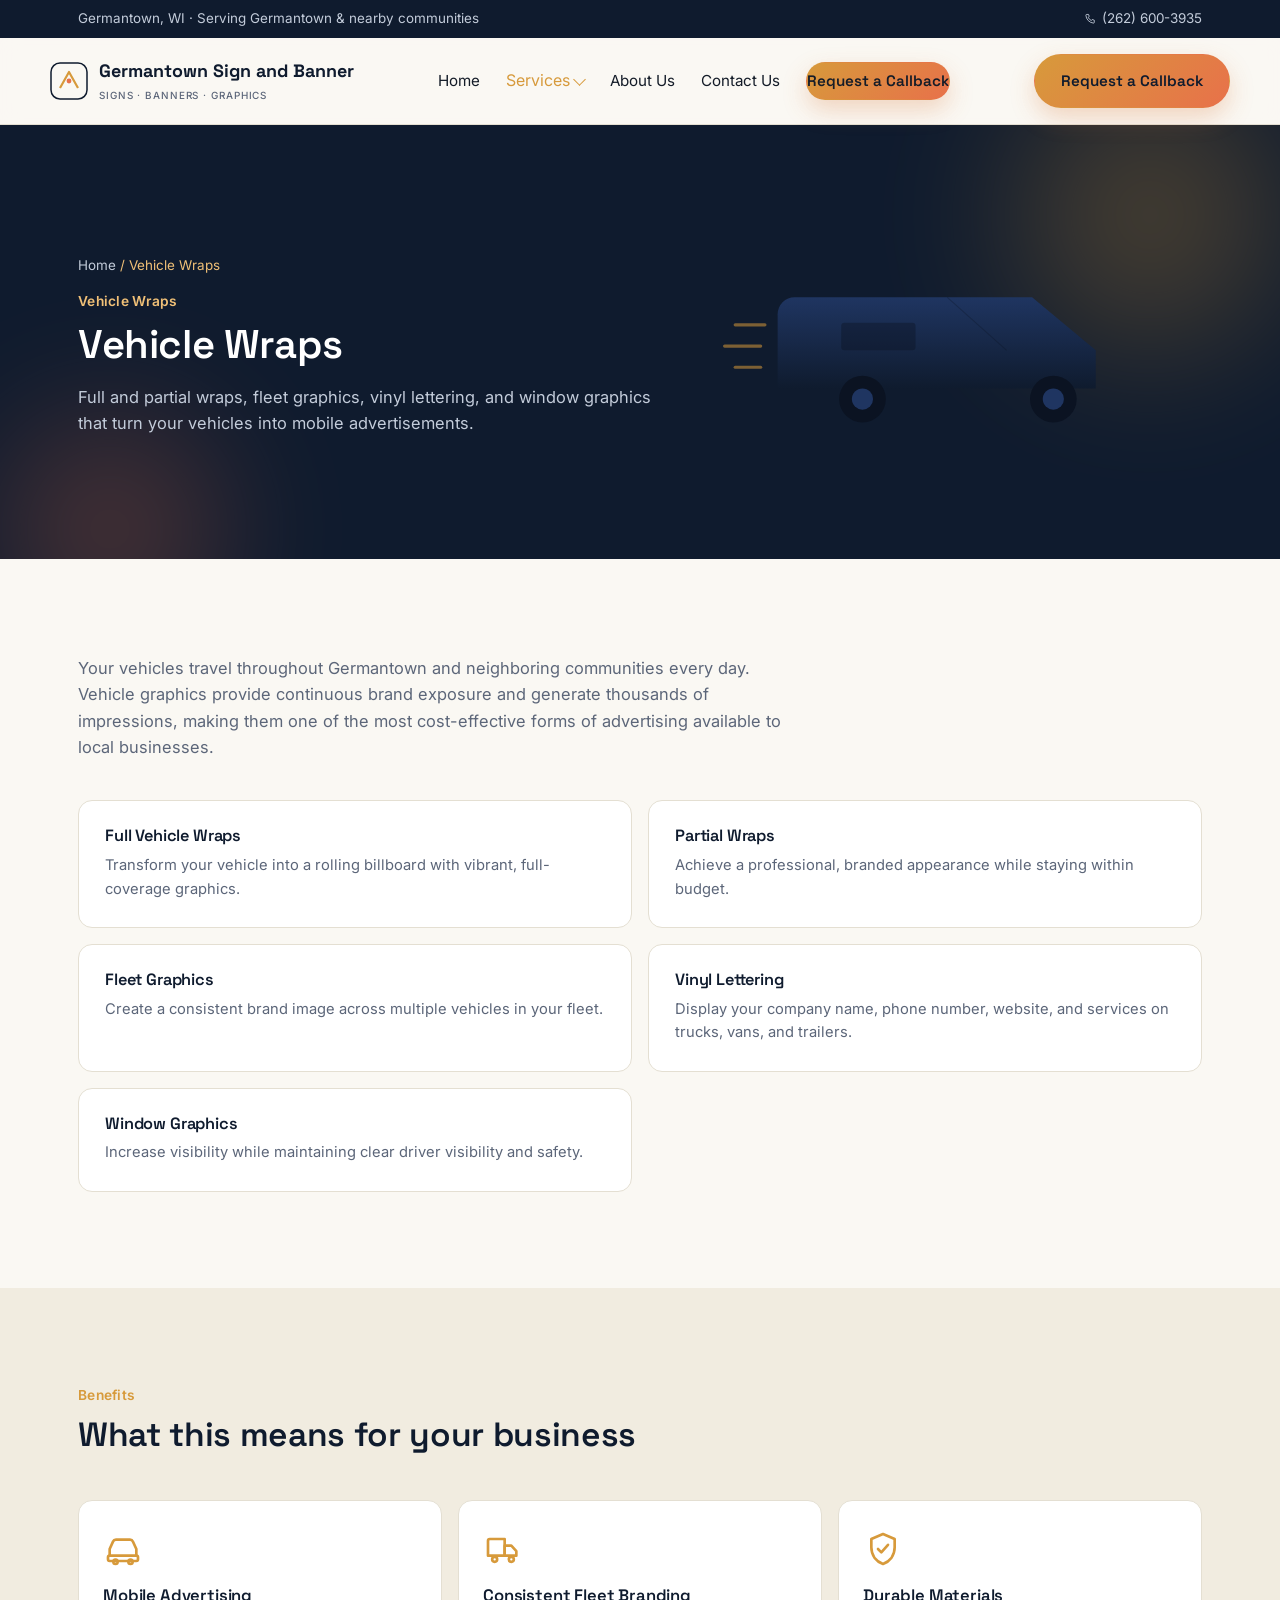
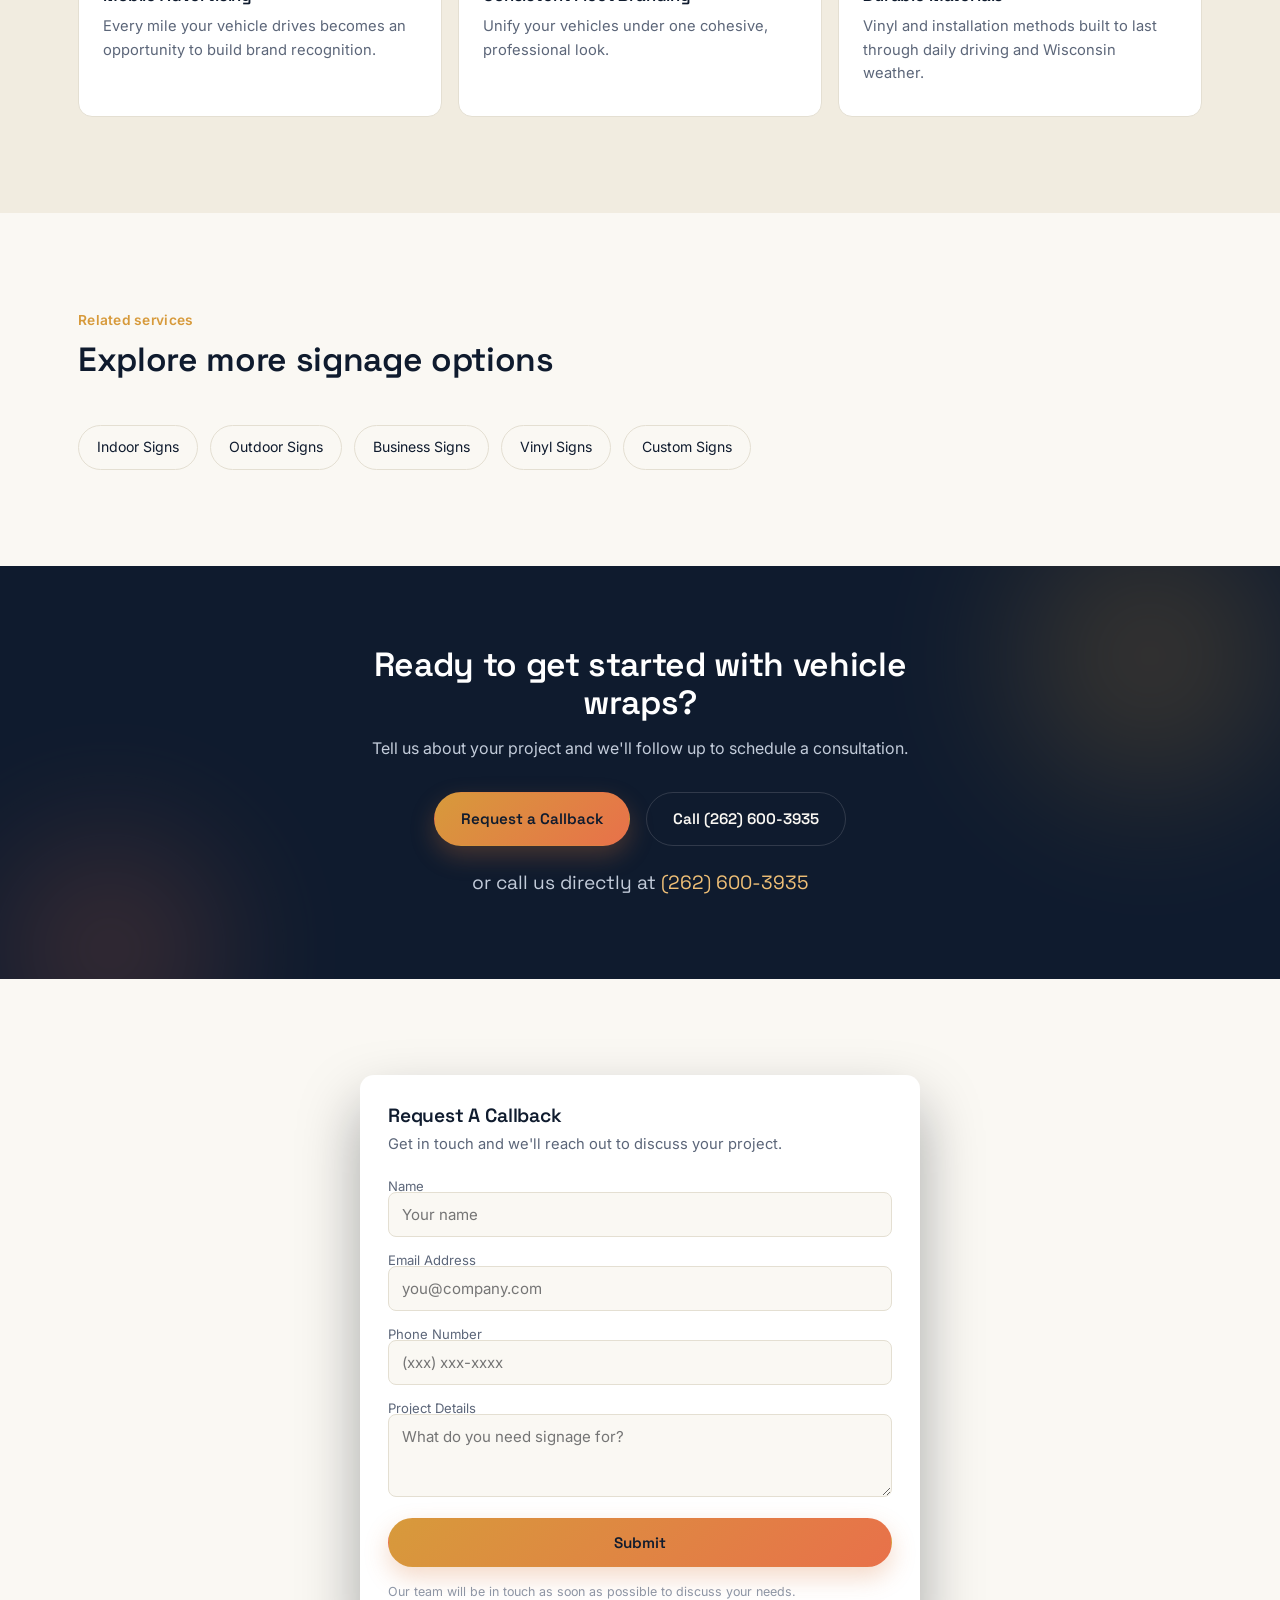
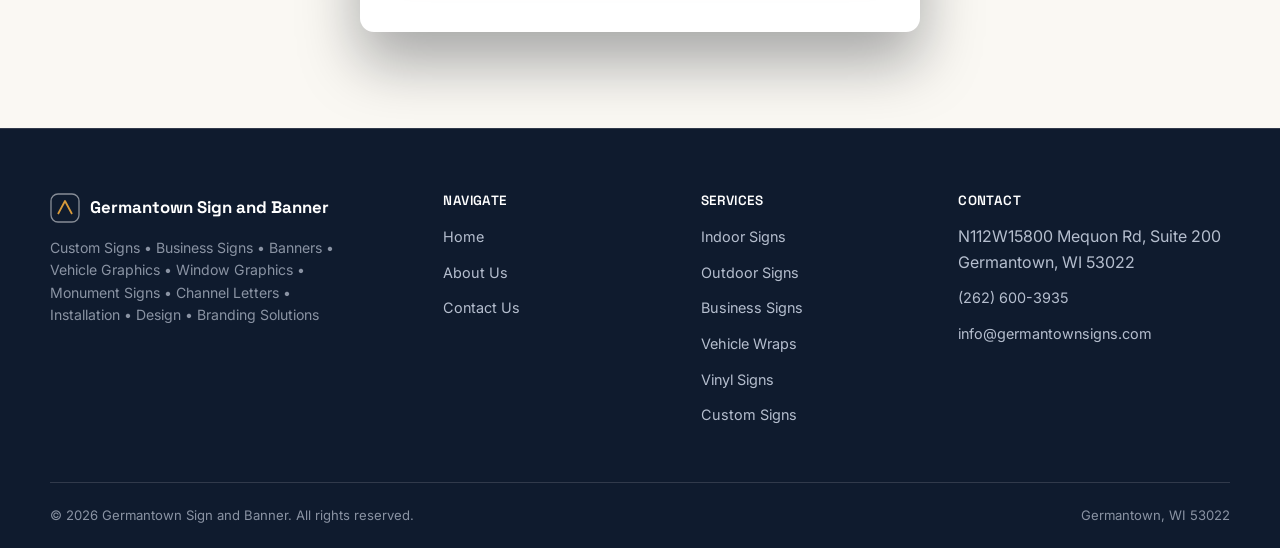
<file: vehicle-wraps.html>
<!DOCTYPE html>
<html lang="en">
<head>
<meta charset="UTF-8">
<meta name="viewport" content="width=device-width, initial-scale=1.0">
<title>Vehicle Wraps in Germantown, WI | Germantown Sign and Banner</title>
<meta name="description" content="Vehicle wraps, fleet graphics, and vinyl lettering for Germantown, WI businesses. Call (262) 600-3935.">
<link rel="canonical" href="https://germantownsigns.com/vehicle-wraps.html">
<meta property="og:type" content="website">
<meta property="og:title" content="Vehicle Wraps in Germantown, WI | Germantown Sign and Banner">
<meta property="og:description" content="Vehicle wraps, fleet graphics, and vinyl lettering for Germantown, WI businesses. Call (262) 600-3935.">
<meta property="og:url" content="https://germantownsigns.com/vehicle-wraps.html">
<meta property="og:site_name" content="Germantown Sign and Banner">
<meta name="twitter:card" content="summary">
<link rel="preconnect" href="https://fonts.googleapis.com">
<link rel="preconnect" href="https://fonts.gstatic.com" crossorigin>
<link href="https://fonts.googleapis.com/css2?family=Space+Grotesk:wght@500;600;700&family=Inter:wght@400;500;600&display=swap" rel="stylesheet">
<link rel="stylesheet" href="assets/style.css">
<script type="application/ld+json">
{
  "@context": "https://schema.org",
  "@type": "SignBusiness",
  "name": "Germantown Sign and Banner",
  "image": "https://germantownsigns.com/assets/og-image.jpg",
  "@id": "https://germantownsigns.com/",
  "url": "https://germantownsigns.com/vehicle-wraps.html",
  "telephone": "+12626003935",
  "email": "info@germantownsigns.com",
  "address": {
    "@type": "PostalAddress",
    "streetAddress": "N112W15800 Mequon Rd, Suite 200",
    "addressLocality": "Germantown",
    "addressRegion": "WI",
    "postalCode": "53022",
    "addressCountry": "US"
  },
  "areaServed": ['Germantown', 'Menomonee Falls', 'Richfield', 'Jackson', 'Hartford', 'Cedarburg', 'Mequon', 'Milwaukee'],
  "priceRange": "$$"
}
</script>
</head>
<body>
<div class="topbar">
    <div class="wrap">
      <div class="tb-left">
        <span>Germantown, WI &middot; Serving Germantown &amp; nearby communities</span>
      </div>
      <div class="tb-right">
        <a href="tel:+12626003935"><svg style="width:13px;height:13px;display:inline-block;vertical-align:-2px;margin-right:5px;" viewBox="0 0 24 24" fill="none" xmlns="http://www.w3.org/2000/svg" aria-hidden="true"><path d="M5 4.5h3.3l1.4 3.8-2 1.6a12 12 0 0 0 5.9 5.9l1.6-2 3.8 1.4V19a1.5 1.5 0 0 1-1.6 1.5A15.5 15.5 0 0 1 3.5 6.1 1.5 1.5 0 0 1 5 4.5Z" stroke="currentColor" stroke-width="1.6" stroke-linejoin="round"/></svg>(262) 600-3935</a>
      </div>
    </div>
  </div>
  <header>
    <div class="wrap nav">
      <a href="index.html" class="brand">
        <svg class="mark" viewBox="0 0 38 38" fill="none" xmlns="http://www.w3.org/2000/svg">
          <rect x="1" y="1" width="36" height="36" rx="9" stroke="#0F1B2E" stroke-width="1.5"/>
          <path d="M10 26L19 10L28 26" stroke="#D79A3B" stroke-width="2.2" stroke-linejoin="round"/>
          <circle cx="19" cy="19" r="2.4" fill="#E8714A"/>
        </svg>
        <span class="name">Germantown Sign and Banner<span>Signs &middot; Banners &middot; Graphics</span></span>
      </a>
      <button class="menu-toggle" id="menuToggle" aria-expanded="false" aria-controls="navLinks" aria-label="Toggle menu">
        <span></span><span></span><span></span>
      </button>
      <nav class="links" id="navLinks">
        
      <a href="index.html">Home</a>
      <div class="has-dropdown">
        <a href="#" style="color:var(--gold);">Services<span class="caret"></span></a>
        <div class="dropdown"><a href="indoor-signs.html">Indoor Signs</a><a href="outdoor-signs.html">Outdoor Signs</a><a href="business-signs.html">Business Signs</a><a href="vehicle-wraps.html">Vehicle Wraps</a><a href="vinyl-signs.html">Vinyl Signs</a><a href="custom-signs.html">Custom Signs</a></div>
      </div>
      <a href="about.html">About Us</a>
      <a href="contact.html">Contact Us</a>
    
        <a href="contact.html" class="btn btn-gold">Request a Callback</a>
      </nav>
      <a href="contact.html" class="btn btn-gold desktop-only">Request a Callback</a>
    </div>
  </header>
<main>
<section class="page-hero">
    <div class="blob b1"></div><div class="blob b2"></div>
    <div class="wrap page-hero-grid">
      <div>
        <nav class="breadcrumb"><a href="index.html">Home</a> / Vehicle Wraps</nav>
        <span class="kicker" style="color:#F0C077;">Vehicle Wraps</span>
        <h1>Vehicle Wraps</h1>
        <p class="lead">Full and partial wraps, fleet graphics, vinyl lettering, and window graphics that turn your vehicles into mobile advertisements.</p>
      </div>
      <div class="page-hero-art"><svg viewBox="0 0 460 300" xmlns="http://www.w3.org/2000/svg">
      <defs>
      <linearGradient id="gGold" x1="0" y1="0" x2="1" y2="1">
        <stop offset="0" stop-color="#F0C077"/><stop offset="1" stop-color="#E8714A"/>
      </linearGradient>
      <linearGradient id="gNavy" x1="0" y1="0" x2="0" y2="1">
        <stop offset="0" stop-color="#1F3561"/><stop offset="1" stop-color="#0F1B2E"/>
      </linearGradient>
      <filter id="glow" x="-50%" y="-50%" width="200%" height="200%">
        <feGaussianBlur stdDeviation="6" result="b"/>
        <feMerge><feMergeNode in="b"/><feMergeNode in="SourceGraphic"/></feMerge>
      </filter>
    </defs>
      <g class="float">
        <path d="M60 190 V120 a16 16 0 0 1 16-16 H300 l60 50 v36 Z" fill="url(#gNavy)"/>
        <path d="M60 150 H340" stroke="url(#gGold)" stroke-width="14"/>
        <path d="M220 104 l56 50" stroke="#0B1322" stroke-width="1" opacity=".3"/>
        <rect x="120" y="128" width="70" height="26" rx="3" fill="#0B1322" opacity=".4"/>
        <circle cx="140" cy="200" r="22" fill="#0B1322"/><circle cx="140" cy="200" r="10" fill="#1F3561"/>
        <circle cx="320" cy="200" r="22" fill="#0B1322"/><circle cx="320" cy="200" r="10" fill="#1F3561"/>
      </g>
      <g stroke="#D79A3B" stroke-width="3" stroke-linecap="round" opacity=".55">
        <path d="M20 130h28"/><path d="M10 150h34"/><path d="M20 170h24"/>
      </g>
    </svg></div>
    </div>
  </section>
  <section>
    <div class="wrap">
      <p class="reveal" style="max-width:72ch;color:var(--steel);font-size:1.03rem;margin-bottom:40px;">Your vehicles travel throughout Germantown and neighboring communities every day. Vehicle graphics provide continuous brand exposure and generate thousands of impressions, making them one of the most cost-effective forms of advertising available to local businesses.</p>
      <div class="detail-list reveal-stagger"><div class="detail-item"><h3>Full Vehicle Wraps</h3><p>Transform your vehicle into a rolling billboard with vibrant, full-coverage graphics.</p></div><div class="detail-item"><h3>Partial Wraps</h3><p>Achieve a professional, branded appearance while staying within budget.</p></div><div class="detail-item"><h3>Fleet Graphics</h3><p>Create a consistent brand image across multiple vehicles in your fleet.</p></div><div class="detail-item"><h3>Vinyl Lettering</h3><p>Display your company name, phone number, website, and services on trucks, vans, and trailers.</p></div><div class="detail-item"><h3>Window Graphics</h3><p>Increase visibility while maintaining clear driver visibility and safety.</p></div></div>
    </div>
  </section>
  <section class="bg-dim">
    <div class="wrap">
      <div class="section-head reveal">
        <span class="kicker">Benefits</span>
        <h2>What this means for your business</h2>
      </div>
      <div class="card-grid reveal-stagger cols-3"><div class="feature-card"><div class="icon"><svg viewBox="0 0 24 24" fill="none" xmlns="http://www.w3.org/2000/svg" aria-hidden="true"><path d="M4 16V12l2-4.4A2 2 0 0 1 7.8 6.4h8.4a2 2 0 0 1 1.8 1.2L20 12v4" stroke="currentColor" stroke-width="1.6" stroke-linejoin="round"/><rect x="3" y="16" width="18" height="3.2" rx="1" stroke="currentColor" stroke-width="1.6"/><circle cx="7.5" cy="19.6" r="1.3" stroke="currentColor" stroke-width="1.6"/><circle cx="16.5" cy="19.6" r="1.3" stroke="currentColor" stroke-width="1.6"/></svg></div><h3>Mobile Advertising</h3><p>Every mile your vehicle drives becomes an opportunity to build brand recognition.</p></div><div class="feature-card"><div class="icon"><svg viewBox="0 0 24 24" fill="none" xmlns="http://www.w3.org/2000/svg" aria-hidden="true"><path d="M3 16V7a1 1 0 0 1 1-1h9v10H3Z" stroke="currentColor" stroke-width="1.6" stroke-linejoin="round"/><path d="M13 10h4l3 3.3V16h-7z" stroke="currentColor" stroke-width="1.6" stroke-linejoin="round"/><circle cx="7" cy="18.2" r="1.5" stroke="currentColor" stroke-width="1.6"/><circle cx="17" cy="18.2" r="1.5" stroke="currentColor" stroke-width="1.6"/></svg></div><h3>Consistent Fleet Branding</h3><p>Unify your vehicles under one cohesive, professional look.</p></div><div class="feature-card"><div class="icon"><svg viewBox="0 0 24 24" fill="none" xmlns="http://www.w3.org/2000/svg" aria-hidden="true"><path d="M12 3l7 3v5c0 5-3 8.5-7 10-4-1.5-7-5-7-10V6l7-3Z" stroke="currentColor" stroke-width="1.6" stroke-linejoin="round"/><path d="M9 12l2 2 4-4.5" stroke="currentColor" stroke-width="1.6" stroke-linecap="round" stroke-linejoin="round"/></svg></div><h3>Durable Materials</h3><p>Vinyl and installation methods built to last through daily driving and Wisconsin weather.</p></div></div>
    </div>
  </section>
  <section>
    <div class="wrap">
      <div class="section-head reveal">
        <span class="kicker">Related services</span>
        <h2>Explore more signage options</h2>
      </div>
      <div class="related reveal-stagger"><a href="indoor-signs.html">Indoor Signs</a><a href="outdoor-signs.html">Outdoor Signs</a><a href="business-signs.html">Business Signs</a><a href="vinyl-signs.html">Vinyl Signs</a><a href="custom-signs.html">Custom Signs</a></div>
    </div>
  </section>
  <section class="cta-band reveal">
    <div class="blob b1"></div><div class="blob b2"></div>
    <div class="wrap inner">
      <h2>Ready to get started with vehicle wraps?</h2>
      <p>Tell us about your project and we'll follow up to schedule a consultation.</p>
      <div class="actions">
        <a href="contact.html" class="btn btn-gold">Request a Callback</a>
        <a href="tel:+12626003935" class="btn btn-outline-light">Call (262) 600-3935</a>
      </div>
      <p class="phone">or call us directly at <a href="tel:+12626003935">(262) 600-3935</a></p>
    </div>
  </section>
  <section>
    <div class="wrap">
      <div class="reveal" style="max-width:560px;margin:0 auto;">
        <div class="callback-card">
            <h3>Request A Callback</h3>
            <p class="sub">Get in touch and we'll reach out to discuss your project.</p>
            <form class="cb" data-callback-form novalidate>
              <div><label for="cb-name">Name</label><input type="text" id="cb-name" name="name" required placeholder="Your name"></div>
              <div><label for="cb-email">Email Address</label><input type="email" id="cb-email" name="email" required placeholder="you@company.com"></div>
              <div><label for="cb-phone">Phone Number</label><input type="tel" id="cb-phone" name="phone" required placeholder="(xxx) xxx-xxxx"></div>
              <div><label for="cb-msg">Project Details</label><textarea id="cb-msg" name="message" rows="3" placeholder="What do you need signage for?"></textarea></div>
              <button type="submit" class="btn btn-gold btn-block">Submit</button>
              <p class="form-note">Our team will be in touch as soon as possible to discuss your needs.</p>
            </form>
            <div class="form-success">Thanks — your request has been received. We'll be in touch shortly, or call us now at <a href="tel:+12626003935" style="color:#2F5A1F;text-decoration:underline;">(262) 600-3935</a>.</div>
          </div>
      </div>
    </div>
  </section>
</main>
<footer>
    <div class="wrap footer-top">
      <div>
        <div class="footer-brand">
          <svg class="mark" viewBox="0 0 30 30" fill="none" xmlns="http://www.w3.org/2000/svg">
            <rect x="1" y="1" width="28" height="28" rx="7" stroke="#FFFFFF" stroke-opacity="0.5" stroke-width="1.3"/>
            <path d="M8 21L15 8L22 21" stroke="#D79A3B" stroke-width="1.8" stroke-linejoin="round"/>
          </svg>
          Germantown Sign and Banner
        </div>
        <p class="footer-tagline">Custom Signs &bull; Business Signs &bull; Banners &bull; Vehicle Graphics &bull; Window Graphics &bull; Monument Signs &bull; Channel Letters &bull; Installation &bull; Design &bull; Branding Solutions</p>
      </div>
      <div class="footer-col">
        <h4>Navigate</h4>
        <ul>
          <li><a href="index.html">Home</a></li>
          <li><a href="about.html">About Us</a></li>
          <li><a href="contact.html">Contact Us</a></li>
        </ul>
      </div>
      <div class="footer-col">
        <h4>Services</h4>
        <ul><li><a href="indoor-signs.html">Indoor Signs</a></li><li><a href="outdoor-signs.html">Outdoor Signs</a></li><li><a href="business-signs.html">Business Signs</a></li><li><a href="vehicle-wraps.html">Vehicle Wraps</a></li><li><a href="vinyl-signs.html">Vinyl Signs</a></li><li><a href="custom-signs.html">Custom Signs</a></li></ul>
      </div>
      <div class="footer-col">
        <h4>Contact</h4>
        <ul>
          <li>N112W15800 Mequon Rd, Suite 200<br>Germantown, WI 53022</li>
          <li><a href="tel:+12626003935">(262) 600-3935</a></li>
          <li><a href="mailto:info@germantownsigns.com">info@germantownsigns.com</a></li>
        </ul>
      </div>
    </div>
    <div class="wrap footer-bottom">
      <span>&copy; <span data-year></span> Germantown Sign and Banner. All rights reserved.</span>
      <span>Germantown, WI 53022</span>
    </div>
  </footer>
<script src="assets/script.js"></script>
</body>
</html>
</file>
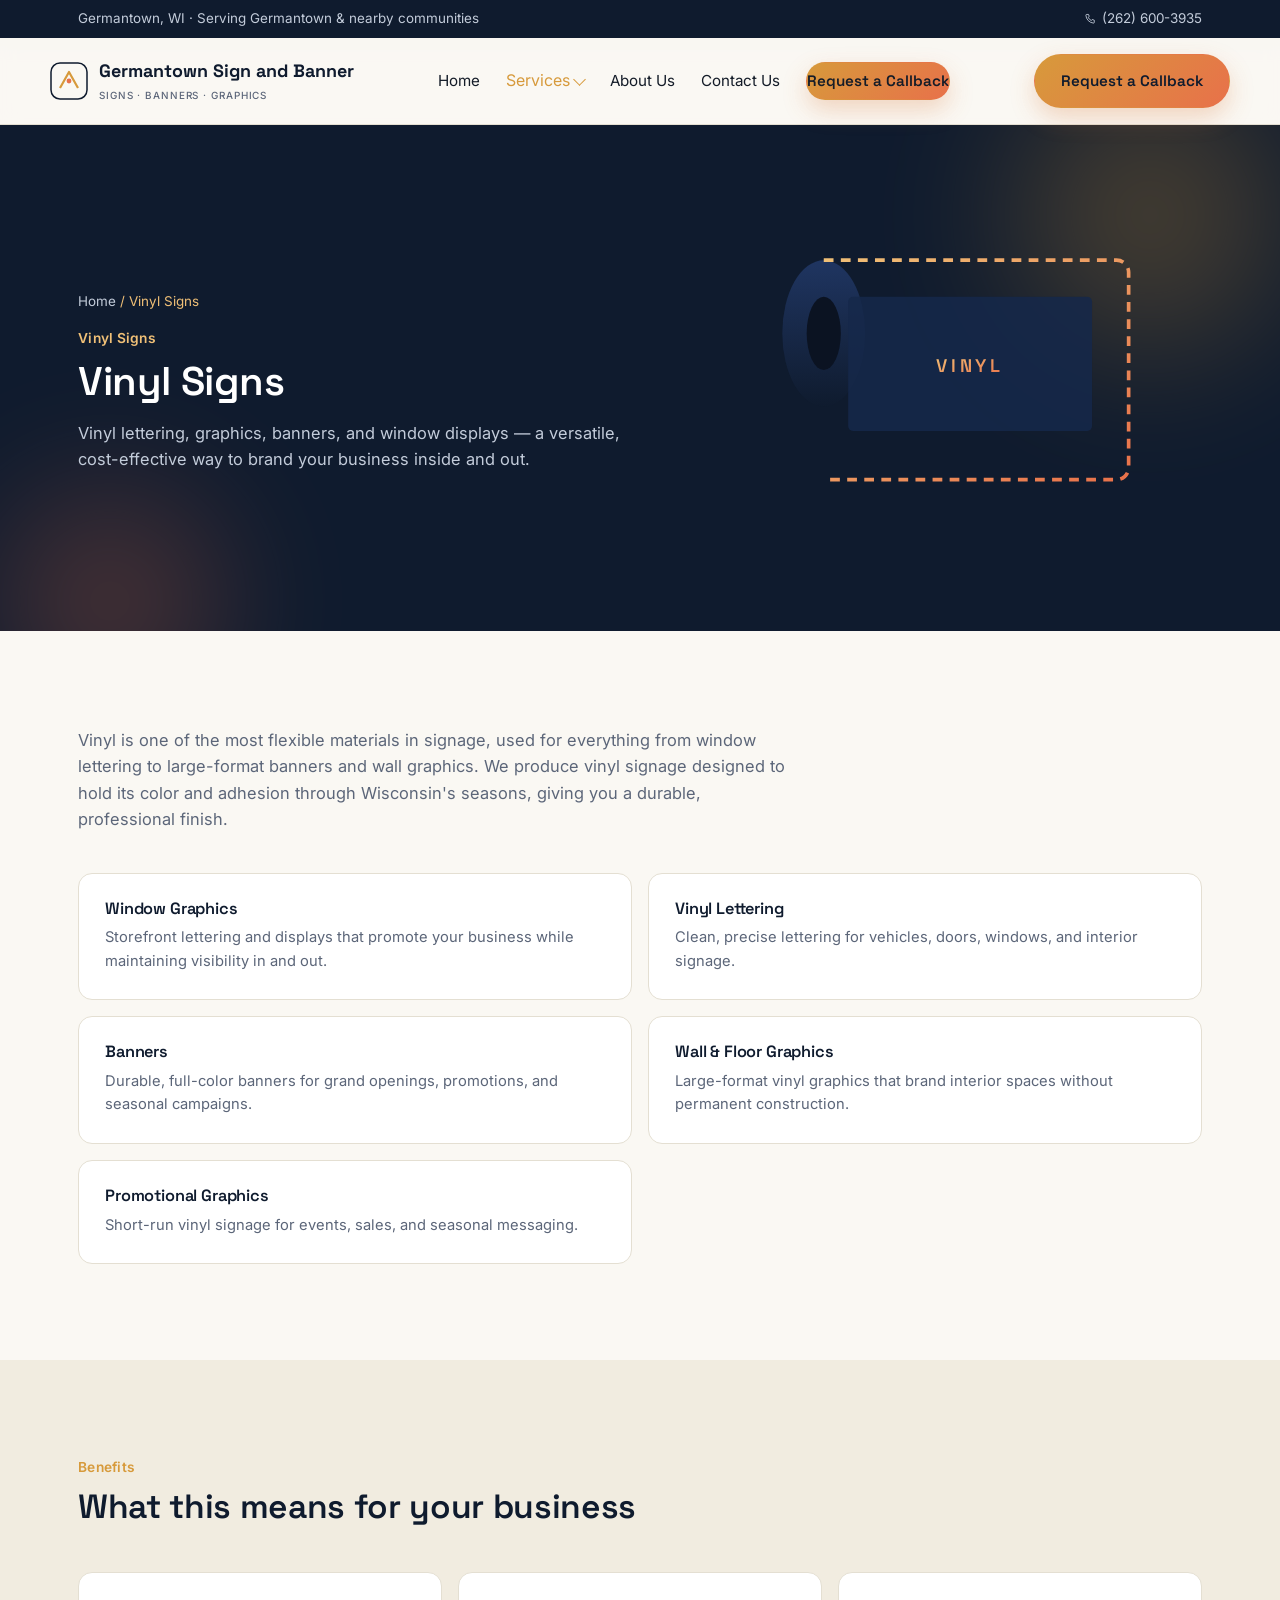
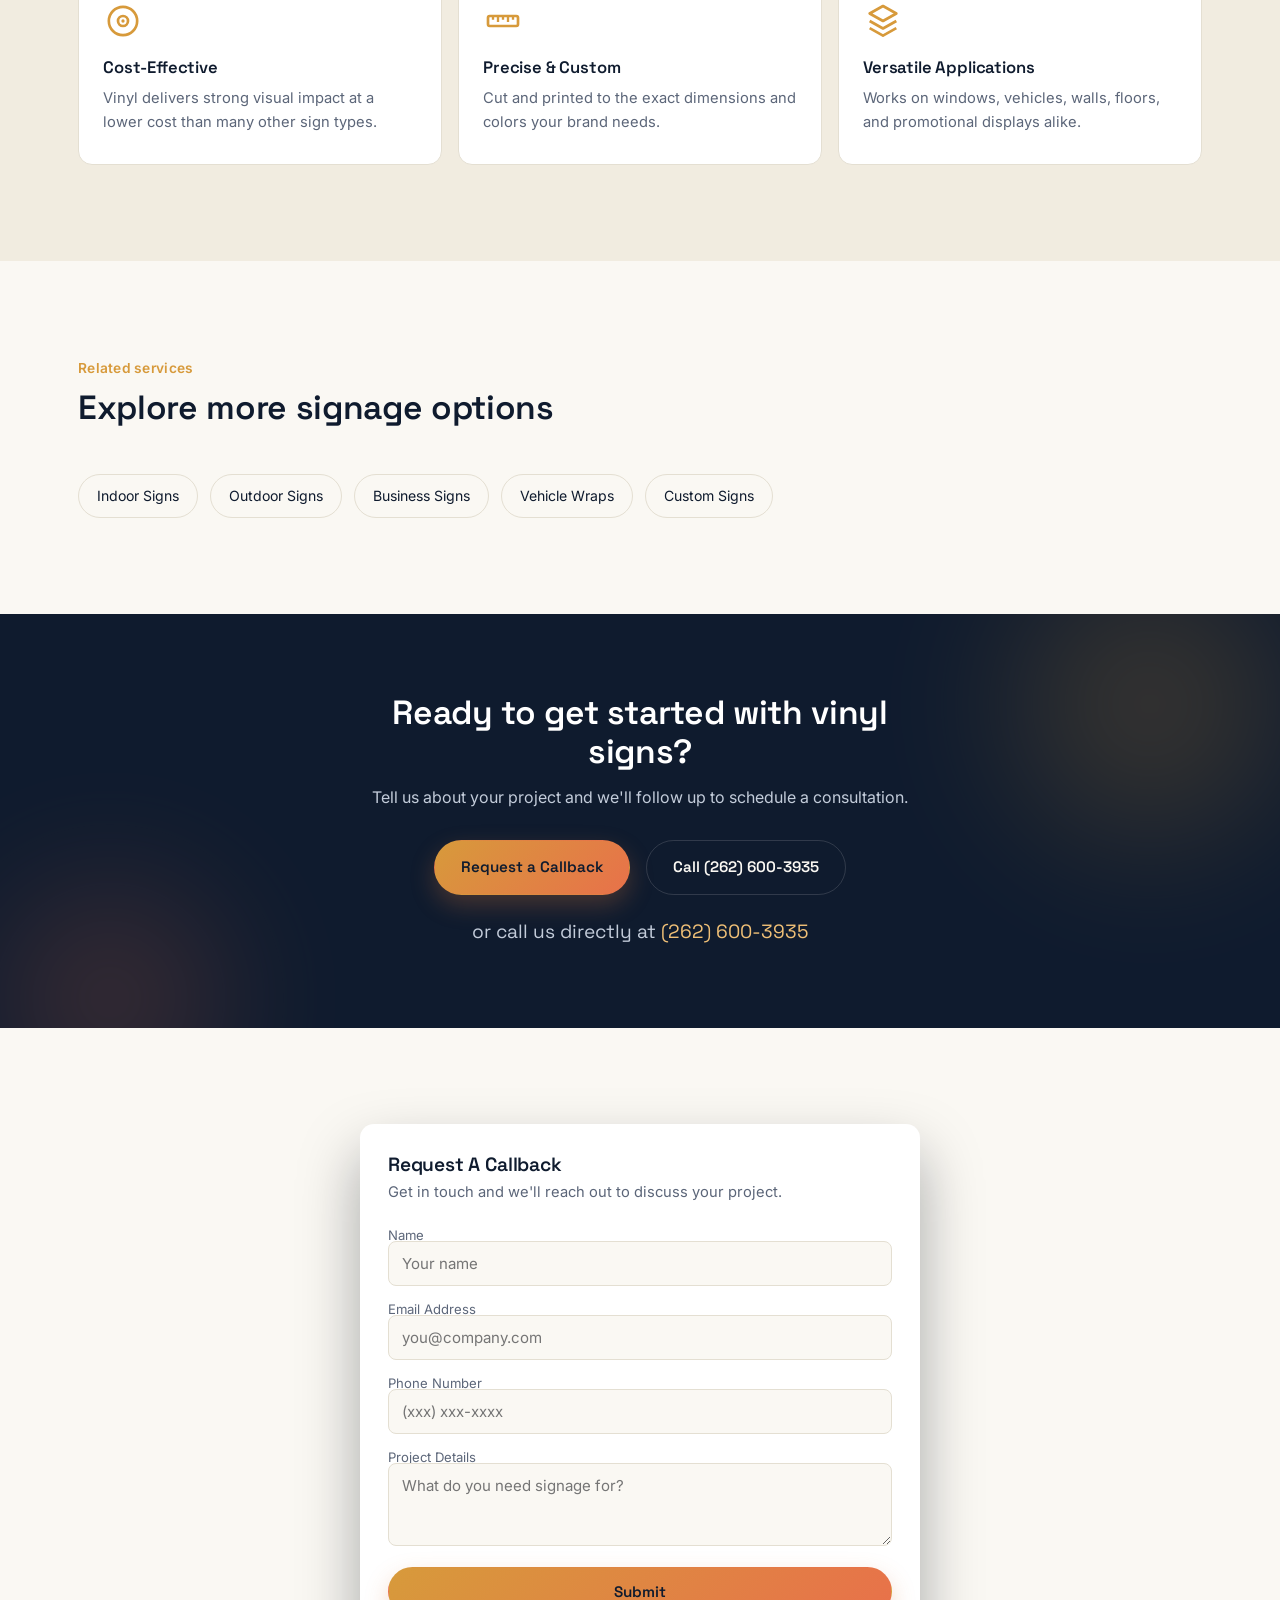
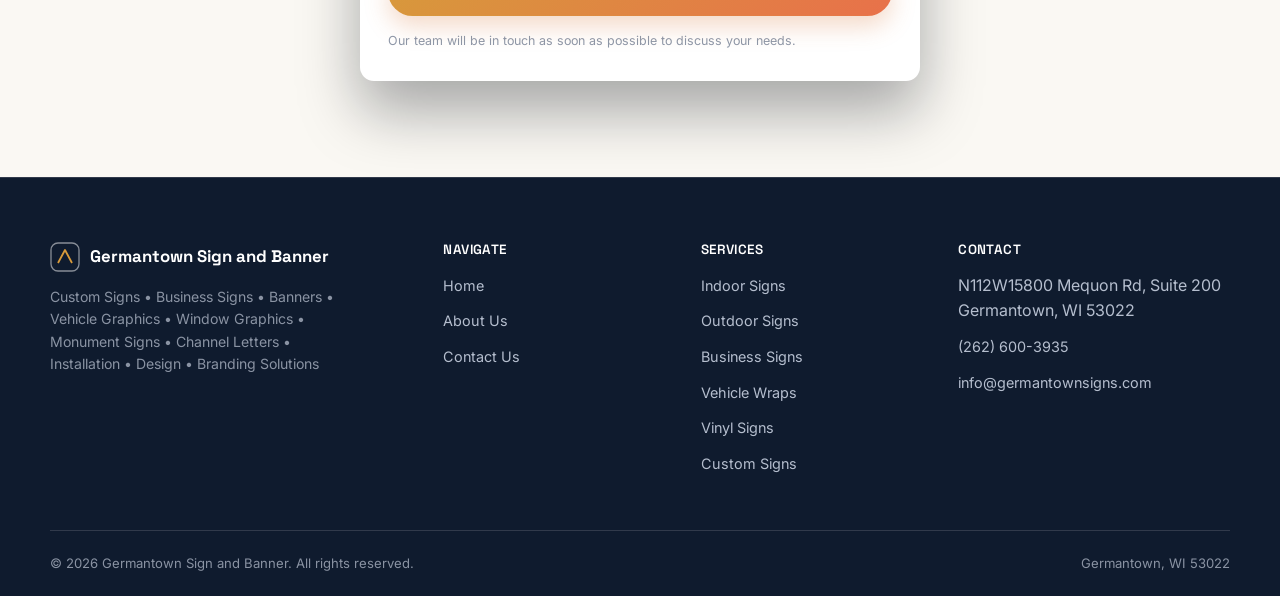
<file: vinyl-signs.html>
<!DOCTYPE html>
<html lang="en">
<head>
<meta charset="UTF-8">
<meta name="viewport" content="width=device-width, initial-scale=1.0">
<title>Vinyl Signs in Germantown, WI | Germantown Sign and Banner</title>
<meta name="description" content="Vinyl lettering, graphics, and banners for Germantown, WI businesses. Call (262) 600-3935.">
<link rel="canonical" href="https://germantownsigns.com/vinyl-signs.html">
<meta property="og:type" content="website">
<meta property="og:title" content="Vinyl Signs in Germantown, WI | Germantown Sign and Banner">
<meta property="og:description" content="Vinyl lettering, graphics, and banners for Germantown, WI businesses. Call (262) 600-3935.">
<meta property="og:url" content="https://germantownsigns.com/vinyl-signs.html">
<meta property="og:site_name" content="Germantown Sign and Banner">
<meta name="twitter:card" content="summary">
<link rel="preconnect" href="https://fonts.googleapis.com">
<link rel="preconnect" href="https://fonts.gstatic.com" crossorigin>
<link href="https://fonts.googleapis.com/css2?family=Space+Grotesk:wght@500;600;700&family=Inter:wght@400;500;600&display=swap" rel="stylesheet">
<link rel="stylesheet" href="assets/style.css">
<script type="application/ld+json">
{
  "@context": "https://schema.org",
  "@type": "SignBusiness",
  "name": "Germantown Sign and Banner",
  "image": "https://germantownsigns.com/assets/og-image.jpg",
  "@id": "https://germantownsigns.com/",
  "url": "https://germantownsigns.com/vinyl-signs.html",
  "telephone": "+12626003935",
  "email": "info@germantownsigns.com",
  "address": {
    "@type": "PostalAddress",
    "streetAddress": "N112W15800 Mequon Rd, Suite 200",
    "addressLocality": "Germantown",
    "addressRegion": "WI",
    "postalCode": "53022",
    "addressCountry": "US"
  },
  "areaServed": ['Germantown', 'Menomonee Falls', 'Richfield', 'Jackson', 'Hartford', 'Cedarburg', 'Mequon', 'Milwaukee'],
  "priceRange": "$$"
}
</script>
</head>
<body>
<div class="topbar">
    <div class="wrap">
      <div class="tb-left">
        <span>Germantown, WI &middot; Serving Germantown &amp; nearby communities</span>
      </div>
      <div class="tb-right">
        <a href="tel:+12626003935"><svg style="width:13px;height:13px;display:inline-block;vertical-align:-2px;margin-right:5px;" viewBox="0 0 24 24" fill="none" xmlns="http://www.w3.org/2000/svg" aria-hidden="true"><path d="M5 4.5h3.3l1.4 3.8-2 1.6a12 12 0 0 0 5.9 5.9l1.6-2 3.8 1.4V19a1.5 1.5 0 0 1-1.6 1.5A15.5 15.5 0 0 1 3.5 6.1 1.5 1.5 0 0 1 5 4.5Z" stroke="currentColor" stroke-width="1.6" stroke-linejoin="round"/></svg>(262) 600-3935</a>
      </div>
    </div>
  </div>
  <header>
    <div class="wrap nav">
      <a href="index.html" class="brand">
        <svg class="mark" viewBox="0 0 38 38" fill="none" xmlns="http://www.w3.org/2000/svg">
          <rect x="1" y="1" width="36" height="36" rx="9" stroke="#0F1B2E" stroke-width="1.5"/>
          <path d="M10 26L19 10L28 26" stroke="#D79A3B" stroke-width="2.2" stroke-linejoin="round"/>
          <circle cx="19" cy="19" r="2.4" fill="#E8714A"/>
        </svg>
        <span class="name">Germantown Sign and Banner<span>Signs &middot; Banners &middot; Graphics</span></span>
      </a>
      <button class="menu-toggle" id="menuToggle" aria-expanded="false" aria-controls="navLinks" aria-label="Toggle menu">
        <span></span><span></span><span></span>
      </button>
      <nav class="links" id="navLinks">
        
      <a href="index.html">Home</a>
      <div class="has-dropdown">
        <a href="#" style="color:var(--gold);">Services<span class="caret"></span></a>
        <div class="dropdown"><a href="indoor-signs.html">Indoor Signs</a><a href="outdoor-signs.html">Outdoor Signs</a><a href="business-signs.html">Business Signs</a><a href="vehicle-wraps.html">Vehicle Wraps</a><a href="vinyl-signs.html">Vinyl Signs</a><a href="custom-signs.html">Custom Signs</a></div>
      </div>
      <a href="about.html">About Us</a>
      <a href="contact.html">Contact Us</a>
    
        <a href="contact.html" class="btn btn-gold">Request a Callback</a>
      </nav>
      <a href="contact.html" class="btn btn-gold desktop-only">Request a Callback</a>
    </div>
  </header>
<main>
<section class="page-hero">
    <div class="blob b1"></div><div class="blob b2"></div>
    <div class="wrap page-hero-grid">
      <div>
        <nav class="breadcrumb"><a href="index.html">Home</a> / Vinyl Signs</nav>
        <span class="kicker" style="color:#F0C077;">Vinyl Signs</span>
        <h1>Vinyl Signs</h1>
        <p class="lead">Vinyl lettering, graphics, banners, and window displays — a versatile, cost-effective way to brand your business inside and out.</p>
      </div>
      <div class="page-hero-art"><svg viewBox="0 0 400 320" xmlns="http://www.w3.org/2000/svg">
      <defs>
      <linearGradient id="gGold" x1="0" y1="0" x2="1" y2="1">
        <stop offset="0" stop-color="#F0C077"/><stop offset="1" stop-color="#E8714A"/>
      </linearGradient>
      <linearGradient id="gNavy" x1="0" y1="0" x2="0" y2="1">
        <stop offset="0" stop-color="#1F3561"/><stop offset="1" stop-color="#0F1B2E"/>
      </linearGradient>
      <filter id="glow" x="-50%" y="-50%" width="200%" height="200%">
        <feGaussianBlur stdDeviation="6" result="b"/>
        <feMerge><feMergeNode in="b"/><feMergeNode in="SourceGraphic"/></feMerge>
      </filter>
    </defs>
      <g class="float">
        <ellipse cx="90" cy="120" rx="34" ry="60" fill="url(#gNavy)"/>
        <ellipse cx="90" cy="120" rx="14" ry="30" fill="#0B1322"/>
        <path d="M90 60 H330 a10 10 0 0 1 10 10 V230 a10 10 0 0 1-10 10 H90" fill="none" stroke="url(#gGold)" stroke-width="3" stroke-dasharray="8 6"/>
      </g>
      <rect x="110" y="90" width="200" height="110" rx="4" fill="#16284A" opacity=".85"/>
      <text x="210" y="152" text-anchor="middle" font-family="Space Grotesk, sans-serif" font-weight="600" font-size="15" letter-spacing="3" fill="url(#gGold)">VINYL</text>
    </svg></div>
    </div>
  </section>
  <section>
    <div class="wrap">
      <p class="reveal" style="max-width:72ch;color:var(--steel);font-size:1.03rem;margin-bottom:40px;">Vinyl is one of the most flexible materials in signage, used for everything from window lettering to large-format banners and wall graphics. We produce vinyl signage designed to hold its color and adhesion through Wisconsin's seasons, giving you a durable, professional finish.</p>
      <div class="detail-list reveal-stagger"><div class="detail-item"><h3>Window Graphics</h3><p>Storefront lettering and displays that promote your business while maintaining visibility in and out.</p></div><div class="detail-item"><h3>Vinyl Lettering</h3><p>Clean, precise lettering for vehicles, doors, windows, and interior signage.</p></div><div class="detail-item"><h3>Banners</h3><p>Durable, full-color banners for grand openings, promotions, and seasonal campaigns.</p></div><div class="detail-item"><h3>Wall &amp; Floor Graphics</h3><p>Large-format vinyl graphics that brand interior spaces without permanent construction.</p></div><div class="detail-item"><h3>Promotional Graphics</h3><p>Short-run vinyl signage for events, sales, and seasonal messaging.</p></div></div>
    </div>
  </section>
  <section class="bg-dim">
    <div class="wrap">
      <div class="section-head reveal">
        <span class="kicker">Benefits</span>
        <h2>What this means for your business</h2>
      </div>
      <div class="card-grid reveal-stagger cols-3"><div class="feature-card"><div class="icon"><svg viewBox="0 0 24 24" fill="none" xmlns="http://www.w3.org/2000/svg" aria-hidden="true"><circle cx="12" cy="12" r="8.5" stroke="currentColor" stroke-width="1.6"/><circle cx="12" cy="12" r="3" stroke="currentColor" stroke-width="1.6"/><circle cx="12" cy="12" r="1" fill="currentColor"/></svg></div><h3>Cost-Effective</h3><p>Vinyl delivers strong visual impact at a lower cost than many other sign types.</p></div><div class="feature-card"><div class="icon"><svg viewBox="0 0 24 24" fill="none" xmlns="http://www.w3.org/2000/svg" aria-hidden="true"><rect x="3" y="9" width="18" height="6" rx="1" transform="rotate(0 12 12)" stroke="currentColor" stroke-width="1.6"/><path d="M6 9v2.3M9 9v3.6M12 9v2.3M15 9v3.6M18 9v2.3" stroke="currentColor" stroke-width="1.4"/></svg></div><h3>Precise &amp; Custom</h3><p>Cut and printed to the exact dimensions and colors your brand needs.</p></div><div class="feature-card"><div class="icon"><svg viewBox="0 0 24 24" fill="none" xmlns="http://www.w3.org/2000/svg" aria-hidden="true"><path d="M12 3l8 4.5-8 4.5-8-4.5L12 3Z" stroke="currentColor" stroke-width="1.6" stroke-linejoin="round"/><path d="M4 12l8 4.5 8-4.5M4 16.3l8 4.5 8-4.5" stroke="currentColor" stroke-width="1.6" stroke-linejoin="round"/></svg></div><h3>Versatile Applications</h3><p>Works on windows, vehicles, walls, floors, and promotional displays alike.</p></div></div>
    </div>
  </section>
  <section>
    <div class="wrap">
      <div class="section-head reveal">
        <span class="kicker">Related services</span>
        <h2>Explore more signage options</h2>
      </div>
      <div class="related reveal-stagger"><a href="indoor-signs.html">Indoor Signs</a><a href="outdoor-signs.html">Outdoor Signs</a><a href="business-signs.html">Business Signs</a><a href="vehicle-wraps.html">Vehicle Wraps</a><a href="custom-signs.html">Custom Signs</a></div>
    </div>
  </section>
  <section class="cta-band reveal">
    <div class="blob b1"></div><div class="blob b2"></div>
    <div class="wrap inner">
      <h2>Ready to get started with vinyl signs?</h2>
      <p>Tell us about your project and we'll follow up to schedule a consultation.</p>
      <div class="actions">
        <a href="contact.html" class="btn btn-gold">Request a Callback</a>
        <a href="tel:+12626003935" class="btn btn-outline-light">Call (262) 600-3935</a>
      </div>
      <p class="phone">or call us directly at <a href="tel:+12626003935">(262) 600-3935</a></p>
    </div>
  </section>
  <section>
    <div class="wrap">
      <div class="reveal" style="max-width:560px;margin:0 auto;">
        <div class="callback-card">
            <h3>Request A Callback</h3>
            <p class="sub">Get in touch and we'll reach out to discuss your project.</p>
            <form class="cb" data-callback-form novalidate>
              <div><label for="cb-name">Name</label><input type="text" id="cb-name" name="name" required placeholder="Your name"></div>
              <div><label for="cb-email">Email Address</label><input type="email" id="cb-email" name="email" required placeholder="you@company.com"></div>
              <div><label for="cb-phone">Phone Number</label><input type="tel" id="cb-phone" name="phone" required placeholder="(xxx) xxx-xxxx"></div>
              <div><label for="cb-msg">Project Details</label><textarea id="cb-msg" name="message" rows="3" placeholder="What do you need signage for?"></textarea></div>
              <button type="submit" class="btn btn-gold btn-block">Submit</button>
              <p class="form-note">Our team will be in touch as soon as possible to discuss your needs.</p>
            </form>
            <div class="form-success">Thanks — your request has been received. We'll be in touch shortly, or call us now at <a href="tel:+12626003935" style="color:#2F5A1F;text-decoration:underline;">(262) 600-3935</a>.</div>
          </div>
      </div>
    </div>
  </section>
</main>
<footer>
    <div class="wrap footer-top">
      <div>
        <div class="footer-brand">
          <svg class="mark" viewBox="0 0 30 30" fill="none" xmlns="http://www.w3.org/2000/svg">
            <rect x="1" y="1" width="28" height="28" rx="7" stroke="#FFFFFF" stroke-opacity="0.5" stroke-width="1.3"/>
            <path d="M8 21L15 8L22 21" stroke="#D79A3B" stroke-width="1.8" stroke-linejoin="round"/>
          </svg>
          Germantown Sign and Banner
        </div>
        <p class="footer-tagline">Custom Signs &bull; Business Signs &bull; Banners &bull; Vehicle Graphics &bull; Window Graphics &bull; Monument Signs &bull; Channel Letters &bull; Installation &bull; Design &bull; Branding Solutions</p>
      </div>
      <div class="footer-col">
        <h4>Navigate</h4>
        <ul>
          <li><a href="index.html">Home</a></li>
          <li><a href="about.html">About Us</a></li>
          <li><a href="contact.html">Contact Us</a></li>
        </ul>
      </div>
      <div class="footer-col">
        <h4>Services</h4>
        <ul><li><a href="indoor-signs.html">Indoor Signs</a></li><li><a href="outdoor-signs.html">Outdoor Signs</a></li><li><a href="business-signs.html">Business Signs</a></li><li><a href="vehicle-wraps.html">Vehicle Wraps</a></li><li><a href="vinyl-signs.html">Vinyl Signs</a></li><li><a href="custom-signs.html">Custom Signs</a></li></ul>
      </div>
      <div class="footer-col">
        <h4>Contact</h4>
        <ul>
          <li>N112W15800 Mequon Rd, Suite 200<br>Germantown, WI 53022</li>
          <li><a href="tel:+12626003935">(262) 600-3935</a></li>
          <li><a href="mailto:info@germantownsigns.com">info@germantownsigns.com</a></li>
        </ul>
      </div>
    </div>
    <div class="wrap footer-bottom">
      <span>&copy; <span data-year></span> Germantown Sign and Banner. All rights reserved.</span>
      <span>Germantown, WI 53022</span>
    </div>
  </footer>
<script src="assets/script.js"></script>
</body>
</html>
</file>
<file: assets/style.css>
/* Germantown Sign and Banner — v2: modern + motion */
:root{
  --navy:#0F1B2E;
  --navy-2:#17294A;
  --navy-3:#1F3561;
  --ink:#141C28;
  --steel:#5C6679;
  --steel-light:#8D97A8;
  --paper:#FAF8F3;
  --paper-dim:#F1ECE0;
  --line:#E4DFD2;
  --line-dark:rgba(250,248,243,0.14);
  --gold:#D79A3B;
  --gold-light:#F0C077;
  --coral:#E8714A;
  --white:#FFFFFF;
  --max:1180px;
  --radius:6px;
  --ease:cubic-bezier(.22,.68,.32,1);
}

*{box-sizing:border-box;}
html{scroll-behavior:smooth;}
body{
  margin:0;background:var(--paper);color:var(--ink);
  font-family:'Inter',sans-serif;font-size:16px;line-height:1.6;
  -webkit-font-smoothing:antialiased;overflow-x:hidden;
}
h1,h2,h3,h4{font-family:'Space Grotesk',sans-serif;font-weight:600;margin:0;line-height:1.14;color:var(--navy);letter-spacing:-0.01em;}
p{margin:0;}
a{color:inherit;text-decoration:none;}
img,svg{display:block;max-width:100%;}
ul{margin:0;padding:0;list-style:none;}
.wrap{max-width:var(--max);margin:0 auto;padding:0 28px;}
:focus-visible{outline:2px solid var(--gold);outline-offset:3px;}

@media (prefers-reduced-motion: reduce){
  *{animation-duration:.001ms !important;animation-iteration-count:1 !important;transition-duration:.001ms !important;scroll-behavior:auto !important;}
  .reveal{opacity:1 !important;transform:none !important;}
}

/* ---------------- Motion: scroll reveal ---------------- */
.reveal{opacity:0;transform:translateY(22px);transition:opacity .7s var(--ease),transform .7s var(--ease);}
.reveal.in-view{opacity:1;transform:translateY(0);}
.reveal-stagger > *{opacity:0;transform:translateY(18px);transition:opacity .6s var(--ease),transform .6s var(--ease);}
.reveal-stagger.in-view > *{opacity:1;transform:translateY(0);}
.reveal-stagger.in-view > *:nth-child(1){transition-delay:.02s;}
.reveal-stagger.in-view > *:nth-child(2){transition-delay:.09s;}
.reveal-stagger.in-view > *:nth-child(3){transition-delay:.16s;}
.reveal-stagger.in-view > *:nth-child(4){transition-delay:.23s;}
.reveal-stagger.in-view > *:nth-child(5){transition-delay:.30s;}
.reveal-stagger.in-view > *:nth-child(6){transition-delay:.37s;}
.reveal-stagger.in-view > *:nth-child(7){transition-delay:.44s;}
.reveal-stagger.in-view > *:nth-child(8){transition-delay:.51s;}

.kicker{display:block;color:var(--gold);font-weight:600;font-size:.86rem;letter-spacing:.02em;margin-bottom:10px;}
.section-head{max-width:640px;margin-bottom:46px;}
.section-head h2{font-size:2.1rem;}
.section-head p{margin-top:14px;color:var(--steel);font-size:1.02rem;max-width:58ch;}
.section-head.center{margin-left:auto;margin-right:auto;text-align:center;}

section{padding:96px 0;}
.bg-navy{background:var(--navy);color:var(--paper);}
.bg-navy h2,.bg-navy h3{color:var(--white);}
.bg-navy p{color:#C3CCDA;}
.bg-dim{background:var(--paper-dim);}

/* ---------------- Buttons ---------------- */
.btn{
  position:relative;overflow:hidden;
  display:inline-flex;align-items:center;gap:8px;
  font-family:'Space Grotesk',sans-serif;font-weight:600;font-size:.95rem;
  padding:14px 26px;border-radius:999px;border:1px solid transparent;cursor:pointer;
  transition:transform .25s var(--ease),box-shadow .25s var(--ease),background .25s ease,border-color .25s ease,color .25s ease;
}
.btn:hover{transform:translateY(-2px);}
.btn:active{transform:translateY(0);}
.btn-gold{background:linear-gradient(135deg,var(--gold),var(--coral));border-color:transparent;color:var(--navy);box-shadow:0 10px 24px rgba(216,117,59,.28);}
.btn-gold:hover{box-shadow:0 14px 30px rgba(216,117,59,.4);}
.btn-navy{background:var(--navy);border-color:var(--navy);color:var(--paper);}
.btn-navy:hover{background:var(--navy-2);}
.btn-outline{background:transparent;border-color:var(--line);color:var(--navy);}
.btn-outline:hover{background:var(--navy);border-color:var(--navy);color:var(--paper);}
.btn-outline-light{background:transparent;border-color:var(--line-dark);color:var(--paper);}
.btn-outline-light:hover{background:var(--paper);color:var(--navy);}
.btn-block{width:100%;justify-content:center;}

/* ---------------- Header ---------------- */
header{position:sticky;top:0;z-index:60;background:rgba(250,248,243,.88);backdrop-filter:blur(10px);border-bottom:1px solid var(--line);transition:box-shadow .3s ease;}
header.scrolled{box-shadow:0 8px 24px rgba(15,27,46,.08);}
.topbar{background:var(--navy);color:#C3CCDA;font-size:.84rem;overflow:hidden;transition:max-height .3s ease,opacity .3s ease;max-height:40px;}
header.scrolled .topbar{max-height:0;opacity:0;}
.topbar .wrap{display:flex;justify-content:space-between;align-items:center;padding:8px 28px;}
.topbar a:hover{color:var(--gold-light);}
.nav{display:flex;align-items:center;justify-content:space-between;padding:16px 0;position:relative;transition:padding .3s ease;}
header.scrolled .nav{padding:11px 0;}
.brand{display:flex;align-items:center;gap:11px;font-family:'Space Grotesk',sans-serif;font-weight:700;font-size:1.12rem;color:var(--navy);}
.brand .mark{width:38px;height:38px;flex:none;}
.brand .name span{display:block;font-family:'Inter',sans-serif;font-weight:500;font-size:.62rem;letter-spacing:.09em;color:var(--steel);margin-top:2px;text-transform:uppercase;}

nav.links{display:flex;align-items:center;gap:26px;}
nav.links > a{font-size:.95rem;color:var(--ink);padding:6px 0;position:relative;}
nav.links > a::after{content:"";position:absolute;left:0;bottom:-2px;width:0;height:2px;background:linear-gradient(90deg,var(--gold),var(--coral));transition:width .22s var(--ease);}
nav.links > a:hover::after{width:100%;}
.has-dropdown{position:relative;}
.has-dropdown > a{display:flex;align-items:center;gap:5px;}
.has-dropdown .caret{width:9px;height:9px;border-right:1.5px solid currentColor;border-bottom:1.5px solid currentColor;transform:rotate(45deg);margin-top:-3px;transition:transform .2s ease;}
.dropdown{
  position:absolute;top:100%;left:0;min-width:230px;
  background:var(--white);border:1px solid var(--line);border-radius:10px;
  box-shadow:0 18px 36px rgba(15,27,46,.14);
  padding:8px;display:block;opacity:0;visibility:hidden;transform:translateY(6px);
  transition:opacity .2s var(--ease),transform .2s var(--ease),visibility .2s;
}
.has-dropdown:hover .dropdown,.has-dropdown:focus-within .dropdown{opacity:1;visibility:visible;transform:translateY(0);}
.has-dropdown:hover .caret{transform:rotate(225deg);}
.dropdown a{display:block;padding:11px 14px;font-size:.92rem;border-radius:6px;color:var(--ink);transition:background .15s ease,padding-left .15s ease;}
.dropdown a:hover{background:var(--paper-dim);color:var(--navy);padding-left:18px;}
.menu-toggle{display:none;background:none;border:1px solid var(--line);border-radius:8px;padding:9px 11px;}
.menu-toggle span{display:block;width:20px;height:2px;background:var(--navy);margin:4px 0;transition:transform .2s ease,opacity .2s ease;}

/* ---------------- Hero ---------------- */
.hero{background:var(--navy);color:var(--paper);position:relative;overflow:hidden;}
.blob{position:absolute;border-radius:50%;filter:blur(60px);opacity:.35;pointer-events:none;animation:drift 16s ease-in-out infinite;}
.blob.b1{width:420px;height:420px;background:radial-gradient(circle,var(--gold),transparent 70%);top:-120px;right:-80px;}
.blob.b2{width:340px;height:340px;background:radial-gradient(circle,var(--coral),transparent 70%);bottom:-140px;left:-60px;animation-delay:-8s;}
@keyframes drift{0%,100%{transform:translate(0,0) scale(1);}50%{transform:translate(30px,-20px) scale(1.08);}}

.hero-grid{position:relative;display:grid;grid-template-columns:1.05fr .95fr;gap:48px;align-items:center;padding:76px 0 86px;}
.hero .eyebrow{display:flex;align-items:center;gap:10px;color:var(--gold-light);font-size:.92rem;font-weight:500;margin-bottom:20px;opacity:0;animation:riseIn .7s var(--ease) forwards;}
.hero .eyebrow .dash{width:26px;height:1px;background:var(--gold-light);}
.hero h1{font-size:3.1rem;color:var(--white);max-width:13ch;opacity:0;animation:riseIn .7s var(--ease) .08s forwards;}
.hero p.lead{margin-top:20px;max-width:48ch;color:#C3CCDA;font-size:1.06rem;opacity:0;animation:riseIn .7s var(--ease) .16s forwards;}
.hero-actions{display:flex;gap:16px;margin-top:30px;flex-wrap:wrap;opacity:0;animation:riseIn .7s var(--ease) .24s forwards;}
.hero-phone{margin-top:26px;font-family:'Space Grotesk',sans-serif;font-size:1.15rem;color:var(--white);opacity:0;animation:riseIn .7s var(--ease) .3s forwards;}
.hero-phone a{color:var(--gold-light);}
@keyframes riseIn{from{opacity:0;transform:translateY(16px);}to{opacity:1;transform:translateY(0);}}

.hero-art{position:relative;opacity:0;animation:riseIn .8s var(--ease) .22s forwards;display:flex;flex-direction:column;gap:22px;}
.hero-art svg{filter:drop-shadow(0 30px 50px rgba(0,0,0,.35));}
.hero-art .float{animation:floaty 5s ease-in-out infinite;}
.hero-photo{border-radius:16px;overflow:hidden;box-shadow:0 30px 60px rgba(0,0,0,.4);border:1px solid rgba(250,248,243,.1);}
.hero-photo img{width:100%;height:auto;display:block;aspect-ratio:16/9;object-fit:cover;}

/* Gallery / "our work" photo strip */
.gallery-grid{display:grid;grid-template-columns:1.3fr 1fr;grid-template-rows:1fr 1fr;gap:16px;}
.gallery-grid .g-item{border-radius:14px;overflow:hidden;position:relative;}
.gallery-grid .g-item:first-child{grid-row:1 / 3;}
.gallery-grid .g-item img{width:100%;height:100%;object-fit:cover;display:block;transition:transform .5s var(--ease);}
.gallery-grid .g-item:hover img{transform:scale(1.06);}
.gallery-grid .g-caption{position:absolute;left:0;right:0;bottom:0;padding:18px 20px;background:linear-gradient(0deg,rgba(15,27,46,.85),transparent);color:#fff;font-family:'Space Grotesk',sans-serif;font-weight:600;font-size:.95rem;}
@media (max-width:760px){
  .gallery-grid{grid-template-columns:1fr;grid-template-rows:none;}
  .gallery-grid .g-item:first-child{grid-row:auto;}
  .gallery-grid .g-item img{aspect-ratio:16/10;}
}
@keyframes floaty{0%,100%{transform:translateY(0);}50%{transform:translateY(-10px);}}

/* Callback card */
.callback-card{background:var(--white);border-radius:14px;padding:30px 28px;box-shadow:0 30px 60px rgba(8,13,24,.35);}
.callback-card h3{font-size:1.2rem;}
.callback-card p.sub{color:var(--steel);font-size:.92rem;margin-top:6px;}
form.cb{margin-top:20px;display:grid;gap:13px;}
form.cb label{font-size:.82rem;color:var(--steel);margin-bottom:-5px;display:block;}
form.cb input,form.cb textarea{
  width:100%;border:1px solid var(--line);border-radius:8px;padding:12px 13px;
  font-family:'Inter',sans-serif;font-size:.94rem;color:var(--ink);background:var(--paper);
  transition:border-color .2s ease,box-shadow .2s ease;
}
form.cb input:focus,form.cb textarea:focus{border-color:var(--gold);box-shadow:0 0 0 3px rgba(215,154,59,.15);}
.form-success{display:none;background:#F0F6EE;border:1px solid #BFDCAE;color:#2F5A1F;border-radius:8px;padding:14px 16px;font-size:.9rem;margin-top:14px;}
.form-success.show{display:block;animation:riseIn .4s var(--ease) forwards;}
.form-note{font-size:.78rem;color:var(--steel-light);margin-top:2px;}

/* ---------------- Page hero (inner pages) ---------------- */
.page-hero{background:var(--navy);color:var(--paper);padding:62px 0 54px;position:relative;overflow:hidden;}
.breadcrumb{position:relative;font-size:.84rem;color:var(--gold-light);margin-bottom:14px;}
.breadcrumb a{color:#C3CCDA;}
.breadcrumb a:hover{color:var(--gold-light);}
.page-hero-grid{position:relative;display:grid;grid-template-columns:1.1fr .9fr;gap:40px;align-items:center;}
.page-hero h1{color:var(--white);font-size:2.5rem;max-width:18ch;}
.page-hero p.lead{margin-top:16px;max-width:58ch;color:#C3CCDA;font-size:1.03rem;}
.page-hero-art{opacity:0;animation:riseIn .8s var(--ease) .15s forwards;}

/* ---------------- Cards ---------------- */
.card-grid{display:grid;grid-template-columns:repeat(5,1fr);gap:16px;}
.card-grid.cols-3{grid-template-columns:repeat(3,1fr);}
.feature-card{background:var(--white);border:1px solid var(--line);border-radius:14px;padding:28px 24px 30px;transition:transform .3s var(--ease),box-shadow .3s var(--ease),border-color .3s ease;}
.feature-card:hover{transform:translateY(-6px);box-shadow:0 20px 40px rgba(15,27,46,.1);border-color:transparent;}
.feature-card .icon{width:40px;height:40px;margin-bottom:18px;color:var(--gold);transition:transform .3s var(--ease);}
.feature-card:hover .icon{transform:scale(1.12) rotate(-4deg);}
.feature-card h3{font-size:1.04rem;margin-bottom:9px;}
.feature-card p{color:var(--steel);font-size:.92rem;}

/* ---------------- Service rows ---------------- */
.service-rows{display:grid;gap:14px;}
.service-row{display:grid;grid-template-columns:150px 1fr auto;gap:26px;padding:24px;align-items:center;background:var(--white);border:1px solid var(--line);border-radius:14px;transition:transform .3s var(--ease),box-shadow .3s var(--ease),border-color .3s ease;}
.service-row:hover{transform:translateX(6px);box-shadow:0 16px 32px rgba(15,27,46,.08);border-color:transparent;}
.service-row .icon{width:44px;height:44px;color:var(--gold);}
.service-row h3{font-size:1.1rem;margin-bottom:6px;}
.service-row p{color:var(--steel);font-size:.92rem;}
.service-row a.more{font-family:'Space Grotesk',sans-serif;font-weight:600;font-size:.88rem;color:var(--navy);white-space:nowrap;position:relative;}
.service-row a.more::after{content:"";position:absolute;left:0;bottom:-2px;width:100%;height:1.5px;background:var(--gold);transform:scaleX(0);transform-origin:right;transition:transform .25s var(--ease);}
.service-row a.more:hover::after{transform:scaleX(1);transform-origin:left;}

/* Detail list (service pages) */
.detail-list{display:grid;grid-template-columns:repeat(2,1fr);gap:16px;margin-top:10px;}
.detail-item{background:var(--white);border:1px solid var(--line);border-radius:14px;padding:26px;transition:transform .3s var(--ease),box-shadow .3s var(--ease);}
.detail-item:hover{transform:translateY(-4px);box-shadow:0 18px 36px rgba(15,27,46,.08);}
.detail-item h3{font-size:1.02rem;margin-bottom:8px;}
.detail-item p{color:var(--steel);font-size:.92rem;}

/* Industries */
.industry-grid{display:grid;grid-template-columns:repeat(4,1fr);gap:14px;}
.industry-cell{background:var(--white);border:1px solid var(--line);border-radius:12px;padding:22px 20px 26px;transition:transform .3s var(--ease),box-shadow .3s var(--ease);}
.industry-cell:hover{transform:translateY(-5px);box-shadow:0 16px 32px rgba(15,27,46,.08);}
.industry-cell .icon{width:30px;height:30px;margin-bottom:14px;color:var(--gold);}
.industry-cell h3{font-size:.96rem;margin-bottom:7px;}
.industry-cell p{color:var(--steel);font-size:.86rem;}

/* ---------------- Process (with drawing line) ---------------- */
.process-wrap{position:relative;}
.process-line{position:absolute;top:19px;left:0;right:0;height:2px;background:var(--line);z-index:0;}
.process-line-fill{position:absolute;top:0;left:0;height:100%;width:100%;background:linear-gradient(90deg,var(--gold),var(--coral));transform:scaleX(0);transform-origin:left;transition:transform 1.1s var(--ease);}
.process-line-fill.in-view{transform:scaleX(1);}
.process-list{position:relative;z-index:1;display:grid;grid-template-columns:repeat(5,1fr);gap:16px;}
.process-item .pnum{
  width:38px;height:38px;border-radius:50%;background:var(--white);border:2px solid var(--gold);
  font-family:'Space Grotesk',sans-serif;color:var(--navy);font-size:1rem;font-weight:700;
  display:flex;align-items:center;justify-content:center;margin-bottom:16px;
}
.process-item h3{font-size:1rem;margin-bottom:7px;}
.process-item p{color:var(--steel);font-size:.88rem;}

/* ---------------- Service area ---------------- */
.town-list{display:flex;flex-wrap:wrap;gap:10px 12px;margin-top:22px;}
.town-list span{font-size:.86rem;color:var(--navy);padding:8px 16px;border:1px solid var(--line);border-radius:999px;background:var(--white);transition:transform .2s ease,border-color .2s ease;}
.town-list span:hover{transform:translateY(-2px);border-color:var(--gold);}

/* ---------------- Testimonials ---------------- */
.testi-grid{display:grid;grid-template-columns:repeat(3,1fr);gap:22px;}
.testi-card{background:var(--white);border:1px solid var(--line);border-radius:14px;padding:26px 24px;display:flex;flex-direction:column;gap:16px;transition:transform .3s var(--ease),box-shadow .3s var(--ease);}
.testi-card:hover{transform:translateY(-5px);box-shadow:0 18px 36px rgba(15,27,46,.08);}
.testi-card .quote{color:var(--ink);font-size:.95rem;line-height:1.6;}
.testi-card .quote::before{content:"\201C";color:var(--gold);font-family:Georgia,serif;font-size:1.6rem;line-height:0;display:block;margin-bottom:6px;}
.testi-card .who{font-family:'Space Grotesk',sans-serif;font-weight:600;font-size:.9rem;color:var(--navy);}
.testi-card .who span{display:block;font-family:'Inter',sans-serif;font-weight:400;color:var(--steel-light);font-size:.8rem;}

/* ---------------- CTA band ---------------- */
.cta-band{background:var(--navy);color:var(--paper);text-align:center;padding:80px 0;position:relative;overflow:hidden;}
.cta-band .blob{opacity:.25;}
.cta-band .inner{position:relative;max-width:640px;margin:0 auto;}
.cta-band h2{color:var(--white);font-size:2.1rem;}
.cta-band p{margin-top:14px;color:#C3CCDA;}
.cta-band .actions{margin-top:30px;display:flex;gap:16px;justify-content:center;flex-wrap:wrap;}
.cta-band .phone{margin-top:22px;font-family:'Space Grotesk',sans-serif;font-size:1.2rem;}
.cta-band .phone a{color:var(--gold-light);}

/* ---------------- Related links ---------------- */
.related{display:flex;flex-wrap:wrap;gap:12px;margin-top:20px;}
.related a{font-size:.88rem;padding:10px 18px;border:1px solid var(--line);border-radius:999px;color:var(--navy);transition:border-color .2s ease,background .2s ease,transform .2s ease;}
.related a:hover{border-color:var(--gold);background:var(--paper-dim);transform:translateY(-2px);}

/* ---------------- Contact page ---------------- */
.contact-grid{display:grid;grid-template-columns:.95fr 1.05fr;gap:48px;align-items:start;}
.contact-info-card{border:1px solid var(--line);border-radius:14px;padding:24px 22px;background:var(--white);transition:transform .25s var(--ease),box-shadow .25s var(--ease);}
.contact-info-card:hover{transform:translateY(-3px);box-shadow:0 14px 28px rgba(15,27,46,.07);}
.contact-info-card + .contact-info-card{margin-top:16px;}
.contact-info-card .label{display:block;color:var(--gold);font-size:.78rem;font-weight:600;letter-spacing:.02em;margin-bottom:6px;}
.contact-info-card .val{font-family:'Space Grotesk',sans-serif;font-size:1.08rem;color:var(--navy);}
.map-embed{border:1px solid var(--line);border-radius:14px;overflow:hidden;margin-top:24px;}
.map-embed iframe{width:100%;height:280px;border:0;display:block;filter:grayscale(.15);}

/* ---------------- Footer ---------------- */
footer{background:var(--navy);color:#B5BECE;border-top:1px solid var(--line-dark);}
.footer-top{padding:64px 0 44px;display:grid;grid-template-columns:1.3fr .8fr .8fr 1fr;gap:40px;}
.footer-brand{display:flex;align-items:center;gap:10px;font-family:'Space Grotesk',sans-serif;font-weight:700;font-size:1.05rem;color:var(--white);margin-bottom:14px;}
.footer-brand .mark{width:30px;height:30px;}
.footer-col h4{color:var(--white);font-size:.84rem;letter-spacing:.03em;text-transform:uppercase;margin-bottom:16px;}
.footer-col ul li{margin-bottom:10px;}
.footer-col a{font-size:.9rem;color:#B5BECE;transition:color .2s ease;}
.footer-col a:hover{color:var(--gold-light);}
.footer-tagline{font-size:.88rem;color:#8A93A3;margin-top:6px;max-width:34ch;}
.footer-bottom{border-top:1px solid var(--line-dark);padding:22px 0;display:flex;justify-content:space-between;flex-wrap:wrap;gap:10px;font-size:.82rem;color:#8A93A3;}

/* ---------------- Responsive ---------------- */
@media (max-width:1040px){
  .card-grid{grid-template-columns:repeat(3,1fr);}
  .process-list{grid-template-columns:repeat(3,1fr);}
  .process-line{display:none;}
  .industry-grid{grid-template-columns:repeat(2,1fr);}
  .footer-top{grid-template-columns:1fr 1fr;}
}
@media (max-width:900px){
  .hero-grid{grid-template-columns:1fr;padding:50px 0 44px;}
  .hero-art{order:-1;}
  .hero h1{font-size:2.3rem;}
  .page-hero-grid{grid-template-columns:1fr;}
  .page-hero-art{order:-1;max-width:260px;}
  .testi-grid{grid-template-columns:1fr;}
  .contact-grid{grid-template-columns:1fr;}
  .detail-list{grid-template-columns:1fr;}
  .topbar{display:none;}
}
@media (max-width:760px){
  nav.links{position:absolute;top:100%;left:0;right:0;background:var(--paper);flex-direction:column;align-items:stretch;gap:0;border-bottom:1px solid var(--line);display:none;max-height:80vh;overflow-y:auto;}
  nav.links.open{display:flex;}
  nav.links > a{padding:16px 28px;border-bottom:1px solid var(--line);}
  nav.links > a::after{display:none;}
  .has-dropdown{display:flex;flex-direction:column;}
  .has-dropdown > a{padding:16px 28px;border-bottom:1px solid var(--line);justify-content:space-between;}
  .dropdown{display:none !important;position:static;box-shadow:none;border:none;border-radius:0;background:var(--paper-dim);padding:0;opacity:1;visibility:visible;transform:none;}
  .has-dropdown.open .dropdown{display:block !important;}
  .dropdown a{padding:13px 40px;border-bottom:1px solid var(--line);}
  .nav .btn{margin:16px 28px;}
  .menu-toggle{display:block;}
  .nav > .btn-gold.desktop-only{display:none;}
  section{padding:60px 0;}
  .section-head h2{font-size:1.6rem;}
  .card-grid,.card-grid.cols-3{grid-template-columns:1fr;}
  .process-list{grid-template-columns:1fr;}
  .industry-grid{grid-template-columns:1fr;}
  .service-row{grid-template-columns:1fr;text-align:left;}
  .footer-top{grid-template-columns:1fr;padding:48px 0 32px;gap:28px;}
  .page-hero h1{font-size:1.9rem;}
  .cta-band h2{font-size:1.65rem;}
}
</file>
